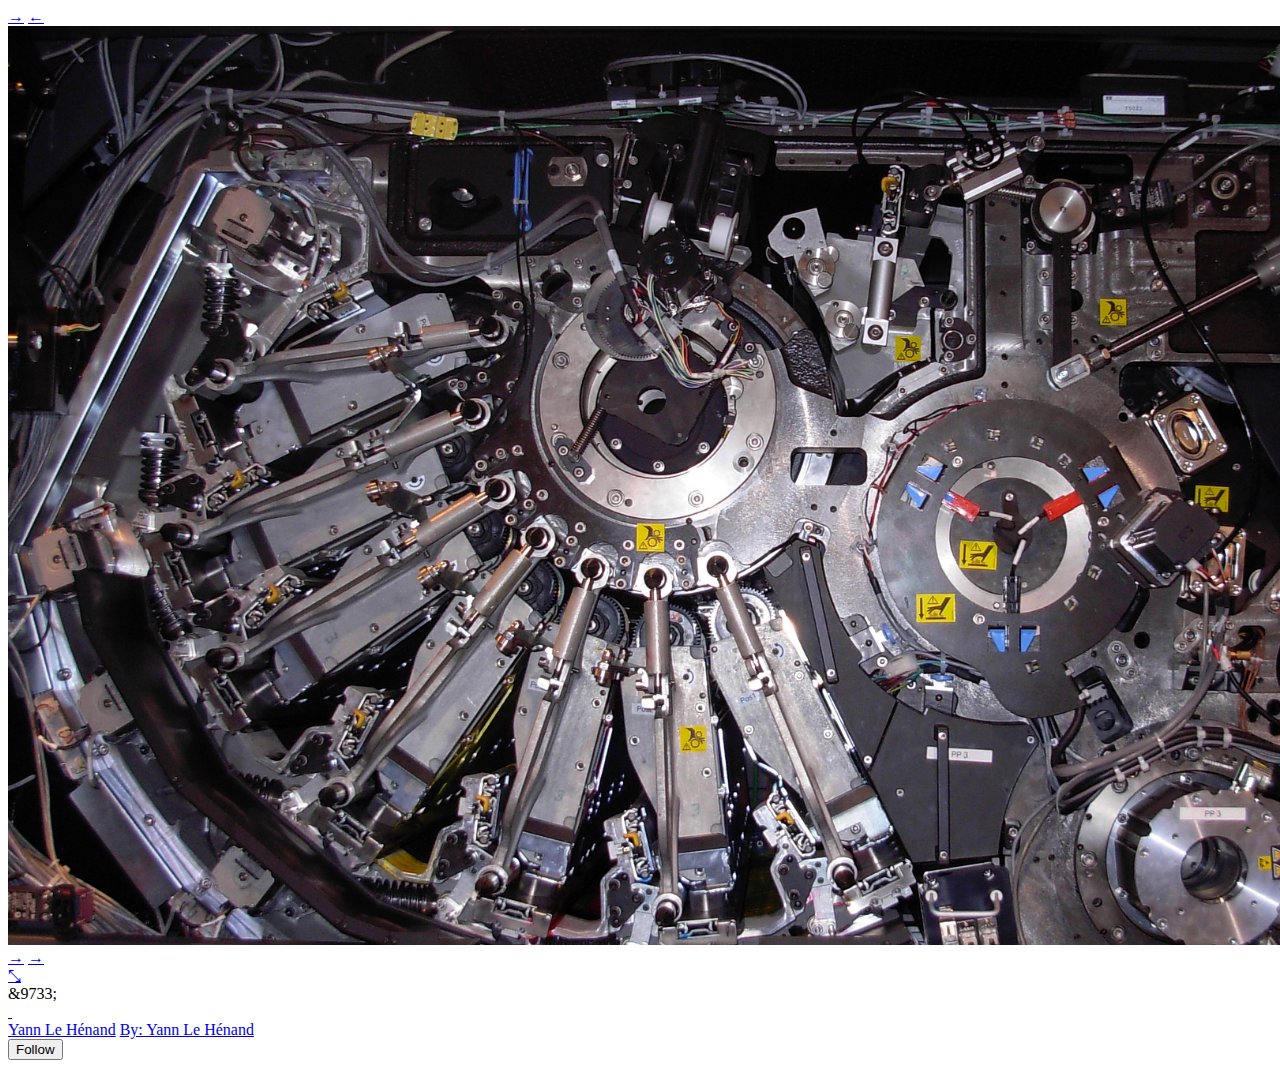
<file: Images/HP Indigo 10000 Digital Press 0955 _ Flickr - Photo Sharing!.html>
<!DOCTYPE html>
<!-- saved from url=(0072)https://www.flickr.com/photos/yannlh/7187241124/in/photostream/lightbox/ -->
<html xmlns:cc="http://creativecommons.org/ns#" lang="en-us" class="html-photo-page-lightbox-scrappy-view  scrolling-layout yui3-js-enabled                                                  fluid" id="yui_3_16_0_1_1430320064991_1780"><head id="yui_3_16_0_1_1430320064991_231"><meta http-equiv="Content-Type" content="text/html; charset=UTF-8">
	<meta property="fb:app_id" content="137206539707334">
<meta property="og:site_name" content="Flickr - Photo Sharing!">


	<meta property="al:ios:app_name" content="Flickr">
<meta property="al:ios:app_store_id" content="328407587">
	<meta property="twitter:app:name:iphone" content="Flickr">
<meta property="twitter:app:id:iphone" content="328407587">
<meta property="twitter:site" content="@flickr">

	<!--                 _
           . -  ` : `   '.' ``  .            - '` ` .
         ' ,gi$@$q  pggq   pggq .            ' pggq
        + j@@@P*\7  @@@@   @@@@         _    : @@@@ !  ._  , .  _  - .
     . .  @@@K      @@@@        ;  -` `_,_ ` . @@@@ ;/           ` _,,_ `
     ; pgg@@@@gggq  @@@@   @@@@ .' ,iS@@@@@Si  @@@@  .6@@@P' !!!! j!!!!7 ;
       @@@@@@@@@@@  @@@@   @@@@ ` j@@@P*"*+Y7  @@@@ .6@@@P   !!!!47*"*+;
     `_   @@@@      @@@@   @@@@  .@@@7  .   `  @@@@.6@@@P  ` !!!!;  .    '
       .  @@@@   '  @@@@   @@@@  :@@@!  !:     @@@@7@@@K  `; !!!!  '  ` '
          @@@@   .  @@@@   @@@@  `%@@@.     .  @@@@`7@@@b  . !!!!  :
       !  @@@@      @@@@   @@@@   \@@@$+,,+4b  @@@@ `7@@@b   !!!!
          @@@@   :  @@@@   @@@@    `7%S@@hX!P' @@@@  `7@@@b  !!!!  .
       :  """"      """"   """"  :.   `^"^`    """"   `""""" ''''
        ` -  .   .       _._    `                 _._        _  . -
                , ` ,glllllllllg,    `-: '    .~ . . . ~.  `
                 ,jlllllllllllllllp,  .!'  .+. . . . . . .+. `.
              ` jllllllllllllllllllll  `  +. . . . . . . . .+  .
            .  jllllllllllllllllllllll   . . . . . . . . . . .
              .l@@@@@@@lllllllllllllll. j. . . . . . . :::::::l `
            ; ;@@@@@@@@@@@@@@@@@@@lllll :. . :::::::::::::::::: ;
              :l@@@@@@@@@@@@@@@@@@@@@l; ::::::::::::::::::::::;
            `  Y@@@@@@@@@@@@@@@@@@@@@P   :::::::::::::::::::::  '
             -  Y@@@@@@@@@@@@@@@@@@@P  .  :::::::::::::::::::  .
                 `*@@@@@@@@@@@@@@@*` `  `  `:::::::::::::::`
                `.  `*%@@@@@@@%*`  .      `  `+:::::::::+`  '
                    .    ```   _ '          - .   ```     -
                       `  '                     `  '  `

	You're reading. We're hiring.
	https://flickr.com/jobs/
-->
<title>HP Indigo 10000 Digital Press 0955 | Flickr - Photo Sharing!</title>


	<link rel="dns-prefetch" href="https://s.yimg.com/">
	<link rel="dns-prefetch" href="https://yui-s.yahooapis.com/">

<link rel="dns-prefetch" href="https://c4.staticflickr.com/">
<link rel="dns-prefetch" href="https://c3.staticflickr.com/">
<link rel="dns-prefetch" href="https://c2.staticflickr.com/">
<link rel="dns-prefetch" href="https://c1.staticflickr.com/">
<link rel="dns-prefetch" href="https://farm9.staticflickr.com/">
<link rel="dns-prefetch" href="https://farm8.staticflickr.com/">
<link rel="dns-prefetch" href="https://farm7.staticflickr.com/">
<link rel="dns-prefetch" href="https://farm6.staticflickr.com/">
<link rel="dns-prefetch" href="https://farm5.staticflickr.com/">
<link rel="dns-prefetch" href="https://farm4.staticflickr.com/">
<link rel="dns-prefetch" href="https://farm3.staticflickr.com/">
<link rel="dns-prefetch" href="https://farm2.staticflickr.com/">
<link rel="dns-prefetch" href="https://farm1.staticflickr.com/">


<script>



window.LinkElementErrorCache = {};



function onLinkElementError(event){

	

	try {
		var src = event.srcElement || event.target;
		if (!window.LinkElementErrorCache[src.href]){
			var l = document.createElement('link');
			l.rel = "stylesheet";
			l.type = "text/css";
			l.media = "screen";

			

			l.href = src.href + "?retry=true";
			if (src.parentNode){
				src.parentNode.appendChild(l);
			}
			console.warn("Retrying CSS:", src.href);
			window.LinkElementErrorCache[src.href] = true;
		}
	}catch(e){
	}
}
</script>

	<link rel="stylesheet" href="./HP Indigo 10000 Digital Press 0955 _ Flickr - Photo Sharing!_files/combo" type="text/css" media="screen" onerror="onLinkElementError(event)">

	<link rel="stylesheet" href="./HP Indigo 10000 Digital Press 0955 _ Flickr - Photo Sharing!_files/combo(1)" type="text/css" media="screen" onerror="onLinkElementError(event)">

	<link rel="stylesheet" href="./HP Indigo 10000 Digital Press 0955 _ Flickr - Photo Sharing!_files/combo(2)" type="text/css" media="screen" onerror="onLinkElementError(event)">


<script type="text/javascript" charset="utf-8">
	(function() {
		window.pageTiming = {};

		window.registerFirstPhoto = function() {

			// This used to be timeToFirstPhoto. To comply with Presto, this is changed to timeAboveTheFold.
			if (!window.pageTiming.timeAboveTheFold) {
				window.pageTiming.timeAboveTheFold = new Date().getTime();
			}
			window.registerFirstPhoto = function () {};
		};

		var htmlTag = document.documentElement;
		htmlTag.className = htmlTag.className.replace('no-js', '');

		window.paftTiming = {};

		window.beaconError = function(msg, url, line) {

			if (~String(navigator.userAgent).indexOf('bingbot')) {
				return;
			}

			var imageUrl,
				img;

			img = new Image();

			imageUrl = "/beacon_rb_jserror.gne?id=8469c626&initialView=photo-page-scrappy-view&error=" + encodeURIComponent(msg);

			if (url) {
				imageUrl += '&url=' + encodeURIComponent(url);
			}

			if (line) {
				imageUrl += '&line=' + encodeURIComponent(line);
			}

			img.src = imageUrl;

		}

		window.onerror = beaconError;

	})();
</script>




<meta name="application-name" content="HP Indigo 10000 Digital Press 0924 | Flickr - Photo Sharing!">
<meta name="msapplication-TileColor" content="#ffffff">
<meta name="google" value="notranslate">



<script type="text/javascript">

	
	(function(){

		
		var PADDING_HORIZONTAL = 40;

		
		window.getPhotoWellHeight = function () {

			var minHeight = 500,
			    winWidth = window.innerWidth,
			    
			    winHeight = window.innerHeight - 50,
			    ratioNarrow = 1,
			    ratioRegular = 2.3,
			    ratioTransitional = 2.75,
			    idealSubphotoHeight = 120,
			    breakHeightNarrow = (winWidth / ratioNarrow) + idealSubphotoHeight,
			    breakHeightRegular = (winWidth / ratioRegular) + idealSubphotoHeight,
			    breakHeightTransitional = winWidth / ratioTransitional,
			    newPhotoWellHeight;

			
			if (winHeight > breakHeightNarrow) {

				newPhotoWellHeight = winWidth / ratioNarrow;

			
			} else if (winHeight > breakHeightRegular) {

				newPhotoWellHeight = winHeight - idealSubphotoHeight;

			
			} else if (winHeight > breakHeightTransitional) {

				newPhotoWellHeight = winHeight - idealSubphotoHeight + idealSubphotoHeight * (winHeight - breakHeightRegular) / (breakHeightTransitional - breakHeightRegular);

			
			} else {

				newPhotoWellHeight = winHeight;

			}

			
			return Math.max(minHeight, Math.round(newPhotoWellHeight));

		}

		
		function domReady () {

			
			try {

				
				if (document.getElementsByClassName("low-res-photo")[0]) {

					var photoWellView = document.getElementsByClassName("photo-well-scrappy-view")[0],
					    heightController = photoWellView.getElementsByClassName("height-controller")[0],
					    photoWellMediaView = document.getElementsByClassName("photo-well-media-scrappy-view")[0],
					    lowResImageElement = photoWellMediaView.getElementsByClassName("low-res-photo")[0],
					    photoWidth = 2048,
					    photoHeight = 1694,
					    photoAspectRatio = photoWidth / photoHeight,
					    photoWellHeight = window.getPhotoWellHeight(),
					    photoWellMediaViewPadding = {
					        top: parseInt(getComputedStyle(photoWellMediaView)['paddingTop'].match(/[0-9]+/)[0], 10),
					        right: PADDING_HORIZONTAL,
					        bottom: parseInt(getComputedStyle(photoWellMediaView)['paddingBottom'].match(/[0-9]+/)[0], 10),
					        left: PADDING_HORIZONTAL
					    },
					    canvasSize = {
					        height: photoWellHeight - photoWellMediaViewPadding.top - photoWellMediaViewPadding.bottom,
					        width: window.innerWidth - photoWellMediaViewPadding.left - photoWellMediaViewPadding.right
					    };

					
					heightController.style.height = photoWellHeight + "px";

					
					if (photoWidth <= canvasSize.width && photoHeight <= canvasSize.height) {
						lowResImageElement.style.height = photoHeight + "px";
						lowResImageElement.style.width = photoWidth + "px";
					} else {
						
						if (photoAspectRatio < 1 || Math.round(canvasSize.width / photoAspectRatio) > canvasSize.height) {
							
							lowResImageElement.style.height = canvasSize.height + "px";
							lowResImageElement.style.width = Math.round(canvasSize.height * photoAspectRatio) + "px";
						} else {
							
							lowResImageElement.style.height = Math.round(canvasSize.width / photoAspectRatio) + "px";
							lowResImageElement.style.width = canvasSize.width + "px";
						}
					}

				}

			} catch (e) {
				
				if (window.sendRequest) {
					window.sendRequest('flickr.hermes.photoDimensionCorrectionError', 'There was a JS error when trying to correct a server rendered photo.');
				}
			}

		}

		
		if (document.readyState != 'loading'){
			domReady();
		} else {
			document.addEventListener('DOMContentLoaded', domReady);
		}

	}());

</script>








































	<meta name="msapplication-TileImage" content="https://s.yimg.com/pw/images/favicon-msapplication-tileimage.png">
	<link rel="shortcut icon" type="image/ico" href="https://s.yimg.com/pw/favicon.ico">
	<link rel="apple-touch-icon-precomposed" href="https://s.yimg.com/pw/apple-touch-icon.png">


<link rel="search" type="application/opensearchdescription+xml" href="https://www.flickr.com/opensearch.xml" title="Flickr">

<style>

	

	body > .pageLoadingDialogWrapper {
		position: fixed;
		top: 0;
		left: 0;
		bottom: 0;
		right: 0;
		background-color: rgba(0,0,0,0.7);
		z-index: 9999;
	}

	body > .pageLoadingDialogWrapper > .pageLoadingDialog {
		width: 200px;
		height: 160px;
		top: 50%;
		left: 50%;
		position: fixed;
		background-color: #fff;
		border: 1px solid 212124;
		border-radius: 3px;
		padding: 10px;
		text-align: center;
	}

	body > .pageLoadingDialogWrapper > .pageLoadingDialog > h1 {
		font-size: 20px;
		margin: 0;
	}
</style>
<script src="./HP Indigo 10000 Digital Press 0955 _ Flickr - Photo Sharing!_files/combo(3)"></script><link charset="utf-8" rel="stylesheet" id="yui_3_16_0_1_1430320064991_2" href="https://s.yimg.com/zz/combo?uy/build/hermes-0.0.16.27716/photo-well-css/photo-well-css-min.css"><script charset="utf-8" id="yui_3_16_0_1_1430320064991_4" src="./HP Indigo 10000 Digital Press 0955 _ Flickr - Photo Sharing!_files/combo(4)" async=""></script><script charset="utf-8" id="yui_3_16_0_1_1430320064991_5" src="./HP Indigo 10000 Digital Press 0955 _ Flickr - Photo Sharing!_files/combo(5)" async=""></script><script charset="utf-8" id="yui_3_16_0_1_1430320064991_6" src="./HP Indigo 10000 Digital Press 0955 _ Flickr - Photo Sharing!_files/combo(6)" async=""></script><script charset="utf-8" id="yui_3_16_0_1_1430320064991_7" src="./HP Indigo 10000 Digital Press 0955 _ Flickr - Photo Sharing!_files/combo(7)" async=""></script><script charset="utf-8" id="yui_3_16_0_1_1430320064991_8" src="./HP Indigo 10000 Digital Press 0955 _ Flickr - Photo Sharing!_files/combo(8)" async=""></script><script charset="utf-8" id="yui_3_16_0_1_1430320064991_9" src="./HP Indigo 10000 Digital Press 0955 _ Flickr - Photo Sharing!_files/combo(9)" async=""></script><script charset="utf-8" id="yui_3_16_0_1_1430320064991_10" src="./HP Indigo 10000 Digital Press 0955 _ Flickr - Photo Sharing!_files/combo(10)" async=""></script><script charset="utf-8" id="yui_3_16_0_1_1430320064991_11" src="./HP Indigo 10000 Digital Press 0955 _ Flickr - Photo Sharing!_files/combo(11)" async=""></script><script charset="utf-8" id="yui_3_16_0_1_1430320064991_12" src="./HP Indigo 10000 Digital Press 0955 _ Flickr - Photo Sharing!_files/combo(12)" async=""></script><script charset="utf-8" id="yui_3_16_0_1_1430320064991_13" src="./HP Indigo 10000 Digital Press 0955 _ Flickr - Photo Sharing!_files/combo(13)" async=""></script><script charset="utf-8" id="yui_3_16_0_1_1430320064991_14" src="./HP Indigo 10000 Digital Press 0955 _ Flickr - Photo Sharing!_files/combo(14)" async=""></script><script charset="utf-8" id="yui_3_16_0_1_1430320064991_15" src="./HP Indigo 10000 Digital Press 0955 _ Flickr - Photo Sharing!_files/combo(15)" async=""></script><script charset="utf-8" id="yui_3_16_0_1_1430320064991_16" src="./HP Indigo 10000 Digital Press 0955 _ Flickr - Photo Sharing!_files/combo(16)" async=""></script><script charset="utf-8" id="yui_3_16_0_1_1430320064991_17" src="./HP Indigo 10000 Digital Press 0955 _ Flickr - Photo Sharing!_files/combo(17)" async=""></script><script charset="utf-8" id="yui_3_16_0_1_1430320064991_18" src="./HP Indigo 10000 Digital Press 0955 _ Flickr - Photo Sharing!_files/combo(18)" async=""></script><script charset="utf-8" id="yui_3_16_0_1_1430320064991_19" src="./HP Indigo 10000 Digital Press 0955 _ Flickr - Photo Sharing!_files/combo(19)" async=""></script><script charset="utf-8" id="yui_3_16_0_1_1430320064991_20" src="./HP Indigo 10000 Digital Press 0955 _ Flickr - Photo Sharing!_files/combo(20)" async=""></script><script charset="utf-8" id="yui_3_16_0_1_1430320064991_21" src="./HP Indigo 10000 Digital Press 0955 _ Flickr - Photo Sharing!_files/combo(21)" async=""></script><script charset="utf-8" id="yui_3_16_0_1_1430320064991_22" src="./HP Indigo 10000 Digital Press 0955 _ Flickr - Photo Sharing!_files/combo(22)" async=""></script><script charset="utf-8" id="yui_3_16_0_1_1430320064991_23" src="./HP Indigo 10000 Digital Press 0955 _ Flickr - Photo Sharing!_files/combo(23)" async=""></script><script charset="utf-8" id="yui_3_16_0_1_1430320064991_121" src="./HP Indigo 10000 Digital Press 0955 _ Flickr - Photo Sharing!_files/combo(24)" async=""></script><script charset="utf-8" id="yui_3_16_0_1_1430320064991_221" src="./HP Indigo 10000 Digital Press 0955 _ Flickr - Photo Sharing!_files/combo(25)" async=""></script><link charset="utf-8" rel="stylesheet" id="yui_3_16_0_1_1430320064991_455" href="https://s.yimg.com/zz/combo?uy/build/hermes-0.0.16.27716/fave-css/fave-css-min.css&uy/build/hermes-0.0.16.27716/aviary-css/aviary-css-min.css&uy/build/hermes-0.0.16.27716/more-menu-css/more-menu-css-min.css&uy/build/hermes-0.0.16.27716/photo-well-scrappy-edit-view-css/photo-well-scrappy-edit-view-css-min.css"><script charset="utf-8" id="yui_3_16_0_1_1430320064991_456" src="./HP Indigo 10000 Digital Press 0955 _ Flickr - Photo Sharing!_files/combo(26)" async=""></script><link charset="utf-8" rel="stylesheet" id="yui_3_16_0_1_1430320064991_744" href="https://s.yimg.com/zz/combo?uy/build/hermes-0.0.16.27716/sub-photo-tags-tag-section-css/sub-photo-tags-tag-section-css-min.css&uy/build/hermes-0.0.16.27716/photo-charms-tags-people-section-css/photo-charms-tags-people-section-css-min.css"><script charset="utf-8" id="yui_3_16_0_1_1430320064991_745" src="./HP Indigo 10000 Digital Press 0955 _ Flickr - Photo Sharing!_files/combo(27)" async=""></script><script charset="utf-8" id="yui_3_16_0_1_1430320064991_908" src="./HP Indigo 10000 Digital Press 0955 _ Flickr - Photo Sharing!_files/combo(28)" async=""></script><script charset="utf-8" id="yui_3_16_0_1_1430320064991_1066" src="./HP Indigo 10000 Digital Press 0955 _ Flickr - Photo Sharing!_files/combo(29)" async=""></script><script charset="utf-8" id="yui_3_16_0_1_1430320064991_1069" src="./HP Indigo 10000 Digital Press 0955 _ Flickr - Photo Sharing!_files/combo(30)" async=""></script><link charset="utf-8" rel="stylesheet" id="yui_3_16_0_1_1430320064991_84281" href="https://s.yimg.com/zz/combo?uy/build/hermes-0.0.16.27716/download-dialog-css/download-dialog-css-min.css&uy/build/hermes-0.0.16.27716/date-modify-css/date-modify-css-min.css"><script charset="utf-8" id="yui_3_16_0_1_1430320064991_84282" src="./HP Indigo 10000 Digital Press 0955 _ Flickr - Photo Sharing!_files/combo(31)" async=""></script>




































<script type="text/javascript">

	
	(function(){

		
		var PADDING_HORIZONTAL = 40;

		
		window.getPhotoWellHeight = function () {

			var minHeight = 500,
			    winWidth = window.innerWidth,
			    
			    winHeight = window.innerHeight - 50,
			    ratioNarrow = 1,
			    ratioRegular = 2.3,
			    ratioTransitional = 2.75,
			    idealSubphotoHeight = 120,
			    breakHeightNarrow = (winWidth / ratioNarrow) + idealSubphotoHeight,
			    breakHeightRegular = (winWidth / ratioRegular) + idealSubphotoHeight,
			    breakHeightTransitional = winWidth / ratioTransitional,
			    newPhotoWellHeight;

			
			if (winHeight > breakHeightNarrow) {

				newPhotoWellHeight = winWidth / ratioNarrow;

			
			} else if (winHeight > breakHeightRegular) {

				newPhotoWellHeight = winHeight - idealSubphotoHeight;

			
			} else if (winHeight > breakHeightTransitional) {

				newPhotoWellHeight = winHeight - idealSubphotoHeight + idealSubphotoHeight * (winHeight - breakHeightRegular) / (breakHeightTransitional - breakHeightRegular);

			
			} else {

				newPhotoWellHeight = winHeight;

			}

			
			return Math.max(minHeight, Math.round(newPhotoWellHeight));

		}

		
		function domReady () {

			
			try {

				
				if (document.getElementsByClassName("low-res-photo")[0]) {

					var photoWellView = document.getElementsByClassName("photo-well-scrappy-view")[0],
					    heightController = photoWellView.getElementsByClassName("height-controller")[0],
					    photoWellMediaView = document.getElementsByClassName("photo-well-media-scrappy-view")[0],
					    lowResImageElement = photoWellMediaView.getElementsByClassName("low-res-photo")[0],
					    photoWidth = 2048,
					    photoHeight = 1536,
					    photoAspectRatio = photoWidth / photoHeight,
					    photoWellHeight = window.getPhotoWellHeight(),
					    photoWellMediaViewPadding = {
					        top: parseInt(getComputedStyle(photoWellMediaView)['paddingTop'].match(/[0-9]+/)[0], 10),
					        right: PADDING_HORIZONTAL,
					        bottom: parseInt(getComputedStyle(photoWellMediaView)['paddingBottom'].match(/[0-9]+/)[0], 10),
					        left: PADDING_HORIZONTAL
					    },
					    canvasSize = {
					        height: photoWellHeight - photoWellMediaViewPadding.top - photoWellMediaViewPadding.bottom,
					        width: window.innerWidth - photoWellMediaViewPadding.left - photoWellMediaViewPadding.right
					    };

					
					heightController.style.height = photoWellHeight + "px";

					
					if (photoWidth <= canvasSize.width && photoHeight <= canvasSize.height) {
						lowResImageElement.style.height = photoHeight + "px";
						lowResImageElement.style.width = photoWidth + "px";
					} else {
						
						if (photoAspectRatio < 1 || Math.round(canvasSize.width / photoAspectRatio) > canvasSize.height) {
							
							lowResImageElement.style.height = canvasSize.height + "px";
							lowResImageElement.style.width = Math.round(canvasSize.height * photoAspectRatio) + "px";
						} else {
							
							lowResImageElement.style.height = Math.round(canvasSize.width / photoAspectRatio) + "px";
							lowResImageElement.style.width = canvasSize.width + "px";
						}
					}

				}

			} catch (e) {
				
				if (window.sendRequest) {
					window.sendRequest('flickr.hermes.photoDimensionCorrectionError', 'There was a JS error when trying to correct a server rendered photo.');
				}
			}

		}

		
		if (document.readyState != 'loading'){
			domReady();
		} else {
			document.addEventListener('DOMContentLoaded', domReady);
		}

	}());

</script>









































































<script type="text/javascript">

	
	(function(){

		
		var PADDING_HORIZONTAL = 40;

		
		window.getPhotoWellHeight = function () {

			var minHeight = 500,
			    winWidth = window.innerWidth,
			    
			    winHeight = window.innerHeight - 50,
			    ratioNarrow = 1,
			    ratioRegular = 2.3,
			    ratioTransitional = 2.75,
			    idealSubphotoHeight = 120,
			    breakHeightNarrow = (winWidth / ratioNarrow) + idealSubphotoHeight,
			    breakHeightRegular = (winWidth / ratioRegular) + idealSubphotoHeight,
			    breakHeightTransitional = winWidth / ratioTransitional,
			    newPhotoWellHeight;

			
			if (winHeight > breakHeightNarrow) {

				newPhotoWellHeight = winWidth / ratioNarrow;

			
			} else if (winHeight > breakHeightRegular) {

				newPhotoWellHeight = winHeight - idealSubphotoHeight;

			
			} else if (winHeight > breakHeightTransitional) {

				newPhotoWellHeight = winHeight - idealSubphotoHeight + idealSubphotoHeight * (winHeight - breakHeightRegular) / (breakHeightTransitional - breakHeightRegular);

			
			} else {

				newPhotoWellHeight = winHeight;

			}

			
			return Math.max(minHeight, Math.round(newPhotoWellHeight));

		}

		
		function domReady () {

			
			try {

				
				if (document.getElementsByClassName("low-res-photo")[0]) {

					var photoWellView = document.getElementsByClassName("photo-well-scrappy-view")[0],
					    heightController = photoWellView.getElementsByClassName("height-controller")[0],
					    photoWellMediaView = document.getElementsByClassName("photo-well-media-scrappy-view")[0],
					    lowResImageElement = photoWellMediaView.getElementsByClassName("low-res-photo")[0],
					    photoWidth = 2048,
					    photoHeight = 1694,
					    photoAspectRatio = photoWidth / photoHeight,
					    photoWellHeight = window.getPhotoWellHeight(),
					    photoWellMediaViewPadding = {
					        top: parseInt(getComputedStyle(photoWellMediaView)['paddingTop'].match(/[0-9]+/)[0], 10),
					        right: PADDING_HORIZONTAL,
					        bottom: parseInt(getComputedStyle(photoWellMediaView)['paddingBottom'].match(/[0-9]+/)[0], 10),
					        left: PADDING_HORIZONTAL
					    },
					    canvasSize = {
					        height: photoWellHeight - photoWellMediaViewPadding.top - photoWellMediaViewPadding.bottom,
					        width: window.innerWidth - photoWellMediaViewPadding.left - photoWellMediaViewPadding.right
					    };

					
					heightController.style.height = photoWellHeight + "px";

					
					if (photoWidth <= canvasSize.width && photoHeight <= canvasSize.height) {
						lowResImageElement.style.height = photoHeight + "px";
						lowResImageElement.style.width = photoWidth + "px";
					} else {
						
						if (photoAspectRatio < 1 || Math.round(canvasSize.width / photoAspectRatio) > canvasSize.height) {
							
							lowResImageElement.style.height = canvasSize.height + "px";
							lowResImageElement.style.width = Math.round(canvasSize.height * photoAspectRatio) + "px";
						} else {
							
							lowResImageElement.style.height = Math.round(canvasSize.width / photoAspectRatio) + "px";
							lowResImageElement.style.width = canvasSize.width + "px";
						}
					}

				}

			} catch (e) {
				
				if (window.sendRequest) {
					window.sendRequest('flickr.hermes.photoDimensionCorrectionError', 'There was a JS error when trying to correct a server rendered photo.');
				}
			}

		}

		
		if (document.readyState != 'loading'){
			domReady();
		} else {
			document.addEventListener('DOMContentLoaded', domReady);
		}

	}());

</script>




































<script type="text/javascript">

	
	(function(){

		
		var PADDING_HORIZONTAL = 40;

		
		window.getPhotoWellHeight = function () {

			var minHeight = 500,
			    winWidth = window.innerWidth,
			    
			    winHeight = window.innerHeight - 50,
			    ratioNarrow = 1,
			    ratioRegular = 2.3,
			    ratioTransitional = 2.75,
			    idealSubphotoHeight = 120,
			    breakHeightNarrow = (winWidth / ratioNarrow) + idealSubphotoHeight,
			    breakHeightRegular = (winWidth / ratioRegular) + idealSubphotoHeight,
			    breakHeightTransitional = winWidth / ratioTransitional,
			    newPhotoWellHeight;

			
			if (winHeight > breakHeightNarrow) {

				newPhotoWellHeight = winWidth / ratioNarrow;

			
			} else if (winHeight > breakHeightRegular) {

				newPhotoWellHeight = winHeight - idealSubphotoHeight;

			
			} else if (winHeight > breakHeightTransitional) {

				newPhotoWellHeight = winHeight - idealSubphotoHeight + idealSubphotoHeight * (winHeight - breakHeightRegular) / (breakHeightTransitional - breakHeightRegular);

			
			} else {

				newPhotoWellHeight = winHeight;

			}

			
			return Math.max(minHeight, Math.round(newPhotoWellHeight));

		}

		
		function domReady () {

			
			try {

				
				if (document.getElementsByClassName("low-res-photo")[0]) {

					var photoWellView = document.getElementsByClassName("photo-well-scrappy-view")[0],
					    heightController = photoWellView.getElementsByClassName("height-controller")[0],
					    photoWellMediaView = document.getElementsByClassName("photo-well-media-scrappy-view")[0],
					    lowResImageElement = photoWellMediaView.getElementsByClassName("low-res-photo")[0],
					    photoWidth = 2048,
					    photoHeight = 955,
					    photoAspectRatio = photoWidth / photoHeight,
					    photoWellHeight = window.getPhotoWellHeight(),
					    photoWellMediaViewPadding = {
					        top: parseInt(getComputedStyle(photoWellMediaView)['paddingTop'].match(/[0-9]+/)[0], 10),
					        right: PADDING_HORIZONTAL,
					        bottom: parseInt(getComputedStyle(photoWellMediaView)['paddingBottom'].match(/[0-9]+/)[0], 10),
					        left: PADDING_HORIZONTAL
					    },
					    canvasSize = {
					        height: photoWellHeight - photoWellMediaViewPadding.top - photoWellMediaViewPadding.bottom,
					        width: window.innerWidth - photoWellMediaViewPadding.left - photoWellMediaViewPadding.right
					    };

					
					heightController.style.height = photoWellHeight + "px";

					
					if (photoWidth <= canvasSize.width && photoHeight <= canvasSize.height) {
						lowResImageElement.style.height = photoHeight + "px";
						lowResImageElement.style.width = photoWidth + "px";
					} else {
						
						if (photoAspectRatio < 1 || Math.round(canvasSize.width / photoAspectRatio) > canvasSize.height) {
							
							lowResImageElement.style.height = canvasSize.height + "px";
							lowResImageElement.style.width = Math.round(canvasSize.height * photoAspectRatio) + "px";
						} else {
							
							lowResImageElement.style.height = Math.round(canvasSize.width / photoAspectRatio) + "px";
							lowResImageElement.style.width = canvasSize.width + "px";
						}
					}

				}

			} catch (e) {
				
				if (window.sendRequest) {
					window.sendRequest('flickr.hermes.photoDimensionCorrectionError', 'There was a JS error when trying to correct a server rendered photo.');
				}
			}

		}

		
		if (document.readyState != 'loading'){
			domReady();
		} else {
			document.addEventListener('DOMContentLoaded', domReady);
		}

	}());

</script>




































<script type="text/javascript">

	
	(function(){

		
		var PADDING_HORIZONTAL = 40;

		
		window.getPhotoWellHeight = function () {

			var minHeight = 500,
			    winWidth = window.innerWidth,
			    
			    winHeight = window.innerHeight - 50,
			    ratioNarrow = 1,
			    ratioRegular = 2.3,
			    ratioTransitional = 2.75,
			    idealSubphotoHeight = 120,
			    breakHeightNarrow = (winWidth / ratioNarrow) + idealSubphotoHeight,
			    breakHeightRegular = (winWidth / ratioRegular) + idealSubphotoHeight,
			    breakHeightTransitional = winWidth / ratioTransitional,
			    newPhotoWellHeight;

			
			if (winHeight > breakHeightNarrow) {

				newPhotoWellHeight = winWidth / ratioNarrow;

			
			} else if (winHeight > breakHeightRegular) {

				newPhotoWellHeight = winHeight - idealSubphotoHeight;

			
			} else if (winHeight > breakHeightTransitional) {

				newPhotoWellHeight = winHeight - idealSubphotoHeight + idealSubphotoHeight * (winHeight - breakHeightRegular) / (breakHeightTransitional - breakHeightRegular);

			
			} else {

				newPhotoWellHeight = winHeight;

			}

			
			return Math.max(minHeight, Math.round(newPhotoWellHeight));

		}

		
		function domReady () {

			
			try {

				
				if (document.getElementsByClassName("low-res-photo")[0]) {

					var photoWellView = document.getElementsByClassName("photo-well-scrappy-view")[0],
					    heightController = photoWellView.getElementsByClassName("height-controller")[0],
					    photoWellMediaView = document.getElementsByClassName("photo-well-media-scrappy-view")[0],
					    lowResImageElement = photoWellMediaView.getElementsByClassName("low-res-photo")[0],
					    photoWidth = 2048,
					    photoHeight = 1536,
					    photoAspectRatio = photoWidth / photoHeight,
					    photoWellHeight = window.getPhotoWellHeight(),
					    photoWellMediaViewPadding = {
					        top: parseInt(getComputedStyle(photoWellMediaView)['paddingTop'].match(/[0-9]+/)[0], 10),
					        right: PADDING_HORIZONTAL,
					        bottom: parseInt(getComputedStyle(photoWellMediaView)['paddingBottom'].match(/[0-9]+/)[0], 10),
					        left: PADDING_HORIZONTAL
					    },
					    canvasSize = {
					        height: photoWellHeight - photoWellMediaViewPadding.top - photoWellMediaViewPadding.bottom,
					        width: window.innerWidth - photoWellMediaViewPadding.left - photoWellMediaViewPadding.right
					    };

					
					heightController.style.height = photoWellHeight + "px";

					
					if (photoWidth <= canvasSize.width && photoHeight <= canvasSize.height) {
						lowResImageElement.style.height = photoHeight + "px";
						lowResImageElement.style.width = photoWidth + "px";
					} else {
						
						if (photoAspectRatio < 1 || Math.round(canvasSize.width / photoAspectRatio) > canvasSize.height) {
							
							lowResImageElement.style.height = canvasSize.height + "px";
							lowResImageElement.style.width = Math.round(canvasSize.height * photoAspectRatio) + "px";
						} else {
							
							lowResImageElement.style.height = Math.round(canvasSize.width / photoAspectRatio) + "px";
							lowResImageElement.style.width = canvasSize.width + "px";
						}
					}

				}

			} catch (e) {
				
				if (window.sendRequest) {
					window.sendRequest('flickr.hermes.photoDimensionCorrectionError', 'There was a JS error when trying to correct a server rendered photo.');
				}
			}

		}

		
		if (document.readyState != 'loading'){
			domReady();
		} else {
			document.addEventListener('DOMContentLoaded', domReady);
		}

	}());

</script>




































<script type="text/javascript">

	
	(function(){

		
		var PADDING_HORIZONTAL = 40;

		
		window.getPhotoWellHeight = function () {

			var minHeight = 500,
			    winWidth = window.innerWidth,
			    
			    winHeight = window.innerHeight - 50,
			    ratioNarrow = 1,
			    ratioRegular = 2.3,
			    ratioTransitional = 2.75,
			    idealSubphotoHeight = 120,
			    breakHeightNarrow = (winWidth / ratioNarrow) + idealSubphotoHeight,
			    breakHeightRegular = (winWidth / ratioRegular) + idealSubphotoHeight,
			    breakHeightTransitional = winWidth / ratioTransitional,
			    newPhotoWellHeight;

			
			if (winHeight > breakHeightNarrow) {

				newPhotoWellHeight = winWidth / ratioNarrow;

			
			} else if (winHeight > breakHeightRegular) {

				newPhotoWellHeight = winHeight - idealSubphotoHeight;

			
			} else if (winHeight > breakHeightTransitional) {

				newPhotoWellHeight = winHeight - idealSubphotoHeight + idealSubphotoHeight * (winHeight - breakHeightRegular) / (breakHeightTransitional - breakHeightRegular);

			
			} else {

				newPhotoWellHeight = winHeight;

			}

			
			return Math.max(minHeight, Math.round(newPhotoWellHeight));

		}

		
		function domReady () {

			
			try {

				
				if (document.getElementsByClassName("low-res-photo")[0]) {

					var photoWellView = document.getElementsByClassName("photo-well-scrappy-view")[0],
					    heightController = photoWellView.getElementsByClassName("height-controller")[0],
					    photoWellMediaView = document.getElementsByClassName("photo-well-media-scrappy-view")[0],
					    lowResImageElement = photoWellMediaView.getElementsByClassName("low-res-photo")[0],
					    photoWidth = 2048,
					    photoHeight = 1383,
					    photoAspectRatio = photoWidth / photoHeight,
					    photoWellHeight = window.getPhotoWellHeight(),
					    photoWellMediaViewPadding = {
					        top: parseInt(getComputedStyle(photoWellMediaView)['paddingTop'].match(/[0-9]+/)[0], 10),
					        right: PADDING_HORIZONTAL,
					        bottom: parseInt(getComputedStyle(photoWellMediaView)['paddingBottom'].match(/[0-9]+/)[0], 10),
					        left: PADDING_HORIZONTAL
					    },
					    canvasSize = {
					        height: photoWellHeight - photoWellMediaViewPadding.top - photoWellMediaViewPadding.bottom,
					        width: window.innerWidth - photoWellMediaViewPadding.left - photoWellMediaViewPadding.right
					    };

					
					heightController.style.height = photoWellHeight + "px";

					
					if (photoWidth <= canvasSize.width && photoHeight <= canvasSize.height) {
						lowResImageElement.style.height = photoHeight + "px";
						lowResImageElement.style.width = photoWidth + "px";
					} else {
						
						if (photoAspectRatio < 1 || Math.round(canvasSize.width / photoAspectRatio) > canvasSize.height) {
							
							lowResImageElement.style.height = canvasSize.height + "px";
							lowResImageElement.style.width = Math.round(canvasSize.height * photoAspectRatio) + "px";
						} else {
							
							lowResImageElement.style.height = Math.round(canvasSize.width / photoAspectRatio) + "px";
							lowResImageElement.style.width = canvasSize.width + "px";
						}
					}

				}

			} catch (e) {
				
				if (window.sendRequest) {
					window.sendRequest('flickr.hermes.photoDimensionCorrectionError', 'There was a JS error when trying to correct a server rendered photo.');
				}
			}

		}

		
		if (document.readyState != 'loading'){
			domReady();
		} else {
			document.addEventListener('DOMContentLoaded', domReady);
		}

	}());

</script>




































<script type="text/javascript">

	
	(function(){

		
		var PADDING_HORIZONTAL = 40;

		
		window.getPhotoWellHeight = function () {

			var minHeight = 500,
			    winWidth = window.innerWidth,
			    
			    winHeight = window.innerHeight - 50,
			    ratioNarrow = 1,
			    ratioRegular = 2.3,
			    ratioTransitional = 2.75,
			    idealSubphotoHeight = 120,
			    breakHeightNarrow = (winWidth / ratioNarrow) + idealSubphotoHeight,
			    breakHeightRegular = (winWidth / ratioRegular) + idealSubphotoHeight,
			    breakHeightTransitional = winWidth / ratioTransitional,
			    newPhotoWellHeight;

			
			if (winHeight > breakHeightNarrow) {

				newPhotoWellHeight = winWidth / ratioNarrow;

			
			} else if (winHeight > breakHeightRegular) {

				newPhotoWellHeight = winHeight - idealSubphotoHeight;

			
			} else if (winHeight > breakHeightTransitional) {

				newPhotoWellHeight = winHeight - idealSubphotoHeight + idealSubphotoHeight * (winHeight - breakHeightRegular) / (breakHeightTransitional - breakHeightRegular);

			
			} else {

				newPhotoWellHeight = winHeight;

			}

			
			return Math.max(minHeight, Math.round(newPhotoWellHeight));

		}

		
		function domReady () {

			
			try {

				
				if (document.getElementsByClassName("low-res-photo")[0]) {

					var photoWellView = document.getElementsByClassName("photo-well-scrappy-view")[0],
					    heightController = photoWellView.getElementsByClassName("height-controller")[0],
					    photoWellMediaView = document.getElementsByClassName("photo-well-media-scrappy-view")[0],
					    lowResImageElement = photoWellMediaView.getElementsByClassName("low-res-photo")[0],
					    photoWidth = 2048,
					    photoHeight = 1515,
					    photoAspectRatio = photoWidth / photoHeight,
					    photoWellHeight = window.getPhotoWellHeight(),
					    photoWellMediaViewPadding = {
					        top: parseInt(getComputedStyle(photoWellMediaView)['paddingTop'].match(/[0-9]+/)[0], 10),
					        right: PADDING_HORIZONTAL,
					        bottom: parseInt(getComputedStyle(photoWellMediaView)['paddingBottom'].match(/[0-9]+/)[0], 10),
					        left: PADDING_HORIZONTAL
					    },
					    canvasSize = {
					        height: photoWellHeight - photoWellMediaViewPadding.top - photoWellMediaViewPadding.bottom,
					        width: window.innerWidth - photoWellMediaViewPadding.left - photoWellMediaViewPadding.right
					    };

					
					heightController.style.height = photoWellHeight + "px";

					
					if (photoWidth <= canvasSize.width && photoHeight <= canvasSize.height) {
						lowResImageElement.style.height = photoHeight + "px";
						lowResImageElement.style.width = photoWidth + "px";
					} else {
						
						if (photoAspectRatio < 1 || Math.round(canvasSize.width / photoAspectRatio) > canvasSize.height) {
							
							lowResImageElement.style.height = canvasSize.height + "px";
							lowResImageElement.style.width = Math.round(canvasSize.height * photoAspectRatio) + "px";
						} else {
							
							lowResImageElement.style.height = Math.round(canvasSize.width / photoAspectRatio) + "px";
							lowResImageElement.style.width = canvasSize.width + "px";
						}
					}

				}

			} catch (e) {
				
				if (window.sendRequest) {
					window.sendRequest('flickr.hermes.photoDimensionCorrectionError', 'There was a JS error when trying to correct a server rendered photo.');
				}
			}

		}

		
		if (document.readyState != 'loading'){
			domReady();
		} else {
			document.addEventListener('DOMContentLoaded', domReady);
		}

	}());

</script>




































<script type="text/javascript">

	
	(function(){

		
		var PADDING_HORIZONTAL = 40;

		
		window.getPhotoWellHeight = function () {

			var minHeight = 500,
			    winWidth = window.innerWidth,
			    
			    winHeight = window.innerHeight - 50,
			    ratioNarrow = 1,
			    ratioRegular = 2.3,
			    ratioTransitional = 2.75,
			    idealSubphotoHeight = 120,
			    breakHeightNarrow = (winWidth / ratioNarrow) + idealSubphotoHeight,
			    breakHeightRegular = (winWidth / ratioRegular) + idealSubphotoHeight,
			    breakHeightTransitional = winWidth / ratioTransitional,
			    newPhotoWellHeight;

			
			if (winHeight > breakHeightNarrow) {

				newPhotoWellHeight = winWidth / ratioNarrow;

			
			} else if (winHeight > breakHeightRegular) {

				newPhotoWellHeight = winHeight - idealSubphotoHeight;

			
			} else if (winHeight > breakHeightTransitional) {

				newPhotoWellHeight = winHeight - idealSubphotoHeight + idealSubphotoHeight * (winHeight - breakHeightRegular) / (breakHeightTransitional - breakHeightRegular);

			
			} else {

				newPhotoWellHeight = winHeight;

			}

			
			return Math.max(minHeight, Math.round(newPhotoWellHeight));

		}

		
		function domReady () {

			
			try {

				
				if (document.getElementsByClassName("low-res-photo")[0]) {

					var photoWellView = document.getElementsByClassName("photo-well-scrappy-view")[0],
					    heightController = photoWellView.getElementsByClassName("height-controller")[0],
					    photoWellMediaView = document.getElementsByClassName("photo-well-media-scrappy-view")[0],
					    lowResImageElement = photoWellMediaView.getElementsByClassName("low-res-photo")[0],
					    photoWidth = 2048,
					    photoHeight = 1164,
					    photoAspectRatio = photoWidth / photoHeight,
					    photoWellHeight = window.getPhotoWellHeight(),
					    photoWellMediaViewPadding = {
					        top: parseInt(getComputedStyle(photoWellMediaView)['paddingTop'].match(/[0-9]+/)[0], 10),
					        right: PADDING_HORIZONTAL,
					        bottom: parseInt(getComputedStyle(photoWellMediaView)['paddingBottom'].match(/[0-9]+/)[0], 10),
					        left: PADDING_HORIZONTAL
					    },
					    canvasSize = {
					        height: photoWellHeight - photoWellMediaViewPadding.top - photoWellMediaViewPadding.bottom,
					        width: window.innerWidth - photoWellMediaViewPadding.left - photoWellMediaViewPadding.right
					    };

					
					heightController.style.height = photoWellHeight + "px";

					
					if (photoWidth <= canvasSize.width && photoHeight <= canvasSize.height) {
						lowResImageElement.style.height = photoHeight + "px";
						lowResImageElement.style.width = photoWidth + "px";
					} else {
						
						if (photoAspectRatio < 1 || Math.round(canvasSize.width / photoAspectRatio) > canvasSize.height) {
							
							lowResImageElement.style.height = canvasSize.height + "px";
							lowResImageElement.style.width = Math.round(canvasSize.height * photoAspectRatio) + "px";
						} else {
							
							lowResImageElement.style.height = Math.round(canvasSize.width / photoAspectRatio) + "px";
							lowResImageElement.style.width = canvasSize.width + "px";
						}
					}

				}

			} catch (e) {
				
				if (window.sendRequest) {
					window.sendRequest('flickr.hermes.photoDimensionCorrectionError', 'There was a JS error when trying to correct a server rendered photo.');
				}
			}

		}

		
		if (document.readyState != 'loading'){
			domReady();
		} else {
			document.addEventListener('DOMContentLoaded', domReady);
		}

	}());

</script>




































<script type="text/javascript">

	
	(function(){

		
		var PADDING_HORIZONTAL = 40;

		
		window.getPhotoWellHeight = function () {

			var minHeight = 500,
			    winWidth = window.innerWidth,
			    
			    winHeight = window.innerHeight - 50,
			    ratioNarrow = 1,
			    ratioRegular = 2.3,
			    ratioTransitional = 2.75,
			    idealSubphotoHeight = 120,
			    breakHeightNarrow = (winWidth / ratioNarrow) + idealSubphotoHeight,
			    breakHeightRegular = (winWidth / ratioRegular) + idealSubphotoHeight,
			    breakHeightTransitional = winWidth / ratioTransitional,
			    newPhotoWellHeight;

			
			if (winHeight > breakHeightNarrow) {

				newPhotoWellHeight = winWidth / ratioNarrow;

			
			} else if (winHeight > breakHeightRegular) {

				newPhotoWellHeight = winHeight - idealSubphotoHeight;

			
			} else if (winHeight > breakHeightTransitional) {

				newPhotoWellHeight = winHeight - idealSubphotoHeight + idealSubphotoHeight * (winHeight - breakHeightRegular) / (breakHeightTransitional - breakHeightRegular);

			
			} else {

				newPhotoWellHeight = winHeight;

			}

			
			return Math.max(minHeight, Math.round(newPhotoWellHeight));

		}

		
		function domReady () {

			
			try {

				
				if (document.getElementsByClassName("low-res-photo")[0]) {

					var photoWellView = document.getElementsByClassName("photo-well-scrappy-view")[0],
					    heightController = photoWellView.getElementsByClassName("height-controller")[0],
					    photoWellMediaView = document.getElementsByClassName("photo-well-media-scrappy-view")[0],
					    lowResImageElement = photoWellMediaView.getElementsByClassName("low-res-photo")[0],
					    photoWidth = 2048,
					    photoHeight = 1536,
					    photoAspectRatio = photoWidth / photoHeight,
					    photoWellHeight = window.getPhotoWellHeight(),
					    photoWellMediaViewPadding = {
					        top: parseInt(getComputedStyle(photoWellMediaView)['paddingTop'].match(/[0-9]+/)[0], 10),
					        right: PADDING_HORIZONTAL,
					        bottom: parseInt(getComputedStyle(photoWellMediaView)['paddingBottom'].match(/[0-9]+/)[0], 10),
					        left: PADDING_HORIZONTAL
					    },
					    canvasSize = {
					        height: photoWellHeight - photoWellMediaViewPadding.top - photoWellMediaViewPadding.bottom,
					        width: window.innerWidth - photoWellMediaViewPadding.left - photoWellMediaViewPadding.right
					    };

					
					heightController.style.height = photoWellHeight + "px";

					
					if (photoWidth <= canvasSize.width && photoHeight <= canvasSize.height) {
						lowResImageElement.style.height = photoHeight + "px";
						lowResImageElement.style.width = photoWidth + "px";
					} else {
						
						if (photoAspectRatio < 1 || Math.round(canvasSize.width / photoAspectRatio) > canvasSize.height) {
							
							lowResImageElement.style.height = canvasSize.height + "px";
							lowResImageElement.style.width = Math.round(canvasSize.height * photoAspectRatio) + "px";
						} else {
							
							lowResImageElement.style.height = Math.round(canvasSize.width / photoAspectRatio) + "px";
							lowResImageElement.style.width = canvasSize.width + "px";
						}
					}

				}

			} catch (e) {
				
				if (window.sendRequest) {
					window.sendRequest('flickr.hermes.photoDimensionCorrectionError', 'There was a JS error when trying to correct a server rendered photo.');
				}
			}

		}

		
		if (document.readyState != 'loading'){
			domReady();
		} else {
			document.addEventListener('DOMContentLoaded', domReady);
		}

	}());

</script>




































<script type="text/javascript">

	
	(function(){

		
		var PADDING_HORIZONTAL = 40;

		
		window.getPhotoWellHeight = function () {

			var minHeight = 500,
			    winWidth = window.innerWidth,
			    
			    winHeight = window.innerHeight - 50,
			    ratioNarrow = 1,
			    ratioRegular = 2.3,
			    ratioTransitional = 2.75,
			    idealSubphotoHeight = 120,
			    breakHeightNarrow = (winWidth / ratioNarrow) + idealSubphotoHeight,
			    breakHeightRegular = (winWidth / ratioRegular) + idealSubphotoHeight,
			    breakHeightTransitional = winWidth / ratioTransitional,
			    newPhotoWellHeight;

			
			if (winHeight > breakHeightNarrow) {

				newPhotoWellHeight = winWidth / ratioNarrow;

			
			} else if (winHeight > breakHeightRegular) {

				newPhotoWellHeight = winHeight - idealSubphotoHeight;

			
			} else if (winHeight > breakHeightTransitional) {

				newPhotoWellHeight = winHeight - idealSubphotoHeight + idealSubphotoHeight * (winHeight - breakHeightRegular) / (breakHeightTransitional - breakHeightRegular);

			
			} else {

				newPhotoWellHeight = winHeight;

			}

			
			return Math.max(minHeight, Math.round(newPhotoWellHeight));

		}

		
		function domReady () {

			
			try {

				
				if (document.getElementsByClassName("low-res-photo")[0]) {

					var photoWellView = document.getElementsByClassName("photo-well-scrappy-view")[0],
					    heightController = photoWellView.getElementsByClassName("height-controller")[0],
					    photoWellMediaView = document.getElementsByClassName("photo-well-media-scrappy-view")[0],
					    lowResImageElement = photoWellMediaView.getElementsByClassName("low-res-photo")[0],
					    photoWidth = 2048,
					    photoHeight = 1242,
					    photoAspectRatio = photoWidth / photoHeight,
					    photoWellHeight = window.getPhotoWellHeight(),
					    photoWellMediaViewPadding = {
					        top: parseInt(getComputedStyle(photoWellMediaView)['paddingTop'].match(/[0-9]+/)[0], 10),
					        right: PADDING_HORIZONTAL,
					        bottom: parseInt(getComputedStyle(photoWellMediaView)['paddingBottom'].match(/[0-9]+/)[0], 10),
					        left: PADDING_HORIZONTAL
					    },
					    canvasSize = {
					        height: photoWellHeight - photoWellMediaViewPadding.top - photoWellMediaViewPadding.bottom,
					        width: window.innerWidth - photoWellMediaViewPadding.left - photoWellMediaViewPadding.right
					    };

					
					heightController.style.height = photoWellHeight + "px";

					
					if (photoWidth <= canvasSize.width && photoHeight <= canvasSize.height) {
						lowResImageElement.style.height = photoHeight + "px";
						lowResImageElement.style.width = photoWidth + "px";
					} else {
						
						if (photoAspectRatio < 1 || Math.round(canvasSize.width / photoAspectRatio) > canvasSize.height) {
							
							lowResImageElement.style.height = canvasSize.height + "px";
							lowResImageElement.style.width = Math.round(canvasSize.height * photoAspectRatio) + "px";
						} else {
							
							lowResImageElement.style.height = Math.round(canvasSize.width / photoAspectRatio) + "px";
							lowResImageElement.style.width = canvasSize.width + "px";
						}
					}

				}

			} catch (e) {
				
				if (window.sendRequest) {
					window.sendRequest('flickr.hermes.photoDimensionCorrectionError', 'There was a JS error when trying to correct a server rendered photo.');
				}
			}

		}

		
		if (document.readyState != 'loading'){
			domReady();
		} else {
			document.addEventListener('DOMContentLoaded', domReady);
		}

	}());

</script>




































<script type="text/javascript">

	
	(function(){

		
		var PADDING_HORIZONTAL = 40;

		
		window.getPhotoWellHeight = function () {

			var minHeight = 500,
			    winWidth = window.innerWidth,
			    
			    winHeight = window.innerHeight - 50,
			    ratioNarrow = 1,
			    ratioRegular = 2.3,
			    ratioTransitional = 2.75,
			    idealSubphotoHeight = 120,
			    breakHeightNarrow = (winWidth / ratioNarrow) + idealSubphotoHeight,
			    breakHeightRegular = (winWidth / ratioRegular) + idealSubphotoHeight,
			    breakHeightTransitional = winWidth / ratioTransitional,
			    newPhotoWellHeight;

			
			if (winHeight > breakHeightNarrow) {

				newPhotoWellHeight = winWidth / ratioNarrow;

			
			} else if (winHeight > breakHeightRegular) {

				newPhotoWellHeight = winHeight - idealSubphotoHeight;

			
			} else if (winHeight > breakHeightTransitional) {

				newPhotoWellHeight = winHeight - idealSubphotoHeight + idealSubphotoHeight * (winHeight - breakHeightRegular) / (breakHeightTransitional - breakHeightRegular);

			
			} else {

				newPhotoWellHeight = winHeight;

			}

			
			return Math.max(minHeight, Math.round(newPhotoWellHeight));

		}

		
		function domReady () {

			
			try {

				
				if (document.getElementsByClassName("low-res-photo")[0]) {

					var photoWellView = document.getElementsByClassName("photo-well-scrappy-view")[0],
					    heightController = photoWellView.getElementsByClassName("height-controller")[0],
					    photoWellMediaView = document.getElementsByClassName("photo-well-media-scrappy-view")[0],
					    lowResImageElement = photoWellMediaView.getElementsByClassName("low-res-photo")[0],
					    photoWidth = 2048,
					    photoHeight = 1638,
					    photoAspectRatio = photoWidth / photoHeight,
					    photoWellHeight = window.getPhotoWellHeight(),
					    photoWellMediaViewPadding = {
					        top: parseInt(getComputedStyle(photoWellMediaView)['paddingTop'].match(/[0-9]+/)[0], 10),
					        right: PADDING_HORIZONTAL,
					        bottom: parseInt(getComputedStyle(photoWellMediaView)['paddingBottom'].match(/[0-9]+/)[0], 10),
					        left: PADDING_HORIZONTAL
					    },
					    canvasSize = {
					        height: photoWellHeight - photoWellMediaViewPadding.top - photoWellMediaViewPadding.bottom,
					        width: window.innerWidth - photoWellMediaViewPadding.left - photoWellMediaViewPadding.right
					    };

					
					heightController.style.height = photoWellHeight + "px";

					
					if (photoWidth <= canvasSize.width && photoHeight <= canvasSize.height) {
						lowResImageElement.style.height = photoHeight + "px";
						lowResImageElement.style.width = photoWidth + "px";
					} else {
						
						if (photoAspectRatio < 1 || Math.round(canvasSize.width / photoAspectRatio) > canvasSize.height) {
							
							lowResImageElement.style.height = canvasSize.height + "px";
							lowResImageElement.style.width = Math.round(canvasSize.height * photoAspectRatio) + "px";
						} else {
							
							lowResImageElement.style.height = Math.round(canvasSize.width / photoAspectRatio) + "px";
							lowResImageElement.style.width = canvasSize.width + "px";
						}
					}

				}

			} catch (e) {
				
				if (window.sendRequest) {
					window.sendRequest('flickr.hermes.photoDimensionCorrectionError', 'There was a JS error when trying to correct a server rendered photo.');
				}
			}

		}

		
		if (document.readyState != 'loading'){
			domReady();
		} else {
			document.addEventListener('DOMContentLoaded', domReady);
		}

	}());

</script>




































<script type="text/javascript">

	
	(function(){

		
		var PADDING_HORIZONTAL = 40;

		
		window.getPhotoWellHeight = function () {

			var minHeight = 500,
			    winWidth = window.innerWidth,
			    
			    winHeight = window.innerHeight - 50,
			    ratioNarrow = 1,
			    ratioRegular = 2.3,
			    ratioTransitional = 2.75,
			    idealSubphotoHeight = 120,
			    breakHeightNarrow = (winWidth / ratioNarrow) + idealSubphotoHeight,
			    breakHeightRegular = (winWidth / ratioRegular) + idealSubphotoHeight,
			    breakHeightTransitional = winWidth / ratioTransitional,
			    newPhotoWellHeight;

			
			if (winHeight > breakHeightNarrow) {

				newPhotoWellHeight = winWidth / ratioNarrow;

			
			} else if (winHeight > breakHeightRegular) {

				newPhotoWellHeight = winHeight - idealSubphotoHeight;

			
			} else if (winHeight > breakHeightTransitional) {

				newPhotoWellHeight = winHeight - idealSubphotoHeight + idealSubphotoHeight * (winHeight - breakHeightRegular) / (breakHeightTransitional - breakHeightRegular);

			
			} else {

				newPhotoWellHeight = winHeight;

			}

			
			return Math.max(minHeight, Math.round(newPhotoWellHeight));

		}

		
		function domReady () {

			
			try {

				
				if (document.getElementsByClassName("low-res-photo")[0]) {

					var photoWellView = document.getElementsByClassName("photo-well-scrappy-view")[0],
					    heightController = photoWellView.getElementsByClassName("height-controller")[0],
					    photoWellMediaView = document.getElementsByClassName("photo-well-media-scrappy-view")[0],
					    lowResImageElement = photoWellMediaView.getElementsByClassName("low-res-photo")[0],
					    photoWidth = 2048,
					    photoHeight = 1536,
					    photoAspectRatio = photoWidth / photoHeight,
					    photoWellHeight = window.getPhotoWellHeight(),
					    photoWellMediaViewPadding = {
					        top: parseInt(getComputedStyle(photoWellMediaView)['paddingTop'].match(/[0-9]+/)[0], 10),
					        right: PADDING_HORIZONTAL,
					        bottom: parseInt(getComputedStyle(photoWellMediaView)['paddingBottom'].match(/[0-9]+/)[0], 10),
					        left: PADDING_HORIZONTAL
					    },
					    canvasSize = {
					        height: photoWellHeight - photoWellMediaViewPadding.top - photoWellMediaViewPadding.bottom,
					        width: window.innerWidth - photoWellMediaViewPadding.left - photoWellMediaViewPadding.right
					    };

					
					heightController.style.height = photoWellHeight + "px";

					
					if (photoWidth <= canvasSize.width && photoHeight <= canvasSize.height) {
						lowResImageElement.style.height = photoHeight + "px";
						lowResImageElement.style.width = photoWidth + "px";
					} else {
						
						if (photoAspectRatio < 1 || Math.round(canvasSize.width / photoAspectRatio) > canvasSize.height) {
							
							lowResImageElement.style.height = canvasSize.height + "px";
							lowResImageElement.style.width = Math.round(canvasSize.height * photoAspectRatio) + "px";
						} else {
							
							lowResImageElement.style.height = Math.round(canvasSize.width / photoAspectRatio) + "px";
							lowResImageElement.style.width = canvasSize.width + "px";
						}
					}

				}

			} catch (e) {
				
				if (window.sendRequest) {
					window.sendRequest('flickr.hermes.photoDimensionCorrectionError', 'There was a JS error when trying to correct a server rendered photo.');
				}
			}

		}

		
		if (document.readyState != 'loading'){
			domReady();
		} else {
			document.addEventListener('DOMContentLoaded', domReady);
		}

	}());

</script>




































<script type="text/javascript">

	
	(function(){

		
		var PADDING_HORIZONTAL = 40;

		
		window.getPhotoWellHeight = function () {

			var minHeight = 500,
			    winWidth = window.innerWidth,
			    
			    winHeight = window.innerHeight - 50,
			    ratioNarrow = 1,
			    ratioRegular = 2.3,
			    ratioTransitional = 2.75,
			    idealSubphotoHeight = 120,
			    breakHeightNarrow = (winWidth / ratioNarrow) + idealSubphotoHeight,
			    breakHeightRegular = (winWidth / ratioRegular) + idealSubphotoHeight,
			    breakHeightTransitional = winWidth / ratioTransitional,
			    newPhotoWellHeight;

			
			if (winHeight > breakHeightNarrow) {

				newPhotoWellHeight = winWidth / ratioNarrow;

			
			} else if (winHeight > breakHeightRegular) {

				newPhotoWellHeight = winHeight - idealSubphotoHeight;

			
			} else if (winHeight > breakHeightTransitional) {

				newPhotoWellHeight = winHeight - idealSubphotoHeight + idealSubphotoHeight * (winHeight - breakHeightRegular) / (breakHeightTransitional - breakHeightRegular);

			
			} else {

				newPhotoWellHeight = winHeight;

			}

			
			return Math.max(minHeight, Math.round(newPhotoWellHeight));

		}

		
		function domReady () {

			
			try {

				
				if (document.getElementsByClassName("low-res-photo")[0]) {

					var photoWellView = document.getElementsByClassName("photo-well-scrappy-view")[0],
					    heightController = photoWellView.getElementsByClassName("height-controller")[0],
					    photoWellMediaView = document.getElementsByClassName("photo-well-media-scrappy-view")[0],
					    lowResImageElement = photoWellMediaView.getElementsByClassName("low-res-photo")[0],
					    photoWidth = 1722,
					    photoHeight = 2048,
					    photoAspectRatio = photoWidth / photoHeight,
					    photoWellHeight = window.getPhotoWellHeight(),
					    photoWellMediaViewPadding = {
					        top: parseInt(getComputedStyle(photoWellMediaView)['paddingTop'].match(/[0-9]+/)[0], 10),
					        right: PADDING_HORIZONTAL,
					        bottom: parseInt(getComputedStyle(photoWellMediaView)['paddingBottom'].match(/[0-9]+/)[0], 10),
					        left: PADDING_HORIZONTAL
					    },
					    canvasSize = {
					        height: photoWellHeight - photoWellMediaViewPadding.top - photoWellMediaViewPadding.bottom,
					        width: window.innerWidth - photoWellMediaViewPadding.left - photoWellMediaViewPadding.right
					    };

					
					heightController.style.height = photoWellHeight + "px";

					
					if (photoWidth <= canvasSize.width && photoHeight <= canvasSize.height) {
						lowResImageElement.style.height = photoHeight + "px";
						lowResImageElement.style.width = photoWidth + "px";
					} else {
						
						if (photoAspectRatio < 1 || Math.round(canvasSize.width / photoAspectRatio) > canvasSize.height) {
							
							lowResImageElement.style.height = canvasSize.height + "px";
							lowResImageElement.style.width = Math.round(canvasSize.height * photoAspectRatio) + "px";
						} else {
							
							lowResImageElement.style.height = Math.round(canvasSize.width / photoAspectRatio) + "px";
							lowResImageElement.style.width = canvasSize.width + "px";
						}
					}

				}

			} catch (e) {
				
				if (window.sendRequest) {
					window.sendRequest('flickr.hermes.photoDimensionCorrectionError', 'There was a JS error when trying to correct a server rendered photo.');
				}
			}

		}

		
		if (document.readyState != 'loading'){
			domReady();
		} else {
			document.addEventListener('DOMContentLoaded', domReady);
		}

	}());

</script>




































<script type="text/javascript">

	
	(function(){

		
		var PADDING_HORIZONTAL = 40;

		
		window.getPhotoWellHeight = function () {

			var minHeight = 500,
			    winWidth = window.innerWidth,
			    
			    winHeight = window.innerHeight - 50,
			    ratioNarrow = 1,
			    ratioRegular = 2.3,
			    ratioTransitional = 2.75,
			    idealSubphotoHeight = 120,
			    breakHeightNarrow = (winWidth / ratioNarrow) + idealSubphotoHeight,
			    breakHeightRegular = (winWidth / ratioRegular) + idealSubphotoHeight,
			    breakHeightTransitional = winWidth / ratioTransitional,
			    newPhotoWellHeight;

			
			if (winHeight > breakHeightNarrow) {

				newPhotoWellHeight = winWidth / ratioNarrow;

			
			} else if (winHeight > breakHeightRegular) {

				newPhotoWellHeight = winHeight - idealSubphotoHeight;

			
			} else if (winHeight > breakHeightTransitional) {

				newPhotoWellHeight = winHeight - idealSubphotoHeight + idealSubphotoHeight * (winHeight - breakHeightRegular) / (breakHeightTransitional - breakHeightRegular);

			
			} else {

				newPhotoWellHeight = winHeight;

			}

			
			return Math.max(minHeight, Math.round(newPhotoWellHeight));

		}

		
		function domReady () {

			
			try {

				
				if (document.getElementsByClassName("low-res-photo")[0]) {

					var photoWellView = document.getElementsByClassName("photo-well-scrappy-view")[0],
					    heightController = photoWellView.getElementsByClassName("height-controller")[0],
					    photoWellMediaView = document.getElementsByClassName("photo-well-media-scrappy-view")[0],
					    lowResImageElement = photoWellMediaView.getElementsByClassName("low-res-photo")[0],
					    photoWidth = 2048,
					    photoHeight = 1364,
					    photoAspectRatio = photoWidth / photoHeight,
					    photoWellHeight = window.getPhotoWellHeight(),
					    photoWellMediaViewPadding = {
					        top: parseInt(getComputedStyle(photoWellMediaView)['paddingTop'].match(/[0-9]+/)[0], 10),
					        right: PADDING_HORIZONTAL,
					        bottom: parseInt(getComputedStyle(photoWellMediaView)['paddingBottom'].match(/[0-9]+/)[0], 10),
					        left: PADDING_HORIZONTAL
					    },
					    canvasSize = {
					        height: photoWellHeight - photoWellMediaViewPadding.top - photoWellMediaViewPadding.bottom,
					        width: window.innerWidth - photoWellMediaViewPadding.left - photoWellMediaViewPadding.right
					    };

					
					heightController.style.height = photoWellHeight + "px";

					
					if (photoWidth <= canvasSize.width && photoHeight <= canvasSize.height) {
						lowResImageElement.style.height = photoHeight + "px";
						lowResImageElement.style.width = photoWidth + "px";
					} else {
						
						if (photoAspectRatio < 1 || Math.round(canvasSize.width / photoAspectRatio) > canvasSize.height) {
							
							lowResImageElement.style.height = canvasSize.height + "px";
							lowResImageElement.style.width = Math.round(canvasSize.height * photoAspectRatio) + "px";
						} else {
							
							lowResImageElement.style.height = Math.round(canvasSize.width / photoAspectRatio) + "px";
							lowResImageElement.style.width = canvasSize.width + "px";
						}
					}

				}

			} catch (e) {
				
				if (window.sendRequest) {
					window.sendRequest('flickr.hermes.photoDimensionCorrectionError', 'There was a JS error when trying to correct a server rendered photo.');
				}
			}

		}

		
		if (document.readyState != 'loading'){
			domReady();
		} else {
			document.addEventListener('DOMContentLoaded', domReady);
		}

	}());

</script>




































<script type="text/javascript">

	
	(function(){

		
		var PADDING_HORIZONTAL = 40;

		
		window.getPhotoWellHeight = function () {

			var minHeight = 500,
			    winWidth = window.innerWidth,
			    
			    winHeight = window.innerHeight - 50,
			    ratioNarrow = 1,
			    ratioRegular = 2.3,
			    ratioTransitional = 2.75,
			    idealSubphotoHeight = 120,
			    breakHeightNarrow = (winWidth / ratioNarrow) + idealSubphotoHeight,
			    breakHeightRegular = (winWidth / ratioRegular) + idealSubphotoHeight,
			    breakHeightTransitional = winWidth / ratioTransitional,
			    newPhotoWellHeight;

			
			if (winHeight > breakHeightNarrow) {

				newPhotoWellHeight = winWidth / ratioNarrow;

			
			} else if (winHeight > breakHeightRegular) {

				newPhotoWellHeight = winHeight - idealSubphotoHeight;

			
			} else if (winHeight > breakHeightTransitional) {

				newPhotoWellHeight = winHeight - idealSubphotoHeight + idealSubphotoHeight * (winHeight - breakHeightRegular) / (breakHeightTransitional - breakHeightRegular);

			
			} else {

				newPhotoWellHeight = winHeight;

			}

			
			return Math.max(minHeight, Math.round(newPhotoWellHeight));

		}

		
		function domReady () {

			
			try {

				
				if (document.getElementsByClassName("low-res-photo")[0]) {

					var photoWellView = document.getElementsByClassName("photo-well-scrappy-view")[0],
					    heightController = photoWellView.getElementsByClassName("height-controller")[0],
					    photoWellMediaView = document.getElementsByClassName("photo-well-media-scrappy-view")[0],
					    lowResImageElement = photoWellMediaView.getElementsByClassName("low-res-photo")[0],
					    photoWidth = 2048,
					    photoHeight = 933,
					    photoAspectRatio = photoWidth / photoHeight,
					    photoWellHeight = window.getPhotoWellHeight(),
					    photoWellMediaViewPadding = {
					        top: parseInt(getComputedStyle(photoWellMediaView)['paddingTop'].match(/[0-9]+/)[0], 10),
					        right: PADDING_HORIZONTAL,
					        bottom: parseInt(getComputedStyle(photoWellMediaView)['paddingBottom'].match(/[0-9]+/)[0], 10),
					        left: PADDING_HORIZONTAL
					    },
					    canvasSize = {
					        height: photoWellHeight - photoWellMediaViewPadding.top - photoWellMediaViewPadding.bottom,
					        width: window.innerWidth - photoWellMediaViewPadding.left - photoWellMediaViewPadding.right
					    };

					
					heightController.style.height = photoWellHeight + "px";

					
					if (photoWidth <= canvasSize.width && photoHeight <= canvasSize.height) {
						lowResImageElement.style.height = photoHeight + "px";
						lowResImageElement.style.width = photoWidth + "px";
					} else {
						
						if (photoAspectRatio < 1 || Math.round(canvasSize.width / photoAspectRatio) > canvasSize.height) {
							
							lowResImageElement.style.height = canvasSize.height + "px";
							lowResImageElement.style.width = Math.round(canvasSize.height * photoAspectRatio) + "px";
						} else {
							
							lowResImageElement.style.height = Math.round(canvasSize.width / photoAspectRatio) + "px";
							lowResImageElement.style.width = canvasSize.width + "px";
						}
					}

				}

			} catch (e) {
				
				if (window.sendRequest) {
					window.sendRequest('flickr.hermes.photoDimensionCorrectionError', 'There was a JS error when trying to correct a server rendered photo.');
				}
			}

		}

		
		if (document.readyState != 'loading'){
			domReady();
		} else {
			document.addEventListener('DOMContentLoaded', domReady);
		}

	}());

</script>









































































<script type="text/javascript">

	
	(function(){

		
		var PADDING_HORIZONTAL = 40;

		
		window.getPhotoWellHeight = function () {

			var minHeight = 500,
			    winWidth = window.innerWidth,
			    
			    winHeight = window.innerHeight - 50,
			    ratioNarrow = 1,
			    ratioRegular = 2.3,
			    ratioTransitional = 2.75,
			    idealSubphotoHeight = 120,
			    breakHeightNarrow = (winWidth / ratioNarrow) + idealSubphotoHeight,
			    breakHeightRegular = (winWidth / ratioRegular) + idealSubphotoHeight,
			    breakHeightTransitional = winWidth / ratioTransitional,
			    newPhotoWellHeight;

			
			if (winHeight > breakHeightNarrow) {

				newPhotoWellHeight = winWidth / ratioNarrow;

			
			} else if (winHeight > breakHeightRegular) {

				newPhotoWellHeight = winHeight - idealSubphotoHeight;

			
			} else if (winHeight > breakHeightTransitional) {

				newPhotoWellHeight = winHeight - idealSubphotoHeight + idealSubphotoHeight * (winHeight - breakHeightRegular) / (breakHeightTransitional - breakHeightRegular);

			
			} else {

				newPhotoWellHeight = winHeight;

			}

			
			return Math.max(minHeight, Math.round(newPhotoWellHeight));

		}

		
		function domReady () {

			
			try {

				
				if (document.getElementsByClassName("low-res-photo")[0]) {

					var photoWellView = document.getElementsByClassName("photo-well-scrappy-view")[0],
					    heightController = photoWellView.getElementsByClassName("height-controller")[0],
					    photoWellMediaView = document.getElementsByClassName("photo-well-media-scrappy-view")[0],
					    lowResImageElement = photoWellMediaView.getElementsByClassName("low-res-photo")[0],
					    photoWidth = 2048,
					    photoHeight = 1364,
					    photoAspectRatio = photoWidth / photoHeight,
					    photoWellHeight = window.getPhotoWellHeight(),
					    photoWellMediaViewPadding = {
					        top: parseInt(getComputedStyle(photoWellMediaView)['paddingTop'].match(/[0-9]+/)[0], 10),
					        right: PADDING_HORIZONTAL,
					        bottom: parseInt(getComputedStyle(photoWellMediaView)['paddingBottom'].match(/[0-9]+/)[0], 10),
					        left: PADDING_HORIZONTAL
					    },
					    canvasSize = {
					        height: photoWellHeight - photoWellMediaViewPadding.top - photoWellMediaViewPadding.bottom,
					        width: window.innerWidth - photoWellMediaViewPadding.left - photoWellMediaViewPadding.right
					    };

					
					heightController.style.height = photoWellHeight + "px";

					
					if (photoWidth <= canvasSize.width && photoHeight <= canvasSize.height) {
						lowResImageElement.style.height = photoHeight + "px";
						lowResImageElement.style.width = photoWidth + "px";
					} else {
						
						if (photoAspectRatio < 1 || Math.round(canvasSize.width / photoAspectRatio) > canvasSize.height) {
							
							lowResImageElement.style.height = canvasSize.height + "px";
							lowResImageElement.style.width = Math.round(canvasSize.height * photoAspectRatio) + "px";
						} else {
							
							lowResImageElement.style.height = Math.round(canvasSize.width / photoAspectRatio) + "px";
							lowResImageElement.style.width = canvasSize.width + "px";
						}
					}

				}

			} catch (e) {
				
				if (window.sendRequest) {
					window.sendRequest('flickr.hermes.photoDimensionCorrectionError', 'There was a JS error when trying to correct a server rendered photo.');
				}
			}

		}

		
		if (document.readyState != 'loading'){
			domReady();
		} else {
			document.addEventListener('DOMContentLoaded', domReady);
		}

	}());

</script>









































































<script type="text/javascript">

	
	(function(){

		
		var PADDING_HORIZONTAL = 40;

		
		window.getPhotoWellHeight = function () {

			var minHeight = 500,
			    winWidth = window.innerWidth,
			    
			    winHeight = window.innerHeight - 50,
			    ratioNarrow = 1,
			    ratioRegular = 2.3,
			    ratioTransitional = 2.75,
			    idealSubphotoHeight = 120,
			    breakHeightNarrow = (winWidth / ratioNarrow) + idealSubphotoHeight,
			    breakHeightRegular = (winWidth / ratioRegular) + idealSubphotoHeight,
			    breakHeightTransitional = winWidth / ratioTransitional,
			    newPhotoWellHeight;

			
			if (winHeight > breakHeightNarrow) {

				newPhotoWellHeight = winWidth / ratioNarrow;

			
			} else if (winHeight > breakHeightRegular) {

				newPhotoWellHeight = winHeight - idealSubphotoHeight;

			
			} else if (winHeight > breakHeightTransitional) {

				newPhotoWellHeight = winHeight - idealSubphotoHeight + idealSubphotoHeight * (winHeight - breakHeightRegular) / (breakHeightTransitional - breakHeightRegular);

			
			} else {

				newPhotoWellHeight = winHeight;

			}

			
			return Math.max(minHeight, Math.round(newPhotoWellHeight));

		}

		
		function domReady () {

			
			try {

				
				if (document.getElementsByClassName("low-res-photo")[0]) {

					var photoWellView = document.getElementsByClassName("photo-well-scrappy-view")[0],
					    heightController = photoWellView.getElementsByClassName("height-controller")[0],
					    photoWellMediaView = document.getElementsByClassName("photo-well-media-scrappy-view")[0],
					    lowResImageElement = photoWellMediaView.getElementsByClassName("low-res-photo")[0],
					    photoWidth = 1722,
					    photoHeight = 2048,
					    photoAspectRatio = photoWidth / photoHeight,
					    photoWellHeight = window.getPhotoWellHeight(),
					    photoWellMediaViewPadding = {
					        top: parseInt(getComputedStyle(photoWellMediaView)['paddingTop'].match(/[0-9]+/)[0], 10),
					        right: PADDING_HORIZONTAL,
					        bottom: parseInt(getComputedStyle(photoWellMediaView)['paddingBottom'].match(/[0-9]+/)[0], 10),
					        left: PADDING_HORIZONTAL
					    },
					    canvasSize = {
					        height: photoWellHeight - photoWellMediaViewPadding.top - photoWellMediaViewPadding.bottom,
					        width: window.innerWidth - photoWellMediaViewPadding.left - photoWellMediaViewPadding.right
					    };

					
					heightController.style.height = photoWellHeight + "px";

					
					if (photoWidth <= canvasSize.width && photoHeight <= canvasSize.height) {
						lowResImageElement.style.height = photoHeight + "px";
						lowResImageElement.style.width = photoWidth + "px";
					} else {
						
						if (photoAspectRatio < 1 || Math.round(canvasSize.width / photoAspectRatio) > canvasSize.height) {
							
							lowResImageElement.style.height = canvasSize.height + "px";
							lowResImageElement.style.width = Math.round(canvasSize.height * photoAspectRatio) + "px";
						} else {
							
							lowResImageElement.style.height = Math.round(canvasSize.width / photoAspectRatio) + "px";
							lowResImageElement.style.width = canvasSize.width + "px";
						}
					}

				}

			} catch (e) {
				
				if (window.sendRequest) {
					window.sendRequest('flickr.hermes.photoDimensionCorrectionError', 'There was a JS error when trying to correct a server rendered photo.');
				}
			}

		}

		
		if (document.readyState != 'loading'){
			domReady();
		} else {
			document.addEventListener('DOMContentLoaded', domReady);
		}

	}());

</script>









































































<script type="text/javascript">

	
	(function(){

		
		var PADDING_HORIZONTAL = 40;

		
		window.getPhotoWellHeight = function () {

			var minHeight = 500,
			    winWidth = window.innerWidth,
			    
			    winHeight = window.innerHeight - 50,
			    ratioNarrow = 1,
			    ratioRegular = 2.3,
			    ratioTransitional = 2.75,
			    idealSubphotoHeight = 120,
			    breakHeightNarrow = (winWidth / ratioNarrow) + idealSubphotoHeight,
			    breakHeightRegular = (winWidth / ratioRegular) + idealSubphotoHeight,
			    breakHeightTransitional = winWidth / ratioTransitional,
			    newPhotoWellHeight;

			
			if (winHeight > breakHeightNarrow) {

				newPhotoWellHeight = winWidth / ratioNarrow;

			
			} else if (winHeight > breakHeightRegular) {

				newPhotoWellHeight = winHeight - idealSubphotoHeight;

			
			} else if (winHeight > breakHeightTransitional) {

				newPhotoWellHeight = winHeight - idealSubphotoHeight + idealSubphotoHeight * (winHeight - breakHeightRegular) / (breakHeightTransitional - breakHeightRegular);

			
			} else {

				newPhotoWellHeight = winHeight;

			}

			
			return Math.max(minHeight, Math.round(newPhotoWellHeight));

		}

		
		function domReady () {

			
			try {

				
				if (document.getElementsByClassName("low-res-photo")[0]) {

					var photoWellView = document.getElementsByClassName("photo-well-scrappy-view")[0],
					    heightController = photoWellView.getElementsByClassName("height-controller")[0],
					    photoWellMediaView = document.getElementsByClassName("photo-well-media-scrappy-view")[0],
					    lowResImageElement = photoWellMediaView.getElementsByClassName("low-res-photo")[0],
					    photoWidth = 2048,
					    photoHeight = 1536,
					    photoAspectRatio = photoWidth / photoHeight,
					    photoWellHeight = window.getPhotoWellHeight(),
					    photoWellMediaViewPadding = {
					        top: parseInt(getComputedStyle(photoWellMediaView)['paddingTop'].match(/[0-9]+/)[0], 10),
					        right: PADDING_HORIZONTAL,
					        bottom: parseInt(getComputedStyle(photoWellMediaView)['paddingBottom'].match(/[0-9]+/)[0], 10),
					        left: PADDING_HORIZONTAL
					    },
					    canvasSize = {
					        height: photoWellHeight - photoWellMediaViewPadding.top - photoWellMediaViewPadding.bottom,
					        width: window.innerWidth - photoWellMediaViewPadding.left - photoWellMediaViewPadding.right
					    };

					
					heightController.style.height = photoWellHeight + "px";

					
					if (photoWidth <= canvasSize.width && photoHeight <= canvasSize.height) {
						lowResImageElement.style.height = photoHeight + "px";
						lowResImageElement.style.width = photoWidth + "px";
					} else {
						
						if (photoAspectRatio < 1 || Math.round(canvasSize.width / photoAspectRatio) > canvasSize.height) {
							
							lowResImageElement.style.height = canvasSize.height + "px";
							lowResImageElement.style.width = Math.round(canvasSize.height * photoAspectRatio) + "px";
						} else {
							
							lowResImageElement.style.height = Math.round(canvasSize.width / photoAspectRatio) + "px";
							lowResImageElement.style.width = canvasSize.width + "px";
						}
					}

				}

			} catch (e) {
				
				if (window.sendRequest) {
					window.sendRequest('flickr.hermes.photoDimensionCorrectionError', 'There was a JS error when trying to correct a server rendered photo.');
				}
			}

		}

		
		if (document.readyState != 'loading'){
			domReady();
		} else {
			document.addEventListener('DOMContentLoaded', domReady);
		}

	}());

</script>









































































<script type="text/javascript">

	
	(function(){

		
		var PADDING_HORIZONTAL = 40;

		
		window.getPhotoWellHeight = function () {

			var minHeight = 500,
			    winWidth = window.innerWidth,
			    
			    winHeight = window.innerHeight - 50,
			    ratioNarrow = 1,
			    ratioRegular = 2.3,
			    ratioTransitional = 2.75,
			    idealSubphotoHeight = 120,
			    breakHeightNarrow = (winWidth / ratioNarrow) + idealSubphotoHeight,
			    breakHeightRegular = (winWidth / ratioRegular) + idealSubphotoHeight,
			    breakHeightTransitional = winWidth / ratioTransitional,
			    newPhotoWellHeight;

			
			if (winHeight > breakHeightNarrow) {

				newPhotoWellHeight = winWidth / ratioNarrow;

			
			} else if (winHeight > breakHeightRegular) {

				newPhotoWellHeight = winHeight - idealSubphotoHeight;

			
			} else if (winHeight > breakHeightTransitional) {

				newPhotoWellHeight = winHeight - idealSubphotoHeight + idealSubphotoHeight * (winHeight - breakHeightRegular) / (breakHeightTransitional - breakHeightRegular);

			
			} else {

				newPhotoWellHeight = winHeight;

			}

			
			return Math.max(minHeight, Math.round(newPhotoWellHeight));

		}

		
		function domReady () {

			
			try {

				
				if (document.getElementsByClassName("low-res-photo")[0]) {

					var photoWellView = document.getElementsByClassName("photo-well-scrappy-view")[0],
					    heightController = photoWellView.getElementsByClassName("height-controller")[0],
					    photoWellMediaView = document.getElementsByClassName("photo-well-media-scrappy-view")[0],
					    lowResImageElement = photoWellMediaView.getElementsByClassName("low-res-photo")[0],
					    photoWidth = 2048,
					    photoHeight = 1638,
					    photoAspectRatio = photoWidth / photoHeight,
					    photoWellHeight = window.getPhotoWellHeight(),
					    photoWellMediaViewPadding = {
					        top: parseInt(getComputedStyle(photoWellMediaView)['paddingTop'].match(/[0-9]+/)[0], 10),
					        right: PADDING_HORIZONTAL,
					        bottom: parseInt(getComputedStyle(photoWellMediaView)['paddingBottom'].match(/[0-9]+/)[0], 10),
					        left: PADDING_HORIZONTAL
					    },
					    canvasSize = {
					        height: photoWellHeight - photoWellMediaViewPadding.top - photoWellMediaViewPadding.bottom,
					        width: window.innerWidth - photoWellMediaViewPadding.left - photoWellMediaViewPadding.right
					    };

					
					heightController.style.height = photoWellHeight + "px";

					
					if (photoWidth <= canvasSize.width && photoHeight <= canvasSize.height) {
						lowResImageElement.style.height = photoHeight + "px";
						lowResImageElement.style.width = photoWidth + "px";
					} else {
						
						if (photoAspectRatio < 1 || Math.round(canvasSize.width / photoAspectRatio) > canvasSize.height) {
							
							lowResImageElement.style.height = canvasSize.height + "px";
							lowResImageElement.style.width = Math.round(canvasSize.height * photoAspectRatio) + "px";
						} else {
							
							lowResImageElement.style.height = Math.round(canvasSize.width / photoAspectRatio) + "px";
							lowResImageElement.style.width = canvasSize.width + "px";
						}
					}

				}

			} catch (e) {
				
				if (window.sendRequest) {
					window.sendRequest('flickr.hermes.photoDimensionCorrectionError', 'There was a JS error when trying to correct a server rendered photo.');
				}
			}

		}

		
		if (document.readyState != 'loading'){
			domReady();
		} else {
			document.addEventListener('DOMContentLoaded', domReady);
		}

	}());

</script>









































































<script type="text/javascript">

	
	(function(){

		
		var PADDING_HORIZONTAL = 40;

		
		window.getPhotoWellHeight = function () {

			var minHeight = 500,
			    winWidth = window.innerWidth,
			    
			    winHeight = window.innerHeight - 50,
			    ratioNarrow = 1,
			    ratioRegular = 2.3,
			    ratioTransitional = 2.75,
			    idealSubphotoHeight = 120,
			    breakHeightNarrow = (winWidth / ratioNarrow) + idealSubphotoHeight,
			    breakHeightRegular = (winWidth / ratioRegular) + idealSubphotoHeight,
			    breakHeightTransitional = winWidth / ratioTransitional,
			    newPhotoWellHeight;

			
			if (winHeight > breakHeightNarrow) {

				newPhotoWellHeight = winWidth / ratioNarrow;

			
			} else if (winHeight > breakHeightRegular) {

				newPhotoWellHeight = winHeight - idealSubphotoHeight;

			
			} else if (winHeight > breakHeightTransitional) {

				newPhotoWellHeight = winHeight - idealSubphotoHeight + idealSubphotoHeight * (winHeight - breakHeightRegular) / (breakHeightTransitional - breakHeightRegular);

			
			} else {

				newPhotoWellHeight = winHeight;

			}

			
			return Math.max(minHeight, Math.round(newPhotoWellHeight));

		}

		
		function domReady () {

			
			try {

				
				if (document.getElementsByClassName("low-res-photo")[0]) {

					var photoWellView = document.getElementsByClassName("photo-well-scrappy-view")[0],
					    heightController = photoWellView.getElementsByClassName("height-controller")[0],
					    photoWellMediaView = document.getElementsByClassName("photo-well-media-scrappy-view")[0],
					    lowResImageElement = photoWellMediaView.getElementsByClassName("low-res-photo")[0],
					    photoWidth = 2048,
					    photoHeight = 1242,
					    photoAspectRatio = photoWidth / photoHeight,
					    photoWellHeight = window.getPhotoWellHeight(),
					    photoWellMediaViewPadding = {
					        top: parseInt(getComputedStyle(photoWellMediaView)['paddingTop'].match(/[0-9]+/)[0], 10),
					        right: PADDING_HORIZONTAL,
					        bottom: parseInt(getComputedStyle(photoWellMediaView)['paddingBottom'].match(/[0-9]+/)[0], 10),
					        left: PADDING_HORIZONTAL
					    },
					    canvasSize = {
					        height: photoWellHeight - photoWellMediaViewPadding.top - photoWellMediaViewPadding.bottom,
					        width: window.innerWidth - photoWellMediaViewPadding.left - photoWellMediaViewPadding.right
					    };

					
					heightController.style.height = photoWellHeight + "px";

					
					if (photoWidth <= canvasSize.width && photoHeight <= canvasSize.height) {
						lowResImageElement.style.height = photoHeight + "px";
						lowResImageElement.style.width = photoWidth + "px";
					} else {
						
						if (photoAspectRatio < 1 || Math.round(canvasSize.width / photoAspectRatio) > canvasSize.height) {
							
							lowResImageElement.style.height = canvasSize.height + "px";
							lowResImageElement.style.width = Math.round(canvasSize.height * photoAspectRatio) + "px";
						} else {
							
							lowResImageElement.style.height = Math.round(canvasSize.width / photoAspectRatio) + "px";
							lowResImageElement.style.width = canvasSize.width + "px";
						}
					}

				}

			} catch (e) {
				
				if (window.sendRequest) {
					window.sendRequest('flickr.hermes.photoDimensionCorrectionError', 'There was a JS error when trying to correct a server rendered photo.');
				}
			}

		}

		
		if (document.readyState != 'loading'){
			domReady();
		} else {
			document.addEventListener('DOMContentLoaded', domReady);
		}

	}());

</script>









































































<script type="text/javascript">

	
	(function(){

		
		var PADDING_HORIZONTAL = 40;

		
		window.getPhotoWellHeight = function () {

			var minHeight = 500,
			    winWidth = window.innerWidth,
			    
			    winHeight = window.innerHeight - 50,
			    ratioNarrow = 1,
			    ratioRegular = 2.3,
			    ratioTransitional = 2.75,
			    idealSubphotoHeight = 120,
			    breakHeightNarrow = (winWidth / ratioNarrow) + idealSubphotoHeight,
			    breakHeightRegular = (winWidth / ratioRegular) + idealSubphotoHeight,
			    breakHeightTransitional = winWidth / ratioTransitional,
			    newPhotoWellHeight;

			
			if (winHeight > breakHeightNarrow) {

				newPhotoWellHeight = winWidth / ratioNarrow;

			
			} else if (winHeight > breakHeightRegular) {

				newPhotoWellHeight = winHeight - idealSubphotoHeight;

			
			} else if (winHeight > breakHeightTransitional) {

				newPhotoWellHeight = winHeight - idealSubphotoHeight + idealSubphotoHeight * (winHeight - breakHeightRegular) / (breakHeightTransitional - breakHeightRegular);

			
			} else {

				newPhotoWellHeight = winHeight;

			}

			
			return Math.max(minHeight, Math.round(newPhotoWellHeight));

		}

		
		function domReady () {

			
			try {

				
				if (document.getElementsByClassName("low-res-photo")[0]) {

					var photoWellView = document.getElementsByClassName("photo-well-scrappy-view")[0],
					    heightController = photoWellView.getElementsByClassName("height-controller")[0],
					    photoWellMediaView = document.getElementsByClassName("photo-well-media-scrappy-view")[0],
					    lowResImageElement = photoWellMediaView.getElementsByClassName("low-res-photo")[0],
					    photoWidth = 2048,
					    photoHeight = 1536,
					    photoAspectRatio = photoWidth / photoHeight,
					    photoWellHeight = window.getPhotoWellHeight(),
					    photoWellMediaViewPadding = {
					        top: parseInt(getComputedStyle(photoWellMediaView)['paddingTop'].match(/[0-9]+/)[0], 10),
					        right: PADDING_HORIZONTAL,
					        bottom: parseInt(getComputedStyle(photoWellMediaView)['paddingBottom'].match(/[0-9]+/)[0], 10),
					        left: PADDING_HORIZONTAL
					    },
					    canvasSize = {
					        height: photoWellHeight - photoWellMediaViewPadding.top - photoWellMediaViewPadding.bottom,
					        width: window.innerWidth - photoWellMediaViewPadding.left - photoWellMediaViewPadding.right
					    };

					
					heightController.style.height = photoWellHeight + "px";

					
					if (photoWidth <= canvasSize.width && photoHeight <= canvasSize.height) {
						lowResImageElement.style.height = photoHeight + "px";
						lowResImageElement.style.width = photoWidth + "px";
					} else {
						
						if (photoAspectRatio < 1 || Math.round(canvasSize.width / photoAspectRatio) > canvasSize.height) {
							
							lowResImageElement.style.height = canvasSize.height + "px";
							lowResImageElement.style.width = Math.round(canvasSize.height * photoAspectRatio) + "px";
						} else {
							
							lowResImageElement.style.height = Math.round(canvasSize.width / photoAspectRatio) + "px";
							lowResImageElement.style.width = canvasSize.width + "px";
						}
					}

				}

			} catch (e) {
				
				if (window.sendRequest) {
					window.sendRequest('flickr.hermes.photoDimensionCorrectionError', 'There was a JS error when trying to correct a server rendered photo.');
				}
			}

		}

		
		if (document.readyState != 'loading'){
			domReady();
		} else {
			document.addEventListener('DOMContentLoaded', domReady);
		}

	}());

</script>









































































<script type="text/javascript">

	
	(function(){

		
		var PADDING_HORIZONTAL = 40;

		
		window.getPhotoWellHeight = function () {

			var minHeight = 500,
			    winWidth = window.innerWidth,
			    
			    winHeight = window.innerHeight - 50,
			    ratioNarrow = 1,
			    ratioRegular = 2.3,
			    ratioTransitional = 2.75,
			    idealSubphotoHeight = 120,
			    breakHeightNarrow = (winWidth / ratioNarrow) + idealSubphotoHeight,
			    breakHeightRegular = (winWidth / ratioRegular) + idealSubphotoHeight,
			    breakHeightTransitional = winWidth / ratioTransitional,
			    newPhotoWellHeight;

			
			if (winHeight > breakHeightNarrow) {

				newPhotoWellHeight = winWidth / ratioNarrow;

			
			} else if (winHeight > breakHeightRegular) {

				newPhotoWellHeight = winHeight - idealSubphotoHeight;

			
			} else if (winHeight > breakHeightTransitional) {

				newPhotoWellHeight = winHeight - idealSubphotoHeight + idealSubphotoHeight * (winHeight - breakHeightRegular) / (breakHeightTransitional - breakHeightRegular);

			
			} else {

				newPhotoWellHeight = winHeight;

			}

			
			return Math.max(minHeight, Math.round(newPhotoWellHeight));

		}

		
		function domReady () {

			
			try {

				
				if (document.getElementsByClassName("low-res-photo")[0]) {

					var photoWellView = document.getElementsByClassName("photo-well-scrappy-view")[0],
					    heightController = photoWellView.getElementsByClassName("height-controller")[0],
					    photoWellMediaView = document.getElementsByClassName("photo-well-media-scrappy-view")[0],
					    lowResImageElement = photoWellMediaView.getElementsByClassName("low-res-photo")[0],
					    photoWidth = 2048,
					    photoHeight = 1164,
					    photoAspectRatio = photoWidth / photoHeight,
					    photoWellHeight = window.getPhotoWellHeight(),
					    photoWellMediaViewPadding = {
					        top: parseInt(getComputedStyle(photoWellMediaView)['paddingTop'].match(/[0-9]+/)[0], 10),
					        right: PADDING_HORIZONTAL,
					        bottom: parseInt(getComputedStyle(photoWellMediaView)['paddingBottom'].match(/[0-9]+/)[0], 10),
					        left: PADDING_HORIZONTAL
					    },
					    canvasSize = {
					        height: photoWellHeight - photoWellMediaViewPadding.top - photoWellMediaViewPadding.bottom,
					        width: window.innerWidth - photoWellMediaViewPadding.left - photoWellMediaViewPadding.right
					    };

					
					heightController.style.height = photoWellHeight + "px";

					
					if (photoWidth <= canvasSize.width && photoHeight <= canvasSize.height) {
						lowResImageElement.style.height = photoHeight + "px";
						lowResImageElement.style.width = photoWidth + "px";
					} else {
						
						if (photoAspectRatio < 1 || Math.round(canvasSize.width / photoAspectRatio) > canvasSize.height) {
							
							lowResImageElement.style.height = canvasSize.height + "px";
							lowResImageElement.style.width = Math.round(canvasSize.height * photoAspectRatio) + "px";
						} else {
							
							lowResImageElement.style.height = Math.round(canvasSize.width / photoAspectRatio) + "px";
							lowResImageElement.style.width = canvasSize.width + "px";
						}
					}

				}

			} catch (e) {
				
				if (window.sendRequest) {
					window.sendRequest('flickr.hermes.photoDimensionCorrectionError', 'There was a JS error when trying to correct a server rendered photo.');
				}
			}

		}

		
		if (document.readyState != 'loading'){
			domReady();
		} else {
			document.addEventListener('DOMContentLoaded', domReady);
		}

	}());

</script>









































































<script type="text/javascript">

	
	(function(){

		
		var PADDING_HORIZONTAL = 40;

		
		window.getPhotoWellHeight = function () {

			var minHeight = 500,
			    winWidth = window.innerWidth,
			    
			    winHeight = window.innerHeight - 50,
			    ratioNarrow = 1,
			    ratioRegular = 2.3,
			    ratioTransitional = 2.75,
			    idealSubphotoHeight = 120,
			    breakHeightNarrow = (winWidth / ratioNarrow) + idealSubphotoHeight,
			    breakHeightRegular = (winWidth / ratioRegular) + idealSubphotoHeight,
			    breakHeightTransitional = winWidth / ratioTransitional,
			    newPhotoWellHeight;

			
			if (winHeight > breakHeightNarrow) {

				newPhotoWellHeight = winWidth / ratioNarrow;

			
			} else if (winHeight > breakHeightRegular) {

				newPhotoWellHeight = winHeight - idealSubphotoHeight;

			
			} else if (winHeight > breakHeightTransitional) {

				newPhotoWellHeight = winHeight - idealSubphotoHeight + idealSubphotoHeight * (winHeight - breakHeightRegular) / (breakHeightTransitional - breakHeightRegular);

			
			} else {

				newPhotoWellHeight = winHeight;

			}

			
			return Math.max(minHeight, Math.round(newPhotoWellHeight));

		}

		
		function domReady () {

			
			try {

				
				if (document.getElementsByClassName("low-res-photo")[0]) {

					var photoWellView = document.getElementsByClassName("photo-well-scrappy-view")[0],
					    heightController = photoWellView.getElementsByClassName("height-controller")[0],
					    photoWellMediaView = document.getElementsByClassName("photo-well-media-scrappy-view")[0],
					    lowResImageElement = photoWellMediaView.getElementsByClassName("low-res-photo")[0],
					    photoWidth = 2048,
					    photoHeight = 1515,
					    photoAspectRatio = photoWidth / photoHeight,
					    photoWellHeight = window.getPhotoWellHeight(),
					    photoWellMediaViewPadding = {
					        top: parseInt(getComputedStyle(photoWellMediaView)['paddingTop'].match(/[0-9]+/)[0], 10),
					        right: PADDING_HORIZONTAL,
					        bottom: parseInt(getComputedStyle(photoWellMediaView)['paddingBottom'].match(/[0-9]+/)[0], 10),
					        left: PADDING_HORIZONTAL
					    },
					    canvasSize = {
					        height: photoWellHeight - photoWellMediaViewPadding.top - photoWellMediaViewPadding.bottom,
					        width: window.innerWidth - photoWellMediaViewPadding.left - photoWellMediaViewPadding.right
					    };

					
					heightController.style.height = photoWellHeight + "px";

					
					if (photoWidth <= canvasSize.width && photoHeight <= canvasSize.height) {
						lowResImageElement.style.height = photoHeight + "px";
						lowResImageElement.style.width = photoWidth + "px";
					} else {
						
						if (photoAspectRatio < 1 || Math.round(canvasSize.width / photoAspectRatio) > canvasSize.height) {
							
							lowResImageElement.style.height = canvasSize.height + "px";
							lowResImageElement.style.width = Math.round(canvasSize.height * photoAspectRatio) + "px";
						} else {
							
							lowResImageElement.style.height = Math.round(canvasSize.width / photoAspectRatio) + "px";
							lowResImageElement.style.width = canvasSize.width + "px";
						}
					}

				}

			} catch (e) {
				
				if (window.sendRequest) {
					window.sendRequest('flickr.hermes.photoDimensionCorrectionError', 'There was a JS error when trying to correct a server rendered photo.');
				}
			}

		}

		
		if (document.readyState != 'loading'){
			domReady();
		} else {
			document.addEventListener('DOMContentLoaded', domReady);
		}

	}());

</script>









































































<script type="text/javascript">

	
	(function(){

		
		var PADDING_HORIZONTAL = 40;

		
		window.getPhotoWellHeight = function () {

			var minHeight = 500,
			    winWidth = window.innerWidth,
			    
			    winHeight = window.innerHeight - 50,
			    ratioNarrow = 1,
			    ratioRegular = 2.3,
			    ratioTransitional = 2.75,
			    idealSubphotoHeight = 120,
			    breakHeightNarrow = (winWidth / ratioNarrow) + idealSubphotoHeight,
			    breakHeightRegular = (winWidth / ratioRegular) + idealSubphotoHeight,
			    breakHeightTransitional = winWidth / ratioTransitional,
			    newPhotoWellHeight;

			
			if (winHeight > breakHeightNarrow) {

				newPhotoWellHeight = winWidth / ratioNarrow;

			
			} else if (winHeight > breakHeightRegular) {

				newPhotoWellHeight = winHeight - idealSubphotoHeight;

			
			} else if (winHeight > breakHeightTransitional) {

				newPhotoWellHeight = winHeight - idealSubphotoHeight + idealSubphotoHeight * (winHeight - breakHeightRegular) / (breakHeightTransitional - breakHeightRegular);

			
			} else {

				newPhotoWellHeight = winHeight;

			}

			
			return Math.max(minHeight, Math.round(newPhotoWellHeight));

		}

		
		function domReady () {

			
			try {

				
				if (document.getElementsByClassName("low-res-photo")[0]) {

					var photoWellView = document.getElementsByClassName("photo-well-scrappy-view")[0],
					    heightController = photoWellView.getElementsByClassName("height-controller")[0],
					    photoWellMediaView = document.getElementsByClassName("photo-well-media-scrappy-view")[0],
					    lowResImageElement = photoWellMediaView.getElementsByClassName("low-res-photo")[0],
					    photoWidth = 2048,
					    photoHeight = 1383,
					    photoAspectRatio = photoWidth / photoHeight,
					    photoWellHeight = window.getPhotoWellHeight(),
					    photoWellMediaViewPadding = {
					        top: parseInt(getComputedStyle(photoWellMediaView)['paddingTop'].match(/[0-9]+/)[0], 10),
					        right: PADDING_HORIZONTAL,
					        bottom: parseInt(getComputedStyle(photoWellMediaView)['paddingBottom'].match(/[0-9]+/)[0], 10),
					        left: PADDING_HORIZONTAL
					    },
					    canvasSize = {
					        height: photoWellHeight - photoWellMediaViewPadding.top - photoWellMediaViewPadding.bottom,
					        width: window.innerWidth - photoWellMediaViewPadding.left - photoWellMediaViewPadding.right
					    };

					
					heightController.style.height = photoWellHeight + "px";

					
					if (photoWidth <= canvasSize.width && photoHeight <= canvasSize.height) {
						lowResImageElement.style.height = photoHeight + "px";
						lowResImageElement.style.width = photoWidth + "px";
					} else {
						
						if (photoAspectRatio < 1 || Math.round(canvasSize.width / photoAspectRatio) > canvasSize.height) {
							
							lowResImageElement.style.height = canvasSize.height + "px";
							lowResImageElement.style.width = Math.round(canvasSize.height * photoAspectRatio) + "px";
						} else {
							
							lowResImageElement.style.height = Math.round(canvasSize.width / photoAspectRatio) + "px";
							lowResImageElement.style.width = canvasSize.width + "px";
						}
					}

				}

			} catch (e) {
				
				if (window.sendRequest) {
					window.sendRequest('flickr.hermes.photoDimensionCorrectionError', 'There was a JS error when trying to correct a server rendered photo.');
				}
			}

		}

		
		if (document.readyState != 'loading'){
			domReady();
		} else {
			document.addEventListener('DOMContentLoaded', domReady);
		}

	}());

</script>









































































<script type="text/javascript">

	
	(function(){

		
		var PADDING_HORIZONTAL = 40;

		
		window.getPhotoWellHeight = function () {

			var minHeight = 500,
			    winWidth = window.innerWidth,
			    
			    winHeight = window.innerHeight - 50,
			    ratioNarrow = 1,
			    ratioRegular = 2.3,
			    ratioTransitional = 2.75,
			    idealSubphotoHeight = 120,
			    breakHeightNarrow = (winWidth / ratioNarrow) + idealSubphotoHeight,
			    breakHeightRegular = (winWidth / ratioRegular) + idealSubphotoHeight,
			    breakHeightTransitional = winWidth / ratioTransitional,
			    newPhotoWellHeight;

			
			if (winHeight > breakHeightNarrow) {

				newPhotoWellHeight = winWidth / ratioNarrow;

			
			} else if (winHeight > breakHeightRegular) {

				newPhotoWellHeight = winHeight - idealSubphotoHeight;

			
			} else if (winHeight > breakHeightTransitional) {

				newPhotoWellHeight = winHeight - idealSubphotoHeight + idealSubphotoHeight * (winHeight - breakHeightRegular) / (breakHeightTransitional - breakHeightRegular);

			
			} else {

				newPhotoWellHeight = winHeight;

			}

			
			return Math.max(minHeight, Math.round(newPhotoWellHeight));

		}

		
		function domReady () {

			
			try {

				
				if (document.getElementsByClassName("low-res-photo")[0]) {

					var photoWellView = document.getElementsByClassName("photo-well-scrappy-view")[0],
					    heightController = photoWellView.getElementsByClassName("height-controller")[0],
					    photoWellMediaView = document.getElementsByClassName("photo-well-media-scrappy-view")[0],
					    lowResImageElement = photoWellMediaView.getElementsByClassName("low-res-photo")[0],
					    photoWidth = 2048,
					    photoHeight = 1536,
					    photoAspectRatio = photoWidth / photoHeight,
					    photoWellHeight = window.getPhotoWellHeight(),
					    photoWellMediaViewPadding = {
					        top: parseInt(getComputedStyle(photoWellMediaView)['paddingTop'].match(/[0-9]+/)[0], 10),
					        right: PADDING_HORIZONTAL,
					        bottom: parseInt(getComputedStyle(photoWellMediaView)['paddingBottom'].match(/[0-9]+/)[0], 10),
					        left: PADDING_HORIZONTAL
					    },
					    canvasSize = {
					        height: photoWellHeight - photoWellMediaViewPadding.top - photoWellMediaViewPadding.bottom,
					        width: window.innerWidth - photoWellMediaViewPadding.left - photoWellMediaViewPadding.right
					    };

					
					heightController.style.height = photoWellHeight + "px";

					
					if (photoWidth <= canvasSize.width && photoHeight <= canvasSize.height) {
						lowResImageElement.style.height = photoHeight + "px";
						lowResImageElement.style.width = photoWidth + "px";
					} else {
						
						if (photoAspectRatio < 1 || Math.round(canvasSize.width / photoAspectRatio) > canvasSize.height) {
							
							lowResImageElement.style.height = canvasSize.height + "px";
							lowResImageElement.style.width = Math.round(canvasSize.height * photoAspectRatio) + "px";
						} else {
							
							lowResImageElement.style.height = Math.round(canvasSize.width / photoAspectRatio) + "px";
							lowResImageElement.style.width = canvasSize.width + "px";
						}
					}

				}

			} catch (e) {
				
				if (window.sendRequest) {
					window.sendRequest('flickr.hermes.photoDimensionCorrectionError', 'There was a JS error when trying to correct a server rendered photo.');
				}
			}

		}

		
		if (document.readyState != 'loading'){
			domReady();
		} else {
			document.addEventListener('DOMContentLoaded', domReady);
		}

	}());

</script>









































































<script type="text/javascript">

	
	(function(){

		
		var PADDING_HORIZONTAL = 40;

		
		window.getPhotoWellHeight = function () {

			var minHeight = 500,
			    winWidth = window.innerWidth,
			    
			    winHeight = window.innerHeight - 50,
			    ratioNarrow = 1,
			    ratioRegular = 2.3,
			    ratioTransitional = 2.75,
			    idealSubphotoHeight = 120,
			    breakHeightNarrow = (winWidth / ratioNarrow) + idealSubphotoHeight,
			    breakHeightRegular = (winWidth / ratioRegular) + idealSubphotoHeight,
			    breakHeightTransitional = winWidth / ratioTransitional,
			    newPhotoWellHeight;

			
			if (winHeight > breakHeightNarrow) {

				newPhotoWellHeight = winWidth / ratioNarrow;

			
			} else if (winHeight > breakHeightRegular) {

				newPhotoWellHeight = winHeight - idealSubphotoHeight;

			
			} else if (winHeight > breakHeightTransitional) {

				newPhotoWellHeight = winHeight - idealSubphotoHeight + idealSubphotoHeight * (winHeight - breakHeightRegular) / (breakHeightTransitional - breakHeightRegular);

			
			} else {

				newPhotoWellHeight = winHeight;

			}

			
			return Math.max(minHeight, Math.round(newPhotoWellHeight));

		}

		
		function domReady () {

			
			try {

				
				if (document.getElementsByClassName("low-res-photo")[0]) {

					var photoWellView = document.getElementsByClassName("photo-well-scrappy-view")[0],
					    heightController = photoWellView.getElementsByClassName("height-controller")[0],
					    photoWellMediaView = document.getElementsByClassName("photo-well-media-scrappy-view")[0],
					    lowResImageElement = photoWellMediaView.getElementsByClassName("low-res-photo")[0],
					    photoWidth = 2048,
					    photoHeight = 955,
					    photoAspectRatio = photoWidth / photoHeight,
					    photoWellHeight = window.getPhotoWellHeight(),
					    photoWellMediaViewPadding = {
					        top: parseInt(getComputedStyle(photoWellMediaView)['paddingTop'].match(/[0-9]+/)[0], 10),
					        right: PADDING_HORIZONTAL,
					        bottom: parseInt(getComputedStyle(photoWellMediaView)['paddingBottom'].match(/[0-9]+/)[0], 10),
					        left: PADDING_HORIZONTAL
					    },
					    canvasSize = {
					        height: photoWellHeight - photoWellMediaViewPadding.top - photoWellMediaViewPadding.bottom,
					        width: window.innerWidth - photoWellMediaViewPadding.left - photoWellMediaViewPadding.right
					    };

					
					heightController.style.height = photoWellHeight + "px";

					
					if (photoWidth <= canvasSize.width && photoHeight <= canvasSize.height) {
						lowResImageElement.style.height = photoHeight + "px";
						lowResImageElement.style.width = photoWidth + "px";
					} else {
						
						if (photoAspectRatio < 1 || Math.round(canvasSize.width / photoAspectRatio) > canvasSize.height) {
							
							lowResImageElement.style.height = canvasSize.height + "px";
							lowResImageElement.style.width = Math.round(canvasSize.height * photoAspectRatio) + "px";
						} else {
							
							lowResImageElement.style.height = Math.round(canvasSize.width / photoAspectRatio) + "px";
							lowResImageElement.style.width = canvasSize.width + "px";
						}
					}

				}

			} catch (e) {
				
				if (window.sendRequest) {
					window.sendRequest('flickr.hermes.photoDimensionCorrectionError', 'There was a JS error when trying to correct a server rendered photo.');
				}
			}

		}

		
		if (document.readyState != 'loading'){
			domReady();
		} else {
			document.addEventListener('DOMContentLoaded', domReady);
		}

	}());

</script>









































































<script type="text/javascript">

	
	(function(){

		
		var PADDING_HORIZONTAL = 40;

		
		window.getPhotoWellHeight = function () {

			var minHeight = 500,
			    winWidth = window.innerWidth,
			    
			    winHeight = window.innerHeight - 50,
			    ratioNarrow = 1,
			    ratioRegular = 2.3,
			    ratioTransitional = 2.75,
			    idealSubphotoHeight = 120,
			    breakHeightNarrow = (winWidth / ratioNarrow) + idealSubphotoHeight,
			    breakHeightRegular = (winWidth / ratioRegular) + idealSubphotoHeight,
			    breakHeightTransitional = winWidth / ratioTransitional,
			    newPhotoWellHeight;

			
			if (winHeight > breakHeightNarrow) {

				newPhotoWellHeight = winWidth / ratioNarrow;

			
			} else if (winHeight > breakHeightRegular) {

				newPhotoWellHeight = winHeight - idealSubphotoHeight;

			
			} else if (winHeight > breakHeightTransitional) {

				newPhotoWellHeight = winHeight - idealSubphotoHeight + idealSubphotoHeight * (winHeight - breakHeightRegular) / (breakHeightTransitional - breakHeightRegular);

			
			} else {

				newPhotoWellHeight = winHeight;

			}

			
			return Math.max(minHeight, Math.round(newPhotoWellHeight));

		}

		
		function domReady () {

			
			try {

				
				if (document.getElementsByClassName("low-res-photo")[0]) {

					var photoWellView = document.getElementsByClassName("photo-well-scrappy-view")[0],
					    heightController = photoWellView.getElementsByClassName("height-controller")[0],
					    photoWellMediaView = document.getElementsByClassName("photo-well-media-scrappy-view")[0],
					    lowResImageElement = photoWellMediaView.getElementsByClassName("low-res-photo")[0],
					    photoWidth = 2048,
					    photoHeight = 1694,
					    photoAspectRatio = photoWidth / photoHeight,
					    photoWellHeight = window.getPhotoWellHeight(),
					    photoWellMediaViewPadding = {
					        top: parseInt(getComputedStyle(photoWellMediaView)['paddingTop'].match(/[0-9]+/)[0], 10),
					        right: PADDING_HORIZONTAL,
					        bottom: parseInt(getComputedStyle(photoWellMediaView)['paddingBottom'].match(/[0-9]+/)[0], 10),
					        left: PADDING_HORIZONTAL
					    },
					    canvasSize = {
					        height: photoWellHeight - photoWellMediaViewPadding.top - photoWellMediaViewPadding.bottom,
					        width: window.innerWidth - photoWellMediaViewPadding.left - photoWellMediaViewPadding.right
					    };

					
					heightController.style.height = photoWellHeight + "px";

					
					if (photoWidth <= canvasSize.width && photoHeight <= canvasSize.height) {
						lowResImageElement.style.height = photoHeight + "px";
						lowResImageElement.style.width = photoWidth + "px";
					} else {
						
						if (photoAspectRatio < 1 || Math.round(canvasSize.width / photoAspectRatio) > canvasSize.height) {
							
							lowResImageElement.style.height = canvasSize.height + "px";
							lowResImageElement.style.width = Math.round(canvasSize.height * photoAspectRatio) + "px";
						} else {
							
							lowResImageElement.style.height = Math.round(canvasSize.width / photoAspectRatio) + "px";
							lowResImageElement.style.width = canvasSize.width + "px";
						}
					}

				}

			} catch (e) {
				
				if (window.sendRequest) {
					window.sendRequest('flickr.hermes.photoDimensionCorrectionError', 'There was a JS error when trying to correct a server rendered photo.');
				}
			}

		}

		
		if (document.readyState != 'loading'){
			domReady();
		} else {
			document.addEventListener('DOMContentLoaded', domReady);
		}

	}());

</script>









































































<script type="text/javascript">

	
	(function(){

		
		var PADDING_HORIZONTAL = 40;

		
		window.getPhotoWellHeight = function () {

			var minHeight = 500,
			    winWidth = window.innerWidth,
			    
			    winHeight = window.innerHeight - 50,
			    ratioNarrow = 1,
			    ratioRegular = 2.3,
			    ratioTransitional = 2.75,
			    idealSubphotoHeight = 120,
			    breakHeightNarrow = (winWidth / ratioNarrow) + idealSubphotoHeight,
			    breakHeightRegular = (winWidth / ratioRegular) + idealSubphotoHeight,
			    breakHeightTransitional = winWidth / ratioTransitional,
			    newPhotoWellHeight;

			
			if (winHeight > breakHeightNarrow) {

				newPhotoWellHeight = winWidth / ratioNarrow;

			
			} else if (winHeight > breakHeightRegular) {

				newPhotoWellHeight = winHeight - idealSubphotoHeight;

			
			} else if (winHeight > breakHeightTransitional) {

				newPhotoWellHeight = winHeight - idealSubphotoHeight + idealSubphotoHeight * (winHeight - breakHeightRegular) / (breakHeightTransitional - breakHeightRegular);

			
			} else {

				newPhotoWellHeight = winHeight;

			}

			
			return Math.max(minHeight, Math.round(newPhotoWellHeight));

		}

		
		function domReady () {

			
			try {

				
				if (document.getElementsByClassName("low-res-photo")[0]) {

					var photoWellView = document.getElementsByClassName("photo-well-scrappy-view")[0],
					    heightController = photoWellView.getElementsByClassName("height-controller")[0],
					    photoWellMediaView = document.getElementsByClassName("photo-well-media-scrappy-view")[0],
					    lowResImageElement = photoWellMediaView.getElementsByClassName("low-res-photo")[0],
					    photoWidth = 2048,
					    photoHeight = 1536,
					    photoAspectRatio = photoWidth / photoHeight,
					    photoWellHeight = window.getPhotoWellHeight(),
					    photoWellMediaViewPadding = {
					        top: parseInt(getComputedStyle(photoWellMediaView)['paddingTop'].match(/[0-9]+/)[0], 10),
					        right: PADDING_HORIZONTAL,
					        bottom: parseInt(getComputedStyle(photoWellMediaView)['paddingBottom'].match(/[0-9]+/)[0], 10),
					        left: PADDING_HORIZONTAL
					    },
					    canvasSize = {
					        height: photoWellHeight - photoWellMediaViewPadding.top - photoWellMediaViewPadding.bottom,
					        width: window.innerWidth - photoWellMediaViewPadding.left - photoWellMediaViewPadding.right
					    };

					
					heightController.style.height = photoWellHeight + "px";

					
					if (photoWidth <= canvasSize.width && photoHeight <= canvasSize.height) {
						lowResImageElement.style.height = photoHeight + "px";
						lowResImageElement.style.width = photoWidth + "px";
					} else {
						
						if (photoAspectRatio < 1 || Math.round(canvasSize.width / photoAspectRatio) > canvasSize.height) {
							
							lowResImageElement.style.height = canvasSize.height + "px";
							lowResImageElement.style.width = Math.round(canvasSize.height * photoAspectRatio) + "px";
						} else {
							
							lowResImageElement.style.height = Math.round(canvasSize.width / photoAspectRatio) + "px";
							lowResImageElement.style.width = canvasSize.width + "px";
						}
					}

				}

			} catch (e) {
				
				if (window.sendRequest) {
					window.sendRequest('flickr.hermes.photoDimensionCorrectionError', 'There was a JS error when trying to correct a server rendered photo.');
				}
			}

		}

		
		if (document.readyState != 'loading'){
			domReady();
		} else {
			document.addEventListener('DOMContentLoaded', domReady);
		}

	}());

</script>




































<script type="text/javascript">

	
	(function(){

		
		var PADDING_HORIZONTAL = 40;

		
		window.getPhotoWellHeight = function () {

			var minHeight = 500,
			    winWidth = window.innerWidth,
			    
			    winHeight = window.innerHeight - 50,
			    ratioNarrow = 1,
			    ratioRegular = 2.3,
			    ratioTransitional = 2.75,
			    idealSubphotoHeight = 120,
			    breakHeightNarrow = (winWidth / ratioNarrow) + idealSubphotoHeight,
			    breakHeightRegular = (winWidth / ratioRegular) + idealSubphotoHeight,
			    breakHeightTransitional = winWidth / ratioTransitional,
			    newPhotoWellHeight;

			
			if (winHeight > breakHeightNarrow) {

				newPhotoWellHeight = winWidth / ratioNarrow;

			
			} else if (winHeight > breakHeightRegular) {

				newPhotoWellHeight = winHeight - idealSubphotoHeight;

			
			} else if (winHeight > breakHeightTransitional) {

				newPhotoWellHeight = winHeight - idealSubphotoHeight + idealSubphotoHeight * (winHeight - breakHeightRegular) / (breakHeightTransitional - breakHeightRegular);

			
			} else {

				newPhotoWellHeight = winHeight;

			}

			
			return Math.max(minHeight, Math.round(newPhotoWellHeight));

		}

		
		function domReady () {

			
			try {

				
				if (document.getElementsByClassName("low-res-photo")[0]) {

					var photoWellView = document.getElementsByClassName("photo-well-scrappy-view")[0],
					    heightController = photoWellView.getElementsByClassName("height-controller")[0],
					    photoWellMediaView = document.getElementsByClassName("photo-well-media-scrappy-view")[0],
					    lowResImageElement = photoWellMediaView.getElementsByClassName("low-res-photo")[0],
					    photoWidth = 2048,
					    photoHeight = 1615,
					    photoAspectRatio = photoWidth / photoHeight,
					    photoWellHeight = window.getPhotoWellHeight(),
					    photoWellMediaViewPadding = {
					        top: parseInt(getComputedStyle(photoWellMediaView)['paddingTop'].match(/[0-9]+/)[0], 10),
					        right: PADDING_HORIZONTAL,
					        bottom: parseInt(getComputedStyle(photoWellMediaView)['paddingBottom'].match(/[0-9]+/)[0], 10),
					        left: PADDING_HORIZONTAL
					    },
					    canvasSize = {
					        height: photoWellHeight - photoWellMediaViewPadding.top - photoWellMediaViewPadding.bottom,
					        width: window.innerWidth - photoWellMediaViewPadding.left - photoWellMediaViewPadding.right
					    };

					
					heightController.style.height = photoWellHeight + "px";

					
					if (photoWidth <= canvasSize.width && photoHeight <= canvasSize.height) {
						lowResImageElement.style.height = photoHeight + "px";
						lowResImageElement.style.width = photoWidth + "px";
					} else {
						
						if (photoAspectRatio < 1 || Math.round(canvasSize.width / photoAspectRatio) > canvasSize.height) {
							
							lowResImageElement.style.height = canvasSize.height + "px";
							lowResImageElement.style.width = Math.round(canvasSize.height * photoAspectRatio) + "px";
						} else {
							
							lowResImageElement.style.height = Math.round(canvasSize.width / photoAspectRatio) + "px";
							lowResImageElement.style.width = canvasSize.width + "px";
						}
					}

				}

			} catch (e) {
				
				if (window.sendRequest) {
					window.sendRequest('flickr.hermes.photoDimensionCorrectionError', 'There was a JS error when trying to correct a server rendered photo.');
				}
			}

		}

		
		if (document.readyState != 'loading'){
			domReady();
		} else {
			document.addEventListener('DOMContentLoaded', domReady);
		}

	}());

</script>




































<script type="text/javascript">

	
	(function(){

		
		var PADDING_HORIZONTAL = 40;

		
		window.getPhotoWellHeight = function () {

			var minHeight = 500,
			    winWidth = window.innerWidth,
			    
			    winHeight = window.innerHeight - 50,
			    ratioNarrow = 1,
			    ratioRegular = 2.3,
			    ratioTransitional = 2.75,
			    idealSubphotoHeight = 120,
			    breakHeightNarrow = (winWidth / ratioNarrow) + idealSubphotoHeight,
			    breakHeightRegular = (winWidth / ratioRegular) + idealSubphotoHeight,
			    breakHeightTransitional = winWidth / ratioTransitional,
			    newPhotoWellHeight;

			
			if (winHeight > breakHeightNarrow) {

				newPhotoWellHeight = winWidth / ratioNarrow;

			
			} else if (winHeight > breakHeightRegular) {

				newPhotoWellHeight = winHeight - idealSubphotoHeight;

			
			} else if (winHeight > breakHeightTransitional) {

				newPhotoWellHeight = winHeight - idealSubphotoHeight + idealSubphotoHeight * (winHeight - breakHeightRegular) / (breakHeightTransitional - breakHeightRegular);

			
			} else {

				newPhotoWellHeight = winHeight;

			}

			
			return Math.max(minHeight, Math.round(newPhotoWellHeight));

		}

		
		function domReady () {

			
			try {

				
				if (document.getElementsByClassName("low-res-photo")[0]) {

					var photoWellView = document.getElementsByClassName("photo-well-scrappy-view")[0],
					    heightController = photoWellView.getElementsByClassName("height-controller")[0],
					    photoWellMediaView = document.getElementsByClassName("photo-well-media-scrappy-view")[0],
					    lowResImageElement = photoWellMediaView.getElementsByClassName("low-res-photo")[0],
					    photoWidth = 2048,
					    photoHeight = 1425,
					    photoAspectRatio = photoWidth / photoHeight,
					    photoWellHeight = window.getPhotoWellHeight(),
					    photoWellMediaViewPadding = {
					        top: parseInt(getComputedStyle(photoWellMediaView)['paddingTop'].match(/[0-9]+/)[0], 10),
					        right: PADDING_HORIZONTAL,
					        bottom: parseInt(getComputedStyle(photoWellMediaView)['paddingBottom'].match(/[0-9]+/)[0], 10),
					        left: PADDING_HORIZONTAL
					    },
					    canvasSize = {
					        height: photoWellHeight - photoWellMediaViewPadding.top - photoWellMediaViewPadding.bottom,
					        width: window.innerWidth - photoWellMediaViewPadding.left - photoWellMediaViewPadding.right
					    };

					
					heightController.style.height = photoWellHeight + "px";

					
					if (photoWidth <= canvasSize.width && photoHeight <= canvasSize.height) {
						lowResImageElement.style.height = photoHeight + "px";
						lowResImageElement.style.width = photoWidth + "px";
					} else {
						
						if (photoAspectRatio < 1 || Math.round(canvasSize.width / photoAspectRatio) > canvasSize.height) {
							
							lowResImageElement.style.height = canvasSize.height + "px";
							lowResImageElement.style.width = Math.round(canvasSize.height * photoAspectRatio) + "px";
						} else {
							
							lowResImageElement.style.height = Math.round(canvasSize.width / photoAspectRatio) + "px";
							lowResImageElement.style.width = canvasSize.width + "px";
						}
					}

				}

			} catch (e) {
				
				if (window.sendRequest) {
					window.sendRequest('flickr.hermes.photoDimensionCorrectionError', 'There was a JS error when trying to correct a server rendered photo.');
				}
			}

		}

		
		if (document.readyState != 'loading'){
			domReady();
		} else {
			document.addEventListener('DOMContentLoaded', domReady);
		}

	}());

</script>









































































<script type="text/javascript">

	
	(function(){

		
		var PADDING_HORIZONTAL = 40;

		
		window.getPhotoWellHeight = function () {

			var minHeight = 500,
			    winWidth = window.innerWidth,
			    
			    winHeight = window.innerHeight - 50,
			    ratioNarrow = 1,
			    ratioRegular = 2.3,
			    ratioTransitional = 2.75,
			    idealSubphotoHeight = 120,
			    breakHeightNarrow = (winWidth / ratioNarrow) + idealSubphotoHeight,
			    breakHeightRegular = (winWidth / ratioRegular) + idealSubphotoHeight,
			    breakHeightTransitional = winWidth / ratioTransitional,
			    newPhotoWellHeight;

			
			if (winHeight > breakHeightNarrow) {

				newPhotoWellHeight = winWidth / ratioNarrow;

			
			} else if (winHeight > breakHeightRegular) {

				newPhotoWellHeight = winHeight - idealSubphotoHeight;

			
			} else if (winHeight > breakHeightTransitional) {

				newPhotoWellHeight = winHeight - idealSubphotoHeight + idealSubphotoHeight * (winHeight - breakHeightRegular) / (breakHeightTransitional - breakHeightRegular);

			
			} else {

				newPhotoWellHeight = winHeight;

			}

			
			return Math.max(minHeight, Math.round(newPhotoWellHeight));

		}

		
		function domReady () {

			
			try {

				
				if (document.getElementsByClassName("low-res-photo")[0]) {

					var photoWellView = document.getElementsByClassName("photo-well-scrappy-view")[0],
					    heightController = photoWellView.getElementsByClassName("height-controller")[0],
					    photoWellMediaView = document.getElementsByClassName("photo-well-media-scrappy-view")[0],
					    lowResImageElement = photoWellMediaView.getElementsByClassName("low-res-photo")[0],
					    photoWidth = 2048,
					    photoHeight = 1615,
					    photoAspectRatio = photoWidth / photoHeight,
					    photoWellHeight = window.getPhotoWellHeight(),
					    photoWellMediaViewPadding = {
					        top: parseInt(getComputedStyle(photoWellMediaView)['paddingTop'].match(/[0-9]+/)[0], 10),
					        right: PADDING_HORIZONTAL,
					        bottom: parseInt(getComputedStyle(photoWellMediaView)['paddingBottom'].match(/[0-9]+/)[0], 10),
					        left: PADDING_HORIZONTAL
					    },
					    canvasSize = {
					        height: photoWellHeight - photoWellMediaViewPadding.top - photoWellMediaViewPadding.bottom,
					        width: window.innerWidth - photoWellMediaViewPadding.left - photoWellMediaViewPadding.right
					    };

					
					heightController.style.height = photoWellHeight + "px";

					
					if (photoWidth <= canvasSize.width && photoHeight <= canvasSize.height) {
						lowResImageElement.style.height = photoHeight + "px";
						lowResImageElement.style.width = photoWidth + "px";
					} else {
						
						if (photoAspectRatio < 1 || Math.round(canvasSize.width / photoAspectRatio) > canvasSize.height) {
							
							lowResImageElement.style.height = canvasSize.height + "px";
							lowResImageElement.style.width = Math.round(canvasSize.height * photoAspectRatio) + "px";
						} else {
							
							lowResImageElement.style.height = Math.round(canvasSize.width / photoAspectRatio) + "px";
							lowResImageElement.style.width = canvasSize.width + "px";
						}
					}

				}

			} catch (e) {
				
				if (window.sendRequest) {
					window.sendRequest('flickr.hermes.photoDimensionCorrectionError', 'There was a JS error when trying to correct a server rendered photo.');
				}
			}

		}

		
		if (document.readyState != 'loading'){
			domReady();
		} else {
			document.addEventListener('DOMContentLoaded', domReady);
		}

	}());

</script>









































































<script type="text/javascript">

	
	(function(){

		
		var PADDING_HORIZONTAL = 40;

		
		window.getPhotoWellHeight = function () {

			var minHeight = 500,
			    winWidth = window.innerWidth,
			    
			    winHeight = window.innerHeight - 50,
			    ratioNarrow = 1,
			    ratioRegular = 2.3,
			    ratioTransitional = 2.75,
			    idealSubphotoHeight = 120,
			    breakHeightNarrow = (winWidth / ratioNarrow) + idealSubphotoHeight,
			    breakHeightRegular = (winWidth / ratioRegular) + idealSubphotoHeight,
			    breakHeightTransitional = winWidth / ratioTransitional,
			    newPhotoWellHeight;

			
			if (winHeight > breakHeightNarrow) {

				newPhotoWellHeight = winWidth / ratioNarrow;

			
			} else if (winHeight > breakHeightRegular) {

				newPhotoWellHeight = winHeight - idealSubphotoHeight;

			
			} else if (winHeight > breakHeightTransitional) {

				newPhotoWellHeight = winHeight - idealSubphotoHeight + idealSubphotoHeight * (winHeight - breakHeightRegular) / (breakHeightTransitional - breakHeightRegular);

			
			} else {

				newPhotoWellHeight = winHeight;

			}

			
			return Math.max(minHeight, Math.round(newPhotoWellHeight));

		}

		
		function domReady () {

			
			try {

				
				if (document.getElementsByClassName("low-res-photo")[0]) {

					var photoWellView = document.getElementsByClassName("photo-well-scrappy-view")[0],
					    heightController = photoWellView.getElementsByClassName("height-controller")[0],
					    photoWellMediaView = document.getElementsByClassName("photo-well-media-scrappy-view")[0],
					    lowResImageElement = photoWellMediaView.getElementsByClassName("low-res-photo")[0],
					    photoWidth = 2048,
					    photoHeight = 1425,
					    photoAspectRatio = photoWidth / photoHeight,
					    photoWellHeight = window.getPhotoWellHeight(),
					    photoWellMediaViewPadding = {
					        top: parseInt(getComputedStyle(photoWellMediaView)['paddingTop'].match(/[0-9]+/)[0], 10),
					        right: PADDING_HORIZONTAL,
					        bottom: parseInt(getComputedStyle(photoWellMediaView)['paddingBottom'].match(/[0-9]+/)[0], 10),
					        left: PADDING_HORIZONTAL
					    },
					    canvasSize = {
					        height: photoWellHeight - photoWellMediaViewPadding.top - photoWellMediaViewPadding.bottom,
					        width: window.innerWidth - photoWellMediaViewPadding.left - photoWellMediaViewPadding.right
					    };

					
					heightController.style.height = photoWellHeight + "px";

					
					if (photoWidth <= canvasSize.width && photoHeight <= canvasSize.height) {
						lowResImageElement.style.height = photoHeight + "px";
						lowResImageElement.style.width = photoWidth + "px";
					} else {
						
						if (photoAspectRatio < 1 || Math.round(canvasSize.width / photoAspectRatio) > canvasSize.height) {
							
							lowResImageElement.style.height = canvasSize.height + "px";
							lowResImageElement.style.width = Math.round(canvasSize.height * photoAspectRatio) + "px";
						} else {
							
							lowResImageElement.style.height = Math.round(canvasSize.width / photoAspectRatio) + "px";
							lowResImageElement.style.width = canvasSize.width + "px";
						}
					}

				}

			} catch (e) {
				
				if (window.sendRequest) {
					window.sendRequest('flickr.hermes.photoDimensionCorrectionError', 'There was a JS error when trying to correct a server rendered photo.');
				}
			}

		}

		
		if (document.readyState != 'loading'){
			domReady();
		} else {
			document.addEventListener('DOMContentLoaded', domReady);
		}

	}());

</script>




































<script type="text/javascript">

	
	(function(){

		
		var PADDING_HORIZONTAL = 40;

		
		window.getPhotoWellHeight = function () {

			var minHeight = 500,
			    winWidth = window.innerWidth,
			    
			    winHeight = window.innerHeight - 50,
			    ratioNarrow = 1,
			    ratioRegular = 2.3,
			    ratioTransitional = 2.75,
			    idealSubphotoHeight = 120,
			    breakHeightNarrow = (winWidth / ratioNarrow) + idealSubphotoHeight,
			    breakHeightRegular = (winWidth / ratioRegular) + idealSubphotoHeight,
			    breakHeightTransitional = winWidth / ratioTransitional,
			    newPhotoWellHeight;

			
			if (winHeight > breakHeightNarrow) {

				newPhotoWellHeight = winWidth / ratioNarrow;

			
			} else if (winHeight > breakHeightRegular) {

				newPhotoWellHeight = winHeight - idealSubphotoHeight;

			
			} else if (winHeight > breakHeightTransitional) {

				newPhotoWellHeight = winHeight - idealSubphotoHeight + idealSubphotoHeight * (winHeight - breakHeightRegular) / (breakHeightTransitional - breakHeightRegular);

			
			} else {

				newPhotoWellHeight = winHeight;

			}

			
			return Math.max(minHeight, Math.round(newPhotoWellHeight));

		}

		
		function domReady () {

			
			try {

				
				if (document.getElementsByClassName("low-res-photo")[0]) {

					var photoWellView = document.getElementsByClassName("photo-well-scrappy-view")[0],
					    heightController = photoWellView.getElementsByClassName("height-controller")[0],
					    photoWellMediaView = document.getElementsByClassName("photo-well-media-scrappy-view")[0],
					    lowResImageElement = photoWellMediaView.getElementsByClassName("low-res-photo")[0],
					    photoWidth = 1024,
					    photoHeight = 685,
					    photoAspectRatio = photoWidth / photoHeight,
					    photoWellHeight = window.getPhotoWellHeight(),
					    photoWellMediaViewPadding = {
					        top: parseInt(getComputedStyle(photoWellMediaView)['paddingTop'].match(/[0-9]+/)[0], 10),
					        right: PADDING_HORIZONTAL,
					        bottom: parseInt(getComputedStyle(photoWellMediaView)['paddingBottom'].match(/[0-9]+/)[0], 10),
					        left: PADDING_HORIZONTAL
					    },
					    canvasSize = {
					        height: photoWellHeight - photoWellMediaViewPadding.top - photoWellMediaViewPadding.bottom,
					        width: window.innerWidth - photoWellMediaViewPadding.left - photoWellMediaViewPadding.right
					    };

					
					heightController.style.height = photoWellHeight + "px";

					
					if (photoWidth <= canvasSize.width && photoHeight <= canvasSize.height) {
						lowResImageElement.style.height = photoHeight + "px";
						lowResImageElement.style.width = photoWidth + "px";
					} else {
						
						if (photoAspectRatio < 1 || Math.round(canvasSize.width / photoAspectRatio) > canvasSize.height) {
							
							lowResImageElement.style.height = canvasSize.height + "px";
							lowResImageElement.style.width = Math.round(canvasSize.height * photoAspectRatio) + "px";
						} else {
							
							lowResImageElement.style.height = Math.round(canvasSize.width / photoAspectRatio) + "px";
							lowResImageElement.style.width = canvasSize.width + "px";
						}
					}

				}

			} catch (e) {
				
				if (window.sendRequest) {
					window.sendRequest('flickr.hermes.photoDimensionCorrectionError', 'There was a JS error when trying to correct a server rendered photo.');
				}
			}

		}

		
		if (document.readyState != 'loading'){
			domReady();
		} else {
			document.addEventListener('DOMContentLoaded', domReady);
		}

	}());

</script>


































<script type="text/javascript">

	
	(function(){

		
		var PADDING_HORIZONTAL = 40;

		
		window.getPhotoWellHeight = function () {

			var minHeight = 500,
			    winWidth = window.innerWidth,
			    
			    winHeight = window.innerHeight - 50,
			    ratioNarrow = 1,
			    ratioRegular = 2.3,
			    ratioTransitional = 2.75,
			    idealSubphotoHeight = 120,
			    breakHeightNarrow = (winWidth / ratioNarrow) + idealSubphotoHeight,
			    breakHeightRegular = (winWidth / ratioRegular) + idealSubphotoHeight,
			    breakHeightTransitional = winWidth / ratioTransitional,
			    newPhotoWellHeight;

			
			if (winHeight > breakHeightNarrow) {

				newPhotoWellHeight = winWidth / ratioNarrow;

			
			} else if (winHeight > breakHeightRegular) {

				newPhotoWellHeight = winHeight - idealSubphotoHeight;

			
			} else if (winHeight > breakHeightTransitional) {

				newPhotoWellHeight = winHeight - idealSubphotoHeight + idealSubphotoHeight * (winHeight - breakHeightRegular) / (breakHeightTransitional - breakHeightRegular);

			
			} else {

				newPhotoWellHeight = winHeight;

			}

			
			return Math.max(minHeight, Math.round(newPhotoWellHeight));

		}

		
		function domReady () {

			
			try {

				
				if (document.getElementsByClassName("low-res-photo")[0]) {

					var photoWellView = document.getElementsByClassName("photo-well-scrappy-view")[0],
					    heightController = photoWellView.getElementsByClassName("height-controller")[0],
					    photoWellMediaView = document.getElementsByClassName("photo-well-media-scrappy-view")[0],
					    lowResImageElement = photoWellMediaView.getElementsByClassName("low-res-photo")[0],
					    photoWidth = 724,
					    photoHeight = 1024,
					    photoAspectRatio = photoWidth / photoHeight,
					    photoWellHeight = window.getPhotoWellHeight(),
					    photoWellMediaViewPadding = {
					        top: parseInt(getComputedStyle(photoWellMediaView)['paddingTop'].match(/[0-9]+/)[0], 10),
					        right: PADDING_HORIZONTAL,
					        bottom: parseInt(getComputedStyle(photoWellMediaView)['paddingBottom'].match(/[0-9]+/)[0], 10),
					        left: PADDING_HORIZONTAL
					    },
					    canvasSize = {
					        height: photoWellHeight - photoWellMediaViewPadding.top - photoWellMediaViewPadding.bottom,
					        width: window.innerWidth - photoWellMediaViewPadding.left - photoWellMediaViewPadding.right
					    };

					
					heightController.style.height = photoWellHeight + "px";

					
					if (photoWidth <= canvasSize.width && photoHeight <= canvasSize.height) {
						lowResImageElement.style.height = photoHeight + "px";
						lowResImageElement.style.width = photoWidth + "px";
					} else {
						
						if (photoAspectRatio < 1 || Math.round(canvasSize.width / photoAspectRatio) > canvasSize.height) {
							
							lowResImageElement.style.height = canvasSize.height + "px";
							lowResImageElement.style.width = Math.round(canvasSize.height * photoAspectRatio) + "px";
						} else {
							
							lowResImageElement.style.height = Math.round(canvasSize.width / photoAspectRatio) + "px";
							lowResImageElement.style.width = canvasSize.width + "px";
						}
					}

				}

			} catch (e) {
				
				if (window.sendRequest) {
					window.sendRequest('flickr.hermes.photoDimensionCorrectionError', 'There was a JS error when trying to correct a server rendered photo.');
				}
			}

		}

		
		if (document.readyState != 'loading'){
			domReady();
		} else {
			document.addEventListener('DOMContentLoaded', domReady);
		}

	}());

</script>


































<script type="text/javascript">

	
	(function(){

		
		var PADDING_HORIZONTAL = 40;

		
		window.getPhotoWellHeight = function () {

			var minHeight = 500,
			    winWidth = window.innerWidth,
			    
			    winHeight = window.innerHeight - 50,
			    ratioNarrow = 1,
			    ratioRegular = 2.3,
			    ratioTransitional = 2.75,
			    idealSubphotoHeight = 120,
			    breakHeightNarrow = (winWidth / ratioNarrow) + idealSubphotoHeight,
			    breakHeightRegular = (winWidth / ratioRegular) + idealSubphotoHeight,
			    breakHeightTransitional = winWidth / ratioTransitional,
			    newPhotoWellHeight;

			
			if (winHeight > breakHeightNarrow) {

				newPhotoWellHeight = winWidth / ratioNarrow;

			
			} else if (winHeight > breakHeightRegular) {

				newPhotoWellHeight = winHeight - idealSubphotoHeight;

			
			} else if (winHeight > breakHeightTransitional) {

				newPhotoWellHeight = winHeight - idealSubphotoHeight + idealSubphotoHeight * (winHeight - breakHeightRegular) / (breakHeightTransitional - breakHeightRegular);

			
			} else {

				newPhotoWellHeight = winHeight;

			}

			
			return Math.max(minHeight, Math.round(newPhotoWellHeight));

		}

		
		function domReady () {

			
			try {

				
				if (document.getElementsByClassName("low-res-photo")[0]) {

					var photoWellView = document.getElementsByClassName("photo-well-scrappy-view")[0],
					    heightController = photoWellView.getElementsByClassName("height-controller")[0],
					    photoWellMediaView = document.getElementsByClassName("photo-well-media-scrappy-view")[0],
					    lowResImageElement = photoWellMediaView.getElementsByClassName("low-res-photo")[0],
					    photoWidth = 1024,
					    photoHeight = 707,
					    photoAspectRatio = photoWidth / photoHeight,
					    photoWellHeight = window.getPhotoWellHeight(),
					    photoWellMediaViewPadding = {
					        top: parseInt(getComputedStyle(photoWellMediaView)['paddingTop'].match(/[0-9]+/)[0], 10),
					        right: PADDING_HORIZONTAL,
					        bottom: parseInt(getComputedStyle(photoWellMediaView)['paddingBottom'].match(/[0-9]+/)[0], 10),
					        left: PADDING_HORIZONTAL
					    },
					    canvasSize = {
					        height: photoWellHeight - photoWellMediaViewPadding.top - photoWellMediaViewPadding.bottom,
					        width: window.innerWidth - photoWellMediaViewPadding.left - photoWellMediaViewPadding.right
					    };

					
					heightController.style.height = photoWellHeight + "px";

					
					if (photoWidth <= canvasSize.width && photoHeight <= canvasSize.height) {
						lowResImageElement.style.height = photoHeight + "px";
						lowResImageElement.style.width = photoWidth + "px";
					} else {
						
						if (photoAspectRatio < 1 || Math.round(canvasSize.width / photoAspectRatio) > canvasSize.height) {
							
							lowResImageElement.style.height = canvasSize.height + "px";
							lowResImageElement.style.width = Math.round(canvasSize.height * photoAspectRatio) + "px";
						} else {
							
							lowResImageElement.style.height = Math.round(canvasSize.width / photoAspectRatio) + "px";
							lowResImageElement.style.width = canvasSize.width + "px";
						}
					}

				}

			} catch (e) {
				
				if (window.sendRequest) {
					window.sendRequest('flickr.hermes.photoDimensionCorrectionError', 'There was a JS error when trying to correct a server rendered photo.');
				}
			}

		}

		
		if (document.readyState != 'loading'){
			domReady();
		} else {
			document.addEventListener('DOMContentLoaded', domReady);
		}

	}());

</script>


































<script type="text/javascript">

	
	(function(){

		
		var PADDING_HORIZONTAL = 40;

		
		window.getPhotoWellHeight = function () {

			var minHeight = 500,
			    winWidth = window.innerWidth,
			    
			    winHeight = window.innerHeight - 50,
			    ratioNarrow = 1,
			    ratioRegular = 2.3,
			    ratioTransitional = 2.75,
			    idealSubphotoHeight = 120,
			    breakHeightNarrow = (winWidth / ratioNarrow) + idealSubphotoHeight,
			    breakHeightRegular = (winWidth / ratioRegular) + idealSubphotoHeight,
			    breakHeightTransitional = winWidth / ratioTransitional,
			    newPhotoWellHeight;

			
			if (winHeight > breakHeightNarrow) {

				newPhotoWellHeight = winWidth / ratioNarrow;

			
			} else if (winHeight > breakHeightRegular) {

				newPhotoWellHeight = winHeight - idealSubphotoHeight;

			
			} else if (winHeight > breakHeightTransitional) {

				newPhotoWellHeight = winHeight - idealSubphotoHeight + idealSubphotoHeight * (winHeight - breakHeightRegular) / (breakHeightTransitional - breakHeightRegular);

			
			} else {

				newPhotoWellHeight = winHeight;

			}

			
			return Math.max(minHeight, Math.round(newPhotoWellHeight));

		}

		
		function domReady () {

			
			try {

				
				if (document.getElementsByClassName("low-res-photo")[0]) {

					var photoWellView = document.getElementsByClassName("photo-well-scrappy-view")[0],
					    heightController = photoWellView.getElementsByClassName("height-controller")[0],
					    photoWellMediaView = document.getElementsByClassName("photo-well-media-scrappy-view")[0],
					    lowResImageElement = photoWellMediaView.getElementsByClassName("low-res-photo")[0],
					    photoWidth = 1024,
					    photoHeight = 685,
					    photoAspectRatio = photoWidth / photoHeight,
					    photoWellHeight = window.getPhotoWellHeight(),
					    photoWellMediaViewPadding = {
					        top: parseInt(getComputedStyle(photoWellMediaView)['paddingTop'].match(/[0-9]+/)[0], 10),
					        right: PADDING_HORIZONTAL,
					        bottom: parseInt(getComputedStyle(photoWellMediaView)['paddingBottom'].match(/[0-9]+/)[0], 10),
					        left: PADDING_HORIZONTAL
					    },
					    canvasSize = {
					        height: photoWellHeight - photoWellMediaViewPadding.top - photoWellMediaViewPadding.bottom,
					        width: window.innerWidth - photoWellMediaViewPadding.left - photoWellMediaViewPadding.right
					    };

					
					heightController.style.height = photoWellHeight + "px";

					
					if (photoWidth <= canvasSize.width && photoHeight <= canvasSize.height) {
						lowResImageElement.style.height = photoHeight + "px";
						lowResImageElement.style.width = photoWidth + "px";
					} else {
						
						if (photoAspectRatio < 1 || Math.round(canvasSize.width / photoAspectRatio) > canvasSize.height) {
							
							lowResImageElement.style.height = canvasSize.height + "px";
							lowResImageElement.style.width = Math.round(canvasSize.height * photoAspectRatio) + "px";
						} else {
							
							lowResImageElement.style.height = Math.round(canvasSize.width / photoAspectRatio) + "px";
							lowResImageElement.style.width = canvasSize.width + "px";
						}
					}

				}

			} catch (e) {
				
				if (window.sendRequest) {
					window.sendRequest('flickr.hermes.photoDimensionCorrectionError', 'There was a JS error when trying to correct a server rendered photo.');
				}
			}

		}

		
		if (document.readyState != 'loading'){
			domReady();
		} else {
			document.addEventListener('DOMContentLoaded', domReady);
		}

	}());

</script>


































<script type="text/javascript">

	
	(function(){

		
		var PADDING_HORIZONTAL = 40;

		
		window.getPhotoWellHeight = function () {

			var minHeight = 500,
			    winWidth = window.innerWidth,
			    
			    winHeight = window.innerHeight - 50,
			    ratioNarrow = 1,
			    ratioRegular = 2.3,
			    ratioTransitional = 2.75,
			    idealSubphotoHeight = 120,
			    breakHeightNarrow = (winWidth / ratioNarrow) + idealSubphotoHeight,
			    breakHeightRegular = (winWidth / ratioRegular) + idealSubphotoHeight,
			    breakHeightTransitional = winWidth / ratioTransitional,
			    newPhotoWellHeight;

			
			if (winHeight > breakHeightNarrow) {

				newPhotoWellHeight = winWidth / ratioNarrow;

			
			} else if (winHeight > breakHeightRegular) {

				newPhotoWellHeight = winHeight - idealSubphotoHeight;

			
			} else if (winHeight > breakHeightTransitional) {

				newPhotoWellHeight = winHeight - idealSubphotoHeight + idealSubphotoHeight * (winHeight - breakHeightRegular) / (breakHeightTransitional - breakHeightRegular);

			
			} else {

				newPhotoWellHeight = winHeight;

			}

			
			return Math.max(minHeight, Math.round(newPhotoWellHeight));

		}

		
		function domReady () {

			
			try {

				
				if (document.getElementsByClassName("low-res-photo")[0]) {

					var photoWellView = document.getElementsByClassName("photo-well-scrappy-view")[0],
					    heightController = photoWellView.getElementsByClassName("height-controller")[0],
					    photoWellMediaView = document.getElementsByClassName("photo-well-media-scrappy-view")[0],
					    lowResImageElement = photoWellMediaView.getElementsByClassName("low-res-photo")[0],
					    photoWidth = 685,
					    photoHeight = 1024,
					    photoAspectRatio = photoWidth / photoHeight,
					    photoWellHeight = window.getPhotoWellHeight(),
					    photoWellMediaViewPadding = {
					        top: parseInt(getComputedStyle(photoWellMediaView)['paddingTop'].match(/[0-9]+/)[0], 10),
					        right: PADDING_HORIZONTAL,
					        bottom: parseInt(getComputedStyle(photoWellMediaView)['paddingBottom'].match(/[0-9]+/)[0], 10),
					        left: PADDING_HORIZONTAL
					    },
					    canvasSize = {
					        height: photoWellHeight - photoWellMediaViewPadding.top - photoWellMediaViewPadding.bottom,
					        width: window.innerWidth - photoWellMediaViewPadding.left - photoWellMediaViewPadding.right
					    };

					
					heightController.style.height = photoWellHeight + "px";

					
					if (photoWidth <= canvasSize.width && photoHeight <= canvasSize.height) {
						lowResImageElement.style.height = photoHeight + "px";
						lowResImageElement.style.width = photoWidth + "px";
					} else {
						
						if (photoAspectRatio < 1 || Math.round(canvasSize.width / photoAspectRatio) > canvasSize.height) {
							
							lowResImageElement.style.height = canvasSize.height + "px";
							lowResImageElement.style.width = Math.round(canvasSize.height * photoAspectRatio) + "px";
						} else {
							
							lowResImageElement.style.height = Math.round(canvasSize.width / photoAspectRatio) + "px";
							lowResImageElement.style.width = canvasSize.width + "px";
						}
					}

				}

			} catch (e) {
				
				if (window.sendRequest) {
					window.sendRequest('flickr.hermes.photoDimensionCorrectionError', 'There was a JS error when trying to correct a server rendered photo.');
				}
			}

		}

		
		if (document.readyState != 'loading'){
			domReady();
		} else {
			document.addEventListener('DOMContentLoaded', domReady);
		}

	}());

</script>





































































<script type="text/javascript">

	
	(function(){

		
		var PADDING_HORIZONTAL = 40;

		
		window.getPhotoWellHeight = function () {

			var minHeight = 500,
			    winWidth = window.innerWidth,
			    
			    winHeight = window.innerHeight - 50,
			    ratioNarrow = 1,
			    ratioRegular = 2.3,
			    ratioTransitional = 2.75,
			    idealSubphotoHeight = 120,
			    breakHeightNarrow = (winWidth / ratioNarrow) + idealSubphotoHeight,
			    breakHeightRegular = (winWidth / ratioRegular) + idealSubphotoHeight,
			    breakHeightTransitional = winWidth / ratioTransitional,
			    newPhotoWellHeight;

			
			if (winHeight > breakHeightNarrow) {

				newPhotoWellHeight = winWidth / ratioNarrow;

			
			} else if (winHeight > breakHeightRegular) {

				newPhotoWellHeight = winHeight - idealSubphotoHeight;

			
			} else if (winHeight > breakHeightTransitional) {

				newPhotoWellHeight = winHeight - idealSubphotoHeight + idealSubphotoHeight * (winHeight - breakHeightRegular) / (breakHeightTransitional - breakHeightRegular);

			
			} else {

				newPhotoWellHeight = winHeight;

			}

			
			return Math.max(minHeight, Math.round(newPhotoWellHeight));

		}

		
		function domReady () {

			
			try {

				
				if (document.getElementsByClassName("low-res-photo")[0]) {

					var photoWellView = document.getElementsByClassName("photo-well-scrappy-view")[0],
					    heightController = photoWellView.getElementsByClassName("height-controller")[0],
					    photoWellMediaView = document.getElementsByClassName("photo-well-media-scrappy-view")[0],
					    lowResImageElement = photoWellMediaView.getElementsByClassName("low-res-photo")[0],
					    photoWidth = 1024,
					    photoHeight = 685,
					    photoAspectRatio = photoWidth / photoHeight,
					    photoWellHeight = window.getPhotoWellHeight(),
					    photoWellMediaViewPadding = {
					        top: parseInt(getComputedStyle(photoWellMediaView)['paddingTop'].match(/[0-9]+/)[0], 10),
					        right: PADDING_HORIZONTAL,
					        bottom: parseInt(getComputedStyle(photoWellMediaView)['paddingBottom'].match(/[0-9]+/)[0], 10),
					        left: PADDING_HORIZONTAL
					    },
					    canvasSize = {
					        height: photoWellHeight - photoWellMediaViewPadding.top - photoWellMediaViewPadding.bottom,
					        width: window.innerWidth - photoWellMediaViewPadding.left - photoWellMediaViewPadding.right
					    };

					
					heightController.style.height = photoWellHeight + "px";

					
					if (photoWidth <= canvasSize.width && photoHeight <= canvasSize.height) {
						lowResImageElement.style.height = photoHeight + "px";
						lowResImageElement.style.width = photoWidth + "px";
					} else {
						
						if (photoAspectRatio < 1 || Math.round(canvasSize.width / photoAspectRatio) > canvasSize.height) {
							
							lowResImageElement.style.height = canvasSize.height + "px";
							lowResImageElement.style.width = Math.round(canvasSize.height * photoAspectRatio) + "px";
						} else {
							
							lowResImageElement.style.height = Math.round(canvasSize.width / photoAspectRatio) + "px";
							lowResImageElement.style.width = canvasSize.width + "px";
						}
					}

				}

			} catch (e) {
				
				if (window.sendRequest) {
					window.sendRequest('flickr.hermes.photoDimensionCorrectionError', 'There was a JS error when trying to correct a server rendered photo.');
				}
			}

		}

		
		if (document.readyState != 'loading'){
			domReady();
		} else {
			document.addEventListener('DOMContentLoaded', domReady);
		}

	}());

</script>





































































<script type="text/javascript">

	
	(function(){

		
		var PADDING_HORIZONTAL = 40;

		
		window.getPhotoWellHeight = function () {

			var minHeight = 500,
			    winWidth = window.innerWidth,
			    
			    winHeight = window.innerHeight - 50,
			    ratioNarrow = 1,
			    ratioRegular = 2.3,
			    ratioTransitional = 2.75,
			    idealSubphotoHeight = 120,
			    breakHeightNarrow = (winWidth / ratioNarrow) + idealSubphotoHeight,
			    breakHeightRegular = (winWidth / ratioRegular) + idealSubphotoHeight,
			    breakHeightTransitional = winWidth / ratioTransitional,
			    newPhotoWellHeight;

			
			if (winHeight > breakHeightNarrow) {

				newPhotoWellHeight = winWidth / ratioNarrow;

			
			} else if (winHeight > breakHeightRegular) {

				newPhotoWellHeight = winHeight - idealSubphotoHeight;

			
			} else if (winHeight > breakHeightTransitional) {

				newPhotoWellHeight = winHeight - idealSubphotoHeight + idealSubphotoHeight * (winHeight - breakHeightRegular) / (breakHeightTransitional - breakHeightRegular);

			
			} else {

				newPhotoWellHeight = winHeight;

			}

			
			return Math.max(minHeight, Math.round(newPhotoWellHeight));

		}

		
		function domReady () {

			
			try {

				
				if (document.getElementsByClassName("low-res-photo")[0]) {

					var photoWellView = document.getElementsByClassName("photo-well-scrappy-view")[0],
					    heightController = photoWellView.getElementsByClassName("height-controller")[0],
					    photoWellMediaView = document.getElementsByClassName("photo-well-media-scrappy-view")[0],
					    lowResImageElement = photoWellMediaView.getElementsByClassName("low-res-photo")[0],
					    photoWidth = 1024,
					    photoHeight = 707,
					    photoAspectRatio = photoWidth / photoHeight,
					    photoWellHeight = window.getPhotoWellHeight(),
					    photoWellMediaViewPadding = {
					        top: parseInt(getComputedStyle(photoWellMediaView)['paddingTop'].match(/[0-9]+/)[0], 10),
					        right: PADDING_HORIZONTAL,
					        bottom: parseInt(getComputedStyle(photoWellMediaView)['paddingBottom'].match(/[0-9]+/)[0], 10),
					        left: PADDING_HORIZONTAL
					    },
					    canvasSize = {
					        height: photoWellHeight - photoWellMediaViewPadding.top - photoWellMediaViewPadding.bottom,
					        width: window.innerWidth - photoWellMediaViewPadding.left - photoWellMediaViewPadding.right
					    };

					
					heightController.style.height = photoWellHeight + "px";

					
					if (photoWidth <= canvasSize.width && photoHeight <= canvasSize.height) {
						lowResImageElement.style.height = photoHeight + "px";
						lowResImageElement.style.width = photoWidth + "px";
					} else {
						
						if (photoAspectRatio < 1 || Math.round(canvasSize.width / photoAspectRatio) > canvasSize.height) {
							
							lowResImageElement.style.height = canvasSize.height + "px";
							lowResImageElement.style.width = Math.round(canvasSize.height * photoAspectRatio) + "px";
						} else {
							
							lowResImageElement.style.height = Math.round(canvasSize.width / photoAspectRatio) + "px";
							lowResImageElement.style.width = canvasSize.width + "px";
						}
					}

				}

			} catch (e) {
				
				if (window.sendRequest) {
					window.sendRequest('flickr.hermes.photoDimensionCorrectionError', 'There was a JS error when trying to correct a server rendered photo.');
				}
			}

		}

		
		if (document.readyState != 'loading'){
			domReady();
		} else {
			document.addEventListener('DOMContentLoaded', domReady);
		}

	}());

</script>





































































<script type="text/javascript">

	
	(function(){

		
		var PADDING_HORIZONTAL = 40;

		
		window.getPhotoWellHeight = function () {

			var minHeight = 500,
			    winWidth = window.innerWidth,
			    
			    winHeight = window.innerHeight - 50,
			    ratioNarrow = 1,
			    ratioRegular = 2.3,
			    ratioTransitional = 2.75,
			    idealSubphotoHeight = 120,
			    breakHeightNarrow = (winWidth / ratioNarrow) + idealSubphotoHeight,
			    breakHeightRegular = (winWidth / ratioRegular) + idealSubphotoHeight,
			    breakHeightTransitional = winWidth / ratioTransitional,
			    newPhotoWellHeight;

			
			if (winHeight > breakHeightNarrow) {

				newPhotoWellHeight = winWidth / ratioNarrow;

			
			} else if (winHeight > breakHeightRegular) {

				newPhotoWellHeight = winHeight - idealSubphotoHeight;

			
			} else if (winHeight > breakHeightTransitional) {

				newPhotoWellHeight = winHeight - idealSubphotoHeight + idealSubphotoHeight * (winHeight - breakHeightRegular) / (breakHeightTransitional - breakHeightRegular);

			
			} else {

				newPhotoWellHeight = winHeight;

			}

			
			return Math.max(minHeight, Math.round(newPhotoWellHeight));

		}

		
		function domReady () {

			
			try {

				
				if (document.getElementsByClassName("low-res-photo")[0]) {

					var photoWellView = document.getElementsByClassName("photo-well-scrappy-view")[0],
					    heightController = photoWellView.getElementsByClassName("height-controller")[0],
					    photoWellMediaView = document.getElementsByClassName("photo-well-media-scrappy-view")[0],
					    lowResImageElement = photoWellMediaView.getElementsByClassName("low-res-photo")[0],
					    photoWidth = 724,
					    photoHeight = 1024,
					    photoAspectRatio = photoWidth / photoHeight,
					    photoWellHeight = window.getPhotoWellHeight(),
					    photoWellMediaViewPadding = {
					        top: parseInt(getComputedStyle(photoWellMediaView)['paddingTop'].match(/[0-9]+/)[0], 10),
					        right: PADDING_HORIZONTAL,
					        bottom: parseInt(getComputedStyle(photoWellMediaView)['paddingBottom'].match(/[0-9]+/)[0], 10),
					        left: PADDING_HORIZONTAL
					    },
					    canvasSize = {
					        height: photoWellHeight - photoWellMediaViewPadding.top - photoWellMediaViewPadding.bottom,
					        width: window.innerWidth - photoWellMediaViewPadding.left - photoWellMediaViewPadding.right
					    };

					
					heightController.style.height = photoWellHeight + "px";

					
					if (photoWidth <= canvasSize.width && photoHeight <= canvasSize.height) {
						lowResImageElement.style.height = photoHeight + "px";
						lowResImageElement.style.width = photoWidth + "px";
					} else {
						
						if (photoAspectRatio < 1 || Math.round(canvasSize.width / photoAspectRatio) > canvasSize.height) {
							
							lowResImageElement.style.height = canvasSize.height + "px";
							lowResImageElement.style.width = Math.round(canvasSize.height * photoAspectRatio) + "px";
						} else {
							
							lowResImageElement.style.height = Math.round(canvasSize.width / photoAspectRatio) + "px";
							lowResImageElement.style.width = canvasSize.width + "px";
						}
					}

				}

			} catch (e) {
				
				if (window.sendRequest) {
					window.sendRequest('flickr.hermes.photoDimensionCorrectionError', 'There was a JS error when trying to correct a server rendered photo.');
				}
			}

		}

		
		if (document.readyState != 'loading'){
			domReady();
		} else {
			document.addEventListener('DOMContentLoaded', domReady);
		}

	}());

</script>





































































<script type="text/javascript">

	
	(function(){

		
		var PADDING_HORIZONTAL = 40;

		
		window.getPhotoWellHeight = function () {

			var minHeight = 500,
			    winWidth = window.innerWidth,
			    
			    winHeight = window.innerHeight - 50,
			    ratioNarrow = 1,
			    ratioRegular = 2.3,
			    ratioTransitional = 2.75,
			    idealSubphotoHeight = 120,
			    breakHeightNarrow = (winWidth / ratioNarrow) + idealSubphotoHeight,
			    breakHeightRegular = (winWidth / ratioRegular) + idealSubphotoHeight,
			    breakHeightTransitional = winWidth / ratioTransitional,
			    newPhotoWellHeight;

			
			if (winHeight > breakHeightNarrow) {

				newPhotoWellHeight = winWidth / ratioNarrow;

			
			} else if (winHeight > breakHeightRegular) {

				newPhotoWellHeight = winHeight - idealSubphotoHeight;

			
			} else if (winHeight > breakHeightTransitional) {

				newPhotoWellHeight = winHeight - idealSubphotoHeight + idealSubphotoHeight * (winHeight - breakHeightRegular) / (breakHeightTransitional - breakHeightRegular);

			
			} else {

				newPhotoWellHeight = winHeight;

			}

			
			return Math.max(minHeight, Math.round(newPhotoWellHeight));

		}

		
		function domReady () {

			
			try {

				
				if (document.getElementsByClassName("low-res-photo")[0]) {

					var photoWellView = document.getElementsByClassName("photo-well-scrappy-view")[0],
					    heightController = photoWellView.getElementsByClassName("height-controller")[0],
					    photoWellMediaView = document.getElementsByClassName("photo-well-media-scrappy-view")[0],
					    lowResImageElement = photoWellMediaView.getElementsByClassName("low-res-photo")[0],
					    photoWidth = 1024,
					    photoHeight = 685,
					    photoAspectRatio = photoWidth / photoHeight,
					    photoWellHeight = window.getPhotoWellHeight(),
					    photoWellMediaViewPadding = {
					        top: parseInt(getComputedStyle(photoWellMediaView)['paddingTop'].match(/[0-9]+/)[0], 10),
					        right: PADDING_HORIZONTAL,
					        bottom: parseInt(getComputedStyle(photoWellMediaView)['paddingBottom'].match(/[0-9]+/)[0], 10),
					        left: PADDING_HORIZONTAL
					    },
					    canvasSize = {
					        height: photoWellHeight - photoWellMediaViewPadding.top - photoWellMediaViewPadding.bottom,
					        width: window.innerWidth - photoWellMediaViewPadding.left - photoWellMediaViewPadding.right
					    };

					
					heightController.style.height = photoWellHeight + "px";

					
					if (photoWidth <= canvasSize.width && photoHeight <= canvasSize.height) {
						lowResImageElement.style.height = photoHeight + "px";
						lowResImageElement.style.width = photoWidth + "px";
					} else {
						
						if (photoAspectRatio < 1 || Math.round(canvasSize.width / photoAspectRatio) > canvasSize.height) {
							
							lowResImageElement.style.height = canvasSize.height + "px";
							lowResImageElement.style.width = Math.round(canvasSize.height * photoAspectRatio) + "px";
						} else {
							
							lowResImageElement.style.height = Math.round(canvasSize.width / photoAspectRatio) + "px";
							lowResImageElement.style.width = canvasSize.width + "px";
						}
					}

				}

			} catch (e) {
				
				if (window.sendRequest) {
					window.sendRequest('flickr.hermes.photoDimensionCorrectionError', 'There was a JS error when trying to correct a server rendered photo.');
				}
			}

		}

		
		if (document.readyState != 'loading'){
			domReady();
		} else {
			document.addEventListener('DOMContentLoaded', domReady);
		}

	}());

</script>







































































<script type="text/javascript">

	
	(function(){

		
		var PADDING_HORIZONTAL = 40;

		
		window.getPhotoWellHeight = function () {

			var minHeight = 500,
			    winWidth = window.innerWidth,
			    
			    winHeight = window.innerHeight - 50,
			    ratioNarrow = 1,
			    ratioRegular = 2.3,
			    ratioTransitional = 2.75,
			    idealSubphotoHeight = 120,
			    breakHeightNarrow = (winWidth / ratioNarrow) + idealSubphotoHeight,
			    breakHeightRegular = (winWidth / ratioRegular) + idealSubphotoHeight,
			    breakHeightTransitional = winWidth / ratioTransitional,
			    newPhotoWellHeight;

			
			if (winHeight > breakHeightNarrow) {

				newPhotoWellHeight = winWidth / ratioNarrow;

			
			} else if (winHeight > breakHeightRegular) {

				newPhotoWellHeight = winHeight - idealSubphotoHeight;

			
			} else if (winHeight > breakHeightTransitional) {

				newPhotoWellHeight = winHeight - idealSubphotoHeight + idealSubphotoHeight * (winHeight - breakHeightRegular) / (breakHeightTransitional - breakHeightRegular);

			
			} else {

				newPhotoWellHeight = winHeight;

			}

			
			return Math.max(minHeight, Math.round(newPhotoWellHeight));

		}

		
		function domReady () {

			
			try {

				
				if (document.getElementsByClassName("low-res-photo")[0]) {

					var photoWellView = document.getElementsByClassName("photo-well-scrappy-view")[0],
					    heightController = photoWellView.getElementsByClassName("height-controller")[0],
					    photoWellMediaView = document.getElementsByClassName("photo-well-media-scrappy-view")[0],
					    lowResImageElement = photoWellMediaView.getElementsByClassName("low-res-photo")[0],
					    photoWidth = 2048,
					    photoHeight = 1425,
					    photoAspectRatio = photoWidth / photoHeight,
					    photoWellHeight = window.getPhotoWellHeight(),
					    photoWellMediaViewPadding = {
					        top: parseInt(getComputedStyle(photoWellMediaView)['paddingTop'].match(/[0-9]+/)[0], 10),
					        right: PADDING_HORIZONTAL,
					        bottom: parseInt(getComputedStyle(photoWellMediaView)['paddingBottom'].match(/[0-9]+/)[0], 10),
					        left: PADDING_HORIZONTAL
					    },
					    canvasSize = {
					        height: photoWellHeight - photoWellMediaViewPadding.top - photoWellMediaViewPadding.bottom,
					        width: window.innerWidth - photoWellMediaViewPadding.left - photoWellMediaViewPadding.right
					    };

					
					heightController.style.height = photoWellHeight + "px";

					
					if (photoWidth <= canvasSize.width && photoHeight <= canvasSize.height) {
						lowResImageElement.style.height = photoHeight + "px";
						lowResImageElement.style.width = photoWidth + "px";
					} else {
						
						if (photoAspectRatio < 1 || Math.round(canvasSize.width / photoAspectRatio) > canvasSize.height) {
							
							lowResImageElement.style.height = canvasSize.height + "px";
							lowResImageElement.style.width = Math.round(canvasSize.height * photoAspectRatio) + "px";
						} else {
							
							lowResImageElement.style.height = Math.round(canvasSize.width / photoAspectRatio) + "px";
							lowResImageElement.style.width = canvasSize.width + "px";
						}
					}

				}

			} catch (e) {
				
				if (window.sendRequest) {
					window.sendRequest('flickr.hermes.photoDimensionCorrectionError', 'There was a JS error when trying to correct a server rendered photo.');
				}
			}

		}

		
		if (document.readyState != 'loading'){
			domReady();
		} else {
			document.addEventListener('DOMContentLoaded', domReady);
		}

	}());

</script>









































































<script type="text/javascript">

	
	(function(){

		
		var PADDING_HORIZONTAL = 40;

		
		window.getPhotoWellHeight = function () {

			var minHeight = 500,
			    winWidth = window.innerWidth,
			    
			    winHeight = window.innerHeight - 50,
			    ratioNarrow = 1,
			    ratioRegular = 2.3,
			    ratioTransitional = 2.75,
			    idealSubphotoHeight = 120,
			    breakHeightNarrow = (winWidth / ratioNarrow) + idealSubphotoHeight,
			    breakHeightRegular = (winWidth / ratioRegular) + idealSubphotoHeight,
			    breakHeightTransitional = winWidth / ratioTransitional,
			    newPhotoWellHeight;

			
			if (winHeight > breakHeightNarrow) {

				newPhotoWellHeight = winWidth / ratioNarrow;

			
			} else if (winHeight > breakHeightRegular) {

				newPhotoWellHeight = winHeight - idealSubphotoHeight;

			
			} else if (winHeight > breakHeightTransitional) {

				newPhotoWellHeight = winHeight - idealSubphotoHeight + idealSubphotoHeight * (winHeight - breakHeightRegular) / (breakHeightTransitional - breakHeightRegular);

			
			} else {

				newPhotoWellHeight = winHeight;

			}

			
			return Math.max(minHeight, Math.round(newPhotoWellHeight));

		}

		
		function domReady () {

			
			try {

				
				if (document.getElementsByClassName("low-res-photo")[0]) {

					var photoWellView = document.getElementsByClassName("photo-well-scrappy-view")[0],
					    heightController = photoWellView.getElementsByClassName("height-controller")[0],
					    photoWellMediaView = document.getElementsByClassName("photo-well-media-scrappy-view")[0],
					    lowResImageElement = photoWellMediaView.getElementsByClassName("low-res-photo")[0],
					    photoWidth = 2048,
					    photoHeight = 1615,
					    photoAspectRatio = photoWidth / photoHeight,
					    photoWellHeight = window.getPhotoWellHeight(),
					    photoWellMediaViewPadding = {
					        top: parseInt(getComputedStyle(photoWellMediaView)['paddingTop'].match(/[0-9]+/)[0], 10),
					        right: PADDING_HORIZONTAL,
					        bottom: parseInt(getComputedStyle(photoWellMediaView)['paddingBottom'].match(/[0-9]+/)[0], 10),
					        left: PADDING_HORIZONTAL
					    },
					    canvasSize = {
					        height: photoWellHeight - photoWellMediaViewPadding.top - photoWellMediaViewPadding.bottom,
					        width: window.innerWidth - photoWellMediaViewPadding.left - photoWellMediaViewPadding.right
					    };

					
					heightController.style.height = photoWellHeight + "px";

					
					if (photoWidth <= canvasSize.width && photoHeight <= canvasSize.height) {
						lowResImageElement.style.height = photoHeight + "px";
						lowResImageElement.style.width = photoWidth + "px";
					} else {
						
						if (photoAspectRatio < 1 || Math.round(canvasSize.width / photoAspectRatio) > canvasSize.height) {
							
							lowResImageElement.style.height = canvasSize.height + "px";
							lowResImageElement.style.width = Math.round(canvasSize.height * photoAspectRatio) + "px";
						} else {
							
							lowResImageElement.style.height = Math.round(canvasSize.width / photoAspectRatio) + "px";
							lowResImageElement.style.width = canvasSize.width + "px";
						}
					}

				}

			} catch (e) {
				
				if (window.sendRequest) {
					window.sendRequest('flickr.hermes.photoDimensionCorrectionError', 'There was a JS error when trying to correct a server rendered photo.');
				}
			}

		}

		
		if (document.readyState != 'loading'){
			domReady();
		} else {
			document.addEventListener('DOMContentLoaded', domReady);
		}

	}());

</script>









































































<script type="text/javascript">

	
	(function(){

		
		var PADDING_HORIZONTAL = 40;

		
		window.getPhotoWellHeight = function () {

			var minHeight = 500,
			    winWidth = window.innerWidth,
			    
			    winHeight = window.innerHeight - 50,
			    ratioNarrow = 1,
			    ratioRegular = 2.3,
			    ratioTransitional = 2.75,
			    idealSubphotoHeight = 120,
			    breakHeightNarrow = (winWidth / ratioNarrow) + idealSubphotoHeight,
			    breakHeightRegular = (winWidth / ratioRegular) + idealSubphotoHeight,
			    breakHeightTransitional = winWidth / ratioTransitional,
			    newPhotoWellHeight;

			
			if (winHeight > breakHeightNarrow) {

				newPhotoWellHeight = winWidth / ratioNarrow;

			
			} else if (winHeight > breakHeightRegular) {

				newPhotoWellHeight = winHeight - idealSubphotoHeight;

			
			} else if (winHeight > breakHeightTransitional) {

				newPhotoWellHeight = winHeight - idealSubphotoHeight + idealSubphotoHeight * (winHeight - breakHeightRegular) / (breakHeightTransitional - breakHeightRegular);

			
			} else {

				newPhotoWellHeight = winHeight;

			}

			
			return Math.max(minHeight, Math.round(newPhotoWellHeight));

		}

		
		function domReady () {

			
			try {

				
				if (document.getElementsByClassName("low-res-photo")[0]) {

					var photoWellView = document.getElementsByClassName("photo-well-scrappy-view")[0],
					    heightController = photoWellView.getElementsByClassName("height-controller")[0],
					    photoWellMediaView = document.getElementsByClassName("photo-well-media-scrappy-view")[0],
					    lowResImageElement = photoWellMediaView.getElementsByClassName("low-res-photo")[0],
					    photoWidth = 2048,
					    photoHeight = 1536,
					    photoAspectRatio = photoWidth / photoHeight,
					    photoWellHeight = window.getPhotoWellHeight(),
					    photoWellMediaViewPadding = {
					        top: parseInt(getComputedStyle(photoWellMediaView)['paddingTop'].match(/[0-9]+/)[0], 10),
					        right: PADDING_HORIZONTAL,
					        bottom: parseInt(getComputedStyle(photoWellMediaView)['paddingBottom'].match(/[0-9]+/)[0], 10),
					        left: PADDING_HORIZONTAL
					    },
					    canvasSize = {
					        height: photoWellHeight - photoWellMediaViewPadding.top - photoWellMediaViewPadding.bottom,
					        width: window.innerWidth - photoWellMediaViewPadding.left - photoWellMediaViewPadding.right
					    };

					
					heightController.style.height = photoWellHeight + "px";

					
					if (photoWidth <= canvasSize.width && photoHeight <= canvasSize.height) {
						lowResImageElement.style.height = photoHeight + "px";
						lowResImageElement.style.width = photoWidth + "px";
					} else {
						
						if (photoAspectRatio < 1 || Math.round(canvasSize.width / photoAspectRatio) > canvasSize.height) {
							
							lowResImageElement.style.height = canvasSize.height + "px";
							lowResImageElement.style.width = Math.round(canvasSize.height * photoAspectRatio) + "px";
						} else {
							
							lowResImageElement.style.height = Math.round(canvasSize.width / photoAspectRatio) + "px";
							lowResImageElement.style.width = canvasSize.width + "px";
						}
					}

				}

			} catch (e) {
				
				if (window.sendRequest) {
					window.sendRequest('flickr.hermes.photoDimensionCorrectionError', 'There was a JS error when trying to correct a server rendered photo.');
				}
			}

		}

		
		if (document.readyState != 'loading'){
			domReady();
		} else {
			document.addEventListener('DOMContentLoaded', domReady);
		}

	}());

</script>









































































<script type="text/javascript">

	
	(function(){

		
		var PADDING_HORIZONTAL = 40;

		
		window.getPhotoWellHeight = function () {

			var minHeight = 500,
			    winWidth = window.innerWidth,
			    
			    winHeight = window.innerHeight - 50,
			    ratioNarrow = 1,
			    ratioRegular = 2.3,
			    ratioTransitional = 2.75,
			    idealSubphotoHeight = 120,
			    breakHeightNarrow = (winWidth / ratioNarrow) + idealSubphotoHeight,
			    breakHeightRegular = (winWidth / ratioRegular) + idealSubphotoHeight,
			    breakHeightTransitional = winWidth / ratioTransitional,
			    newPhotoWellHeight;

			
			if (winHeight > breakHeightNarrow) {

				newPhotoWellHeight = winWidth / ratioNarrow;

			
			} else if (winHeight > breakHeightRegular) {

				newPhotoWellHeight = winHeight - idealSubphotoHeight;

			
			} else if (winHeight > breakHeightTransitional) {

				newPhotoWellHeight = winHeight - idealSubphotoHeight + idealSubphotoHeight * (winHeight - breakHeightRegular) / (breakHeightTransitional - breakHeightRegular);

			
			} else {

				newPhotoWellHeight = winHeight;

			}

			
			return Math.max(minHeight, Math.round(newPhotoWellHeight));

		}

		
		function domReady () {

			
			try {

				
				if (document.getElementsByClassName("low-res-photo")[0]) {

					var photoWellView = document.getElementsByClassName("photo-well-scrappy-view")[0],
					    heightController = photoWellView.getElementsByClassName("height-controller")[0],
					    photoWellMediaView = document.getElementsByClassName("photo-well-media-scrappy-view")[0],
					    lowResImageElement = photoWellMediaView.getElementsByClassName("low-res-photo")[0],
					    photoWidth = 2048,
					    photoHeight = 1694,
					    photoAspectRatio = photoWidth / photoHeight,
					    photoWellHeight = window.getPhotoWellHeight(),
					    photoWellMediaViewPadding = {
					        top: parseInt(getComputedStyle(photoWellMediaView)['paddingTop'].match(/[0-9]+/)[0], 10),
					        right: PADDING_HORIZONTAL,
					        bottom: parseInt(getComputedStyle(photoWellMediaView)['paddingBottom'].match(/[0-9]+/)[0], 10),
					        left: PADDING_HORIZONTAL
					    },
					    canvasSize = {
					        height: photoWellHeight - photoWellMediaViewPadding.top - photoWellMediaViewPadding.bottom,
					        width: window.innerWidth - photoWellMediaViewPadding.left - photoWellMediaViewPadding.right
					    };

					
					heightController.style.height = photoWellHeight + "px";

					
					if (photoWidth <= canvasSize.width && photoHeight <= canvasSize.height) {
						lowResImageElement.style.height = photoHeight + "px";
						lowResImageElement.style.width = photoWidth + "px";
					} else {
						
						if (photoAspectRatio < 1 || Math.round(canvasSize.width / photoAspectRatio) > canvasSize.height) {
							
							lowResImageElement.style.height = canvasSize.height + "px";
							lowResImageElement.style.width = Math.round(canvasSize.height * photoAspectRatio) + "px";
						} else {
							
							lowResImageElement.style.height = Math.round(canvasSize.width / photoAspectRatio) + "px";
							lowResImageElement.style.width = canvasSize.width + "px";
						}
					}

				}

			} catch (e) {
				
				if (window.sendRequest) {
					window.sendRequest('flickr.hermes.photoDimensionCorrectionError', 'There was a JS error when trying to correct a server rendered photo.');
				}
			}

		}

		
		if (document.readyState != 'loading'){
			domReady();
		} else {
			document.addEventListener('DOMContentLoaded', domReady);
		}

	}());

</script>









































































<script type="text/javascript">

	
	(function(){

		
		var PADDING_HORIZONTAL = 40;

		
		window.getPhotoWellHeight = function () {

			var minHeight = 500,
			    winWidth = window.innerWidth,
			    
			    winHeight = window.innerHeight - 50,
			    ratioNarrow = 1,
			    ratioRegular = 2.3,
			    ratioTransitional = 2.75,
			    idealSubphotoHeight = 120,
			    breakHeightNarrow = (winWidth / ratioNarrow) + idealSubphotoHeight,
			    breakHeightRegular = (winWidth / ratioRegular) + idealSubphotoHeight,
			    breakHeightTransitional = winWidth / ratioTransitional,
			    newPhotoWellHeight;

			
			if (winHeight > breakHeightNarrow) {

				newPhotoWellHeight = winWidth / ratioNarrow;

			
			} else if (winHeight > breakHeightRegular) {

				newPhotoWellHeight = winHeight - idealSubphotoHeight;

			
			} else if (winHeight > breakHeightTransitional) {

				newPhotoWellHeight = winHeight - idealSubphotoHeight + idealSubphotoHeight * (winHeight - breakHeightRegular) / (breakHeightTransitional - breakHeightRegular);

			
			} else {

				newPhotoWellHeight = winHeight;

			}

			
			return Math.max(minHeight, Math.round(newPhotoWellHeight));

		}

		
		function domReady () {

			
			try {

				
				if (document.getElementsByClassName("low-res-photo")[0]) {

					var photoWellView = document.getElementsByClassName("photo-well-scrappy-view")[0],
					    heightController = photoWellView.getElementsByClassName("height-controller")[0],
					    photoWellMediaView = document.getElementsByClassName("photo-well-media-scrappy-view")[0],
					    lowResImageElement = photoWellMediaView.getElementsByClassName("low-res-photo")[0],
					    photoWidth = 2048,
					    photoHeight = 955,
					    photoAspectRatio = photoWidth / photoHeight,
					    photoWellHeight = window.getPhotoWellHeight(),
					    photoWellMediaViewPadding = {
					        top: parseInt(getComputedStyle(photoWellMediaView)['paddingTop'].match(/[0-9]+/)[0], 10),
					        right: PADDING_HORIZONTAL,
					        bottom: parseInt(getComputedStyle(photoWellMediaView)['paddingBottom'].match(/[0-9]+/)[0], 10),
					        left: PADDING_HORIZONTAL
					    },
					    canvasSize = {
					        height: photoWellHeight - photoWellMediaViewPadding.top - photoWellMediaViewPadding.bottom,
					        width: window.innerWidth - photoWellMediaViewPadding.left - photoWellMediaViewPadding.right
					    };

					
					heightController.style.height = photoWellHeight + "px";

					
					if (photoWidth <= canvasSize.width && photoHeight <= canvasSize.height) {
						lowResImageElement.style.height = photoHeight + "px";
						lowResImageElement.style.width = photoWidth + "px";
					} else {
						
						if (photoAspectRatio < 1 || Math.round(canvasSize.width / photoAspectRatio) > canvasSize.height) {
							
							lowResImageElement.style.height = canvasSize.height + "px";
							lowResImageElement.style.width = Math.round(canvasSize.height * photoAspectRatio) + "px";
						} else {
							
							lowResImageElement.style.height = Math.round(canvasSize.width / photoAspectRatio) + "px";
							lowResImageElement.style.width = canvasSize.width + "px";
						}
					}

				}

			} catch (e) {
				
				if (window.sendRequest) {
					window.sendRequest('flickr.hermes.photoDimensionCorrectionError', 'There was a JS error when trying to correct a server rendered photo.');
				}
			}

		}

		
		if (document.readyState != 'loading'){
			domReady();
		} else {
			document.addEventListener('DOMContentLoaded', domReady);
		}

	}());

</script>









































































<script type="text/javascript">

	
	(function(){

		
		var PADDING_HORIZONTAL = 40;

		
		window.getPhotoWellHeight = function () {

			var minHeight = 500,
			    winWidth = window.innerWidth,
			    
			    winHeight = window.innerHeight - 50,
			    ratioNarrow = 1,
			    ratioRegular = 2.3,
			    ratioTransitional = 2.75,
			    idealSubphotoHeight = 120,
			    breakHeightNarrow = (winWidth / ratioNarrow) + idealSubphotoHeight,
			    breakHeightRegular = (winWidth / ratioRegular) + idealSubphotoHeight,
			    breakHeightTransitional = winWidth / ratioTransitional,
			    newPhotoWellHeight;

			
			if (winHeight > breakHeightNarrow) {

				newPhotoWellHeight = winWidth / ratioNarrow;

			
			} else if (winHeight > breakHeightRegular) {

				newPhotoWellHeight = winHeight - idealSubphotoHeight;

			
			} else if (winHeight > breakHeightTransitional) {

				newPhotoWellHeight = winHeight - idealSubphotoHeight + idealSubphotoHeight * (winHeight - breakHeightRegular) / (breakHeightTransitional - breakHeightRegular);

			
			} else {

				newPhotoWellHeight = winHeight;

			}

			
			return Math.max(minHeight, Math.round(newPhotoWellHeight));

		}

		
		function domReady () {

			
			try {

				
				if (document.getElementsByClassName("low-res-photo")[0]) {

					var photoWellView = document.getElementsByClassName("photo-well-scrappy-view")[0],
					    heightController = photoWellView.getElementsByClassName("height-controller")[0],
					    photoWellMediaView = document.getElementsByClassName("photo-well-media-scrappy-view")[0],
					    lowResImageElement = photoWellMediaView.getElementsByClassName("low-res-photo")[0],
					    photoWidth = 2048,
					    photoHeight = 1536,
					    photoAspectRatio = photoWidth / photoHeight,
					    photoWellHeight = window.getPhotoWellHeight(),
					    photoWellMediaViewPadding = {
					        top: parseInt(getComputedStyle(photoWellMediaView)['paddingTop'].match(/[0-9]+/)[0], 10),
					        right: PADDING_HORIZONTAL,
					        bottom: parseInt(getComputedStyle(photoWellMediaView)['paddingBottom'].match(/[0-9]+/)[0], 10),
					        left: PADDING_HORIZONTAL
					    },
					    canvasSize = {
					        height: photoWellHeight - photoWellMediaViewPadding.top - photoWellMediaViewPadding.bottom,
					        width: window.innerWidth - photoWellMediaViewPadding.left - photoWellMediaViewPadding.right
					    };

					
					heightController.style.height = photoWellHeight + "px";

					
					if (photoWidth <= canvasSize.width && photoHeight <= canvasSize.height) {
						lowResImageElement.style.height = photoHeight + "px";
						lowResImageElement.style.width = photoWidth + "px";
					} else {
						
						if (photoAspectRatio < 1 || Math.round(canvasSize.width / photoAspectRatio) > canvasSize.height) {
							
							lowResImageElement.style.height = canvasSize.height + "px";
							lowResImageElement.style.width = Math.round(canvasSize.height * photoAspectRatio) + "px";
						} else {
							
							lowResImageElement.style.height = Math.round(canvasSize.width / photoAspectRatio) + "px";
							lowResImageElement.style.width = canvasSize.width + "px";
						}
					}

				}

			} catch (e) {
				
				if (window.sendRequest) {
					window.sendRequest('flickr.hermes.photoDimensionCorrectionError', 'There was a JS error when trying to correct a server rendered photo.');
				}
			}

		}

		
		if (document.readyState != 'loading'){
			domReady();
		} else {
			document.addEventListener('DOMContentLoaded', domReady);
		}

	}());

</script>









































































<script type="text/javascript">

	
	(function(){

		
		var PADDING_HORIZONTAL = 40;

		
		window.getPhotoWellHeight = function () {

			var minHeight = 500,
			    winWidth = window.innerWidth,
			    
			    winHeight = window.innerHeight - 50,
			    ratioNarrow = 1,
			    ratioRegular = 2.3,
			    ratioTransitional = 2.75,
			    idealSubphotoHeight = 120,
			    breakHeightNarrow = (winWidth / ratioNarrow) + idealSubphotoHeight,
			    breakHeightRegular = (winWidth / ratioRegular) + idealSubphotoHeight,
			    breakHeightTransitional = winWidth / ratioTransitional,
			    newPhotoWellHeight;

			
			if (winHeight > breakHeightNarrow) {

				newPhotoWellHeight = winWidth / ratioNarrow;

			
			} else if (winHeight > breakHeightRegular) {

				newPhotoWellHeight = winHeight - idealSubphotoHeight;

			
			} else if (winHeight > breakHeightTransitional) {

				newPhotoWellHeight = winHeight - idealSubphotoHeight + idealSubphotoHeight * (winHeight - breakHeightRegular) / (breakHeightTransitional - breakHeightRegular);

			
			} else {

				newPhotoWellHeight = winHeight;

			}

			
			return Math.max(minHeight, Math.round(newPhotoWellHeight));

		}

		
		function domReady () {

			
			try {

				
				if (document.getElementsByClassName("low-res-photo")[0]) {

					var photoWellView = document.getElementsByClassName("photo-well-scrappy-view")[0],
					    heightController = photoWellView.getElementsByClassName("height-controller")[0],
					    photoWellMediaView = document.getElementsByClassName("photo-well-media-scrappy-view")[0],
					    lowResImageElement = photoWellMediaView.getElementsByClassName("low-res-photo")[0],
					    photoWidth = 2048,
					    photoHeight = 1383,
					    photoAspectRatio = photoWidth / photoHeight,
					    photoWellHeight = window.getPhotoWellHeight(),
					    photoWellMediaViewPadding = {
					        top: parseInt(getComputedStyle(photoWellMediaView)['paddingTop'].match(/[0-9]+/)[0], 10),
					        right: PADDING_HORIZONTAL,
					        bottom: parseInt(getComputedStyle(photoWellMediaView)['paddingBottom'].match(/[0-9]+/)[0], 10),
					        left: PADDING_HORIZONTAL
					    },
					    canvasSize = {
					        height: photoWellHeight - photoWellMediaViewPadding.top - photoWellMediaViewPadding.bottom,
					        width: window.innerWidth - photoWellMediaViewPadding.left - photoWellMediaViewPadding.right
					    };

					
					heightController.style.height = photoWellHeight + "px";

					
					if (photoWidth <= canvasSize.width && photoHeight <= canvasSize.height) {
						lowResImageElement.style.height = photoHeight + "px";
						lowResImageElement.style.width = photoWidth + "px";
					} else {
						
						if (photoAspectRatio < 1 || Math.round(canvasSize.width / photoAspectRatio) > canvasSize.height) {
							
							lowResImageElement.style.height = canvasSize.height + "px";
							lowResImageElement.style.width = Math.round(canvasSize.height * photoAspectRatio) + "px";
						} else {
							
							lowResImageElement.style.height = Math.round(canvasSize.width / photoAspectRatio) + "px";
							lowResImageElement.style.width = canvasSize.width + "px";
						}
					}

				}

			} catch (e) {
				
				if (window.sendRequest) {
					window.sendRequest('flickr.hermes.photoDimensionCorrectionError', 'There was a JS error when trying to correct a server rendered photo.');
				}
			}

		}

		
		if (document.readyState != 'loading'){
			domReady();
		} else {
			document.addEventListener('DOMContentLoaded', domReady);
		}

	}());

</script>









































































<script type="text/javascript">

	
	(function(){

		
		var PADDING_HORIZONTAL = 40;

		
		window.getPhotoWellHeight = function () {

			var minHeight = 500,
			    winWidth = window.innerWidth,
			    
			    winHeight = window.innerHeight - 50,
			    ratioNarrow = 1,
			    ratioRegular = 2.3,
			    ratioTransitional = 2.75,
			    idealSubphotoHeight = 120,
			    breakHeightNarrow = (winWidth / ratioNarrow) + idealSubphotoHeight,
			    breakHeightRegular = (winWidth / ratioRegular) + idealSubphotoHeight,
			    breakHeightTransitional = winWidth / ratioTransitional,
			    newPhotoWellHeight;

			
			if (winHeight > breakHeightNarrow) {

				newPhotoWellHeight = winWidth / ratioNarrow;

			
			} else if (winHeight > breakHeightRegular) {

				newPhotoWellHeight = winHeight - idealSubphotoHeight;

			
			} else if (winHeight > breakHeightTransitional) {

				newPhotoWellHeight = winHeight - idealSubphotoHeight + idealSubphotoHeight * (winHeight - breakHeightRegular) / (breakHeightTransitional - breakHeightRegular);

			
			} else {

				newPhotoWellHeight = winHeight;

			}

			
			return Math.max(minHeight, Math.round(newPhotoWellHeight));

		}

		
		function domReady () {

			
			try {

				
				if (document.getElementsByClassName("low-res-photo")[0]) {

					var photoWellView = document.getElementsByClassName("photo-well-scrappy-view")[0],
					    heightController = photoWellView.getElementsByClassName("height-controller")[0],
					    photoWellMediaView = document.getElementsByClassName("photo-well-media-scrappy-view")[0],
					    lowResImageElement = photoWellMediaView.getElementsByClassName("low-res-photo")[0],
					    photoWidth = 2048,
					    photoHeight = 1515,
					    photoAspectRatio = photoWidth / photoHeight,
					    photoWellHeight = window.getPhotoWellHeight(),
					    photoWellMediaViewPadding = {
					        top: parseInt(getComputedStyle(photoWellMediaView)['paddingTop'].match(/[0-9]+/)[0], 10),
					        right: PADDING_HORIZONTAL,
					        bottom: parseInt(getComputedStyle(photoWellMediaView)['paddingBottom'].match(/[0-9]+/)[0], 10),
					        left: PADDING_HORIZONTAL
					    },
					    canvasSize = {
					        height: photoWellHeight - photoWellMediaViewPadding.top - photoWellMediaViewPadding.bottom,
					        width: window.innerWidth - photoWellMediaViewPadding.left - photoWellMediaViewPadding.right
					    };

					
					heightController.style.height = photoWellHeight + "px";

					
					if (photoWidth <= canvasSize.width && photoHeight <= canvasSize.height) {
						lowResImageElement.style.height = photoHeight + "px";
						lowResImageElement.style.width = photoWidth + "px";
					} else {
						
						if (photoAspectRatio < 1 || Math.round(canvasSize.width / photoAspectRatio) > canvasSize.height) {
							
							lowResImageElement.style.height = canvasSize.height + "px";
							lowResImageElement.style.width = Math.round(canvasSize.height * photoAspectRatio) + "px";
						} else {
							
							lowResImageElement.style.height = Math.round(canvasSize.width / photoAspectRatio) + "px";
							lowResImageElement.style.width = canvasSize.width + "px";
						}
					}

				}

			} catch (e) {
				
				if (window.sendRequest) {
					window.sendRequest('flickr.hermes.photoDimensionCorrectionError', 'There was a JS error when trying to correct a server rendered photo.');
				}
			}

		}

		
		if (document.readyState != 'loading'){
			domReady();
		} else {
			document.addEventListener('DOMContentLoaded', domReady);
		}

	}());

</script>









































































<script type="text/javascript">

	
	(function(){

		
		var PADDING_HORIZONTAL = 40;

		
		window.getPhotoWellHeight = function () {

			var minHeight = 500,
			    winWidth = window.innerWidth,
			    
			    winHeight = window.innerHeight - 50,
			    ratioNarrow = 1,
			    ratioRegular = 2.3,
			    ratioTransitional = 2.75,
			    idealSubphotoHeight = 120,
			    breakHeightNarrow = (winWidth / ratioNarrow) + idealSubphotoHeight,
			    breakHeightRegular = (winWidth / ratioRegular) + idealSubphotoHeight,
			    breakHeightTransitional = winWidth / ratioTransitional,
			    newPhotoWellHeight;

			
			if (winHeight > breakHeightNarrow) {

				newPhotoWellHeight = winWidth / ratioNarrow;

			
			} else if (winHeight > breakHeightRegular) {

				newPhotoWellHeight = winHeight - idealSubphotoHeight;

			
			} else if (winHeight > breakHeightTransitional) {

				newPhotoWellHeight = winHeight - idealSubphotoHeight + idealSubphotoHeight * (winHeight - breakHeightRegular) / (breakHeightTransitional - breakHeightRegular);

			
			} else {

				newPhotoWellHeight = winHeight;

			}

			
			return Math.max(minHeight, Math.round(newPhotoWellHeight));

		}

		
		function domReady () {

			
			try {

				
				if (document.getElementsByClassName("low-res-photo")[0]) {

					var photoWellView = document.getElementsByClassName("photo-well-scrappy-view")[0],
					    heightController = photoWellView.getElementsByClassName("height-controller")[0],
					    photoWellMediaView = document.getElementsByClassName("photo-well-media-scrappy-view")[0],
					    lowResImageElement = photoWellMediaView.getElementsByClassName("low-res-photo")[0],
					    photoWidth = 2048,
					    photoHeight = 1164,
					    photoAspectRatio = photoWidth / photoHeight,
					    photoWellHeight = window.getPhotoWellHeight(),
					    photoWellMediaViewPadding = {
					        top: parseInt(getComputedStyle(photoWellMediaView)['paddingTop'].match(/[0-9]+/)[0], 10),
					        right: PADDING_HORIZONTAL,
					        bottom: parseInt(getComputedStyle(photoWellMediaView)['paddingBottom'].match(/[0-9]+/)[0], 10),
					        left: PADDING_HORIZONTAL
					    },
					    canvasSize = {
					        height: photoWellHeight - photoWellMediaViewPadding.top - photoWellMediaViewPadding.bottom,
					        width: window.innerWidth - photoWellMediaViewPadding.left - photoWellMediaViewPadding.right
					    };

					
					heightController.style.height = photoWellHeight + "px";

					
					if (photoWidth <= canvasSize.width && photoHeight <= canvasSize.height) {
						lowResImageElement.style.height = photoHeight + "px";
						lowResImageElement.style.width = photoWidth + "px";
					} else {
						
						if (photoAspectRatio < 1 || Math.round(canvasSize.width / photoAspectRatio) > canvasSize.height) {
							
							lowResImageElement.style.height = canvasSize.height + "px";
							lowResImageElement.style.width = Math.round(canvasSize.height * photoAspectRatio) + "px";
						} else {
							
							lowResImageElement.style.height = Math.round(canvasSize.width / photoAspectRatio) + "px";
							lowResImageElement.style.width = canvasSize.width + "px";
						}
					}

				}

			} catch (e) {
				
				if (window.sendRequest) {
					window.sendRequest('flickr.hermes.photoDimensionCorrectionError', 'There was a JS error when trying to correct a server rendered photo.');
				}
			}

		}

		
		if (document.readyState != 'loading'){
			domReady();
		} else {
			document.addEventListener('DOMContentLoaded', domReady);
		}

	}());

</script>









































































<meta name="description" content="Offset-matching print quality. Enabled by HP Indigo’s
liquid ElectroInk technology and unique digital offset
process, HP Indigo prints are of the highest quality,
matching or even exceeding offset, allowing them
to be used interchangeably. ElectroInk also provides
the widest digital color gamut using up to 7 ink
stations on the press.

The Quality Automation Suite on the press makes it
easy to achieve the highest possible Indigo quality,
using an embedded spectrophotometer, registration
cameras, and the Vision System." data-dynamic="true">

<meta name="title" content="HP Indigo 10000 Digital Press 0955" data-dynamic="true">

<meta name="keywords" content="digital, hp, indigo, press, 10000, 2012, drupa" data-dynamic="true">

<meta property="og:title" content="HP Indigo 10000 Digital Press 0955" data-dynamic="true">

<meta property="og:description" content="Offset-matching print quality. Enabled by HP Indigo’s liquid ElectroInk technology and unique digital offset process, HP Indigo prints are of the highest quality, matching or even exceeding offset, allowing them to be used interchangeably. ElectroInk also provides the widest digital color gamut using up to 7 ink stations on the press.  The Quality Automation Suite on the press makes it easy to achieve the highest possible Indigo quality, using an embedded spectrophotometer, registration cameras, and the Vision System." data-dynamic="true">

<meta property="og:type" content="flickr_photos:photo" data-dynamic="true">

<meta property="og:url" content="https://www.flickr.com/photos/yannlh/7187241124/" data-dynamic="true">

<meta property="og:image" content="https://farm9.staticflickr.com/8143/7187241124_af22469f9a_z.jpg" data-dynamic="true">

<meta property="og:image:width" content="640" data-dynamic="true">

<meta property="og:image:height" content="364" data-dynamic="true">

<meta property="flickr_photos:by" content="https://www.flickr.com/people/yannlh/" data-dynamic="true">

<meta property="flickr_photos:camera" content="https://www.flickr.com/cameras/nikon/coolpix_l5/" data-dynamic="true">

<meta property="flickr_photos:sets" content="https://www.flickr.com/photos/yannlh/sets/72157629704466968" data-dynamic="true">

<meta property="twitter:card" content="photo" data-dynamic="true">

<meta property="twitter:description" content="Offset-matching print quality. Enabled by HP Indigo’s liquid ElectroInk technology and unique digital offset process, HP Indigo prints are of the highest quality, matching or even exceeding offset, allowing them to be used interchangeably. ElectroInk also provides the widest digital color gamut using up to 7 ink stations on the press.  The Quality Automation Suite on the press makes it easy to achieve the highest possible Indigo quality, using an embedded spectrophotometer, registration cameras, and the Vision System." data-dynamic="true">

<meta property="twitter:app:url:iphone" content="flickr://flickr.com/photos/yannlh/7187241124/" data-dynamic="true">

<meta property="al:ios:url" content="flickr://flickr.com/photos/yannlh/7187241124" data-dynamic="true">

<link id="canonicalurl" rel="canonical" href="https://www.flickr.com/photos/yannlh/7187241124" data-dynamic="true" data-dynamic-added-by="bb44774707b5780000000000000000000000000000000">
<link rel="alternative" type="application/json+oembed" href="https://www.flickr.com/services/oembed?url=https://www.flickr.com/photos/yannlh/7187241124&format=json" data-dynamic="true" data-dynamic-added-by="bb44774707b5780000000000000000000000000000000">
<link rel="alternative" type="text/xml+oembed" href="https://www.flickr.com/services/oembed?url=https://www.flickr.com/photos/yannlh/7187241124&format=xml" data-dynamic="true" data-dynamic-added-by="bb44774707b5780000000000000000000000000000000">
<link rel="alternative" media="only screen and (max-width: 640px)" href="https://m.flickr.com/photos/yannlh/7187241124/" data-dynamic="true" data-dynamic-added-by="bb44774707b5780000000000000000000000000000000"></head>
<body id="yui_3_16_0_1_1430320064991_1779">
	

	<div id="content">
		
<div class="view photo-page-lightbox-scrappy-view" id="yui_3_16_0_1_1430320064991_84228"><div class="view photo-well-view scrappy-photo-page-enabled is-real-fullscreen enable-zoom" id="yui_3_16_0_1_1430320064991_84241"><a class="navigate-target navigate-prev" href="https://www.flickr.com/photos/yannlh/7187239020/in/photostream/lightbox/" data-track="prevPhotoButtonClick" data-action="ad" data-rapid_p="1"><span class="hide-text">→</span></a>
<a class="navigate-target-arrow-only navigate-target navigate-prev" href="https://www.flickr.com/photos/yannlh/7187239020/in/photostream/lightbox/" data-track="prevPhotoButtonClick" data-action="ad" data-rapid_p="2"><span class="hide-text">←</span></a>

<div class="view photo-well-media-view" id="yui_3_16_0_1_1430320064991_84273"><div class="facade-of-protection-neue ">
				<div class="view zoom-view" id="yui_3_16_0_1_1430320064991_84361"></div>
			</div>

			<img width="1617" height="919" src="./HP Indigo 10000 Digital Press 0955 _ Flickr - Photo Sharing!_files/7187241124_af22469f9a_n.jpg" class="low-res-photo" hidden="hidden" style="display: none;">
			<img width="1617" height="919" src="./HP Indigo 10000 Digital Press 0955 _ Flickr - Photo Sharing!_files/7187241124_a8edbf8a27_k.jpg" class="main-photo" onload="registerFirstPhoto(this)">
			<noscript>
				&lt;img width="1617" height="919" src="//c1.staticflickr.com/9/8143/7187241124_a8edbf8a27_k.jpg" class="main-photo"&gt;
			</noscript></div>

<a class="navigate-target navigate-next" href="https://www.flickr.com/photos/yannlh/7187242564/in/photostream/lightbox/" data-track="nextPhotoButtonClick" data-action="ad" data-rapid_p="3"><span class="hide-text">→</span></a>
<a class="navigate-target-arrow-only navigate-target navigate-next" href="https://www.flickr.com/photos/yannlh/7187242564/in/photostream/lightbox/" data-track="nextPhotoButtonClick" data-action="ad" data-rapid_p="4"><span class="hide-text">→</span></a>


	

<div class="view photo-sidebar-toggle-view show" id="yui_3_16_0_1_1430320064991_84274"><a href="https://www.flickr.com/photos/yannlh/7187241124/in/photostream/" class="toggle" data-track="lightboxCloseClick" data-rapid_p="5">
	<span class="toggle-icon hide-text fullscreen">⤡</span>
</a></div>

<div class="view photo-sidebar-actions-view is-real-fullscreen" id="yui_3_16_0_1_1430320064991_84276"><div class="view fave-view is-real-fullscreen" id="yui_3_16_0_1_1430320064991_84375"><div class="button">
	<span class="hide-text fave-star  ">&amp;9733;</span>
	<span class="fave-count" unselectable="on"></span>

	<div class="button-overlay">
	    
		    <a href="https://www.flickr.com/photos/yannlh/7187241124/in/photostream/lightbox/#" title="Fave this photo" data-action="fave" data-rapid_p="6"></a>
		
		
	</div>
</div></div>
<div>
	<a title="Comment" class="button comment" href="https://www.flickr.com/photos/yannlh/7187241124/in/photostream/lightbox/#" data-rapid_p="7">
		<span class="ui-icon-comments">&nbsp;</span>
		<span class="button-comment-count"></span>
	</a>
</div>
<div>
	<a title="Share this photo" class="button share ui-util-dialog-anchor" data-rapid_p="8">
		<i class="ui-icon-share"></i>
	</a>
</div></div>
<div class="view attribution-view is-real-fullscreen photo-attribution" id="yui_3_16_0_1_1430320064991_84275"><div class="avatar person medium" data-person-nsid="38980068@N04" style="background-image: url(//c4.staticflickr.com/4/3520/buddyicons/38980068@N04.jpg?1255255265#38980068@N04);"></div>


<div class="attribution-info">
	
	<a href="https://www.flickr.com/photos/yannlh/" class="owner-name truncate" title="Go to Yann Le Hénand&#39;s photostream" data-track="attributionNameClick" data-rapid_p="9">Yann Le Hénand</a>
	<a href="https://www.flickr.com/photos/yannlh/" class="owner-name-with-by truncate" title="Go to Yann Le Hénand&#39;s photostream" data-track="attributionNameClick" data-rapid_p="10">By: Yann Le Hénand</a>
	
	<div class="view follow-view is-real-fullscreen photo-attribution" id="yui_3_16_0_1_1430320064991_84370"><button class="follow white" data-rapid_p="11">Follow</button></div>

</div></div></div></div></div>
	

	<script>
(function (root) {
// -- Data --
root.YUI_config = {"version":"3.16.0","base":"https:\u002F\u002Fs.yimg.com\u002Fyui:3.16.0\u002F","comboBase":"https:\u002F\u002Fs.yimg.com\u002Fzz\u002Fcombo?","comboSep":"&","root":"yui:3.16.0\u002F","filter":"min","logLevel":"error","combine":true,"patches":[function patchOptionalRequires(Y, loader) {
    var getRequires = loader.getRequires,
        addModule = loader.addModule;
    // patching `addModule` method to support polyfills
    loader.addModule = function (mod) {
        var configFn = mod && mod.configFn;
        if (mod && mod.test) {
            mod.configFn = function (mod) {
                if (!mod.test(Y)) {
                    // if a test fails, the module should be dropped from the registry
                    return false;
                }
                if (configFn) {
                    // falling back to the original configFn if the test passed
                    return configFn.apply(this, arguments);
                }
            };
        }
        return addModule.apply(this, arguments);
    };
    // patching `getRequires` to support optional requires
    loader.getRequires = function (mod) {
        var i, len, m,
            r = getRequires.apply(this, arguments);
        // expanding requirements with optional requires
        if (mod.optionalRequires && !mod.optionalRequiresExpanded) {
            mod.optionalRequiresExpanded = [];
            len = mod.optionalRequires.length;
            for (i = 0; i < len; i += 1) {
                m = this.getModule(mod.optionalRequires[i]);
                if (m) {
                    mod.optionalRequiresExpanded = mod.optionalRequiresExpanded.concat(this.getRequires(m), [m.name]);
                }
            }
        }
        return mod.optionalRequiresExpanded && mod.optionalRequiresExpanded.length ?
                [].concat(mod.optionalRequiresExpanded, r) : r;
    };
},function patchTemplatesRequires(Y, loader) {
    var getRequires = loader.getRequires;
    loader.getRequires = function (mod) {
        var i, len, m,
            r = getRequires.apply(this, arguments);
        // expanding requirements with templates required
        if (mod.templates && !mod.templatesExpanded) {
            len = mod.templates.length;
            mod.templatesExpanded = [];
            for (i = 0; i < len; i += 1) {
                m = this.getModule(mod.group + '-template-' + mod.templates[i]);
                if (m) {
                    mod.templatesExpanded = mod.templatesExpanded.concat(this.getRequires(m), [m.name]);
                } else {
                    throw new Error('Invalid template [' + mod.templates[i] + '], module [' +
                            mod.group + '-template-' + mod.templates[i] + '] is not registered.');
                }
            }
        }
        return mod.templatesExpanded && mod.templatesExpanded.length ?
                [].concat(mod.templatesExpanded, r) : r;
    };
},function patchLangBundlesRequires(Y, loader) {
    var getRequires = loader.getRequires;
    loader.getRequires = function (mod) {
        var i, j, m, name, mods, loadDefaultBundle,
            locales = Y.config.lang || [],
            r = getRequires.apply(this, arguments);
        // expanding requirements with optional requires
        if (mod.langBundles && !mod.langBundlesExpanded) {
            mod.langBundlesExpanded = [];
            locales = typeof locales === 'string' ? [locales] : locales.concat();
            for (i = 0; i < mod.langBundles.length; i += 1) {
                mods = [];
                loadDefaultBundle = false;
                name = mod.group + '-lang-' + mod.langBundles[i];
                for (j = 0; j < locales.length; j += 1) {
                    m = this.getModule(name + '_' + locales[j].toLowerCase());
                    if (m) {
                        mods.push(m);
                    } else {
                        // if one of the requested locales is missing,
                        // the default lang should be fetched
                        loadDefaultBundle = true;
                    }
                }
                if (!mods.length || loadDefaultBundle) {
                    // falling back to the default lang bundle when needed
                    m = this.getModule(name);
                    if (m) {
                        mods.push(m);
                    }
                }
                // adding requirements for each lang bundle
                // (duplications are not a problem since they will be deduped)
                for (j = 0; j < mods.length; j += 1) {
                    mod.langBundlesExpanded = mod.langBundlesExpanded.concat(this.getRequires(mods[j]), [mods[j].name]);
                }
            }
        }
        return mod.langBundlesExpanded && mod.langBundlesExpanded.length ?
                [].concat(mod.langBundlesExpanded, r) : r;
    };
}],"maxURLLength":2048,"loadOptional":true,"lang":"en-US","timeout":10000,"flickr":{"url":{"protocol":"https","host":"www.flickr.com","path":""},"farm":{"host":"staticflickr.com"},"api":{"version_urls":true,"site_key_fetch_interval":3600,"site_key_retry_interval":60,"write_api_method_regex":"(?:add|create|delete|edit|update|join|leave|approve|reject|suggestLocation|rotate|reorder|orderSets|mute|post|record|subscribe|remove|\\.set|submit|unmute|move|sort|hide|block|unblock|insert|promote|login|cancel|flickr\\.site\\.getKey|flickr\\.cameraroll\\.getPhotosMeta|flickr\\.photos\\.getPhotos|flickr\\.download\\.archives\\.create)[a-zA-Z]*$","max_concurrent_photos_api_can_handle":250,"max_concurrent_photo_date_sets":100,"max_concurrent_photo_deletions":50,"max_tags_in_photo":75,"max_people_in_photo":50,"max_concurrent_api_calls":6,"hostname_client_http":"http:\u002F\u002Fapi.flickr.com","hostname_client_https":"https:\u002F\u002Fapi.flickr.com","hostname_client_upload":"https:\u002F\u002Fup.flickr.com\u002Fservices\u002Fupload","site_key":"665d4a803a839a458fe6594e9c9b68fe","site_key_fetched":1430275676},"csrf":{"cookie_name":"csrf","ttlSeconds":28800,"fetch_interval":14400,"retry_interval":60},"cookies":{"domain":".flickr.com"},"facebook":{"client_id":"137206539707334"},"blogger":{"client_id":"110105599151.apps.googleusercontent.com"},"better_cache_size":1000,"comment_image_max_width":405,"bundle":{"name":"hermes"},"log_level":{"server":"debug","client":"none"},"error":{"show_debugging_info":false},"homerun":{"yc":["www.yahoo.com","my.yahoo.com","fr.yahoo.com","uk.yahoo.com","de.yahoo.com","it.yahoo.com","es.yahoo.com","ie.yahoo.com","za.yahoo.com","ro.yahoo.com","se.yahoo.com","gr.yahoo.com","be.yahoo.com","fr-be.yahoo.com","ca.yahoo.com","qc.yahoo.com","br.yahoo.com","mx.yahoo.com","ar.yahoo.com","cl.yahoo.com","co.yahoo.com","pe.yahoo.com","ve.yahoo.com","espanol.yahoo.com","id.yahoo.com","in.yahoo.com","ph.yahoo.com","sg.yahoo.com","malaysia.yahoo.com","vn.yahoo.com","au.yahoo.com","nz.yahoo.com","maktoob.yahoo.com","en-maktoob.yahoo.com","hk.yahoo.com","tw.yahoo.com"]},"flipper":{"tables":false,"lighthouse":true,"paft":true,"context-slider":true,"tags-charm":true,"yep-video":true,"aviary":true,"scrollbar":true,"buckets":true,"add-to-group":true,"add-location":true,"add-people":true,"reboot_photo_page_optin_type":"","reboot_photo_page_uservoice_link":"","moneyball_kill_switch":true,"moneyball":false,"moneyball-ads-type-b":false,"dump_headers":false,"reboot_photo_page_fullscreen_type":"RealFullscreen","https_everything":true,"playr":true,"enable-html-embeds":true,"global-nav-enabled":false,"more-sharing-services":false,"shortcut-legend":false,"enable-collapsable-title-and-description":false,"search":false,"display-collection":false,"people-tagging":true,"enable-editable-comments":true,"photo-notes":true,"enable-extended-exif":true,"enable-https-videos":true,"machine-tags":true,"enable-autotags":false,"enable-license-search":true,"enable-styleguide-footer":true,"enable-footer-lang":true,"comments-chronological":true,"photos-in-comments":true,"show_photo_ads":false,"download-dialog-enabled":true,"older-ie-fallback":false,"enable_cookie_migration":false,"autosuggest":false,"autosuggest2":false,"autosuggest-B":false,"get-context-photos-in-photo-page-route":false,"search-outside-contacts":true,"pending-invitation-notification":false,"show-edit-date-dialog":true,"rename-set-to-album":true,"rebootify-photostream":false,"rebootify-album":false,"rebootify-albums-list":false,"rebootify-faves":false,"rebootify-explore":false,"rebootify-groups-list":false,"rebootify-group-home":false,"rebootify-group-pool":false,"rebootify-group-discussions-list":false,"rebootify-group-coverphoto-picker":true,"rebootify-group-members":false,"notifications":false,"styleguide-global-nav":true,"ten-dollar-books":false,"ten-dollar-books-part2":false,"book-summersale-promo":false,"show-foursquare-attribution":true,"enable-scrappy-photo-page":true,"enable-scrappy-notes":false,"enable-scrappy-notes-deleting":false,"enable-scrappy-notes-editing":false,"enable-scrappy-notes-adding":false,"enable-scrappy-new-footer":true,"enable-scrappy-zoom":true,"enable-groups-optout":true,"embedr":false,"dads-grads":false,"enable-slideshow":false,"enable-photopage-slideshow":false,"products-standard-shipping":true,"products-security-pin":false,"products-holiday-promo":false,"marketplace-releases":false,"marketplace-storefront":false,"ding-dong-epay-is-dead":true,"enable-loader-bar":true,"enable-aviary-feather":true,"intl-shipping":true,"intl-shipping-photobooks":true,"notifications-menu":false,"reboot-unified-search":false,"wallart":true,"wallart-on-engagement":true,"wallart-promo":true,"wallart-pro-special":false,"photo-selector-upload":true,"rebootify-creations":true,"rebootify-stats":false,"rebootify-group-discussion":false,"enable-cameraroll":false,"enable-shared-entity-view":false,"browser-upgrade-interstitial":true,"enable-zoom-proxy":false,"zoom-proxy-prefix":"","turn-off-aviary":false,"enable-curator-tools":false,"enable-hover-account-menu":false,"wallart-landing-page":true,"enable-groups-discussion-optout":true,"create-link-in-global-nav":true,"enable-lighthouse-edge-timing":false,"opt-out-reboot-unified-search":false,"embedrVTwo":false,"groups-overview-change-pool-rows":true,"enable-search-optout":true,"auto-apply-coupon":true,"enable-marketplace-products":true,"creative-commons-wallart":true,"wallart-papertypes":true,"show-mac-uploader-banner":false,"show-windows-uploader-banner":false,"enable-cameraroll-sorting":true,"enable-cameraroll-albums":true,"enable-max-editing-limit":true,"enable-marketplace-promo-banner":true,"enable-payouts":true,"disable-payouts-licensing-check":false,"marketplace-landing-redesign":true,"enable-cameraroll-notification":true,"enable-free-shipping":false,"enable-cameraroll-new-user-modal":true,"enable-cameraroll-metadata":true,"enable-cameraroll-dates-metadata":true,"global-nav-restyle":false,"native-sharing":false,"enable-cameraroll-thumbnail-size-switcher":true,"products-vday-promo":false,"rebootify-sharing":false,"enable-album-download":false,"chrome-landing-page":true,"enable-pricegrabber-promo":false,"rebootify-photo-page-sharing":false,"rebootify-group-sharing":false,"search-tiles":false,"search-exclude-people":false,"enable-new-photo-selector":true,"enable-cameraroll-coverphoto":false,"enable-marketing-curated-hero":true,"enable-nextgen-videoplayer":false,"enable-html5-videoplayer":false,"enable-non-destructive-edits":false,"enable-better-photo-page-seo":true,"enable-bots-server-rendering":false,"enable-forced-server-render":false,"disable-client-app":false,"enable-flickr-api-request-batching":true,"enable-server-render-for-unsupported-browsers":false,"enable-photostream-filter":false,"enable-viewer-nsid-check":true,"enable-cameraroll-sharing":false,"enable-camera-roll-subject-view":false,"enable-magic-search":false,"enable_public_domain_license_options":false,"enable-new-pro":false,"enable-flickr-embeds-on-tumblr":false,"enable-new-empty-state-pages":false,"upload-in-cameraroll":false,"uploader-debugging":false,"enable-camera-roll-bulk-download":false,"enable-fluid-avatar-picker":false,"enable-sohp-view-counting":false,"enable-sohp-mobile-global-nav":true,"enable-albumlist-actions":false,"enable-fluid-groups-subnav":false,"enable-people-groups":false,"enable_secure_redirect":false,"enable-alpha-confidential-warning":false,"enable-cameraroll-in-you-menu":false,"enable-retain-datetime-granularity-in-cameraroll":false,"enable-slender-advanced-search":false},"moneyball":{"endpoint":"https:\u002F\u002Fy-flickr.yahoo.com\u002Fad?rmx=1&count=8&r=1","threshold":{"seo":{"initial":1,"subsequent":5},"facebook":{"initial":5,"subsequent":5},"default":{"initial":3,"subsequent":5}},"number_of_ad_calls":1,"prefetch_threshold":2,"dwell_threshold":0},"urls":{"assetRoot":"https:\u002F\u002Fs.yimg.com\u002Fuy\u002Fbuild"},"cameraroll":{"initial_photos_to_fetch":5000,"poll_for_changes":true,"seconds_to_poll_for_changes":10,"api_version":2,"use_ycs_ct_urls":true,"suppress_logging":false},"client_metrics_samples":{"default":1,"books_view":1,"books_cover_view":1,"books_spread_view":1,"books_back_view":1,"books_order_view":1,"books_order_shipping_view":1,"books_order_payment_view":1,"books_order_complete_view":1,"search_photos_page_view":1,"search_photos_unified_page_view":1,"photo_page_view":{"signedIn":1,"signedOut":0.1},"photo_page_scrappy_view":{"signedIn":1,"signedOut":0.1},"photostream_page_view":1,"favorites_page_view":1,"albums_list_page_view":1,"album_page_view":1,"cameraroll_page_view":1,"api_timings":1},"lighthouse_samples":{"default":0,"books_view":1,"books_cover_view":1,"books_spread_view":1,"books_back_view":1,"books_order_view":1,"books_order_shipping_view":1,"books_order_payment_view":1,"books_order_complete_view":1,"embedr_view":1,"search_photos_page_view":1,"search_photos_unified_page_view":1,"photo_page_view":{"signedIn":0.5,"signedOut":0.5},"photo_page_scrappy_view":{"signedIn":0.5,"signedOut":0.5},"photostream_page_view":1,"favorites_page_view":1,"albums_list_page_view":1,"album_page_view":1,"cameraroll_page_view":1},"paft_metrics_samples":{"search_photos_page_view":0.5,"photostream_page_view":0.5,"favorites_page_view":0.5,"albums_list_page_view":0.5,"album_page_view":0.5}},"groups":{"hermes":{"base":"https:\u002F\u002Fs.yimg.com\u002Fuy\u002Fbuild\u002Fhermes-0.0.16.27716\u002F","root":"uy\u002Fbuild\u002Fhermes-0.0.16.27716\u002F","combine":true,"filter":"min","comboBase":"https:\u002F\u002Fs.yimg.com\u002Fzz\u002Fcombo?","comboSep":"&","maxURLLength":2048}},"seed":["yui","loader-hermes"],"extendedCore":["loader-hermes"]};
root.app || (root.app = {});
root.app.yui = {"use":function () { return this._bootstrap('use', [].slice.call(arguments)); },"require":function () { this._bootstrap('require', [].slice.call(arguments)); },"ready":function (callback) { this.use(function () { callback(); }); },"_bootstrap":function bootstrap(method, args) { var self = this, d = document, head = d.getElementsByTagName('head')[0], ie = /MSIE/.test(navigator.userAgent), callback = [], config = typeof YUI_config != "undefined" ? YUI_config : {}; function flush() { var l = callback.length, i; if (!self.YUI && typeof YUI == "undefined") { throw new Error("YUI was not injected correctly!"); } self.YUI = self.YUI || YUI; for (i = 0; i < l; i++) { callback.shift()(); } } function decrementRequestPending() { self._pending--; if (self._pending <= 0) { setTimeout(flush, 0); } else { load(); } } function createScriptNode(src) { var node = d.createElement('script'); if (node.async) { node.async = false; } if (ie) { node.onreadystatechange = function () { if (/loaded|complete/.test(this.readyState)) { this.onreadystatechange = null; decrementRequestPending(); } }; } else { node.onload = node.onerror = decrementRequestPending; } node.setAttribute('src', src); return node; } function load() { if (!config.seed) { throw new Error('YUI_config.seed array is required.'); } var seed = config.seed, l = seed.length, i, node; if (!self._injected) { self._injected = true; self._pending = seed.length; } for (i = 0; i < l; i++) { node = createScriptNode(seed.shift()); head.appendChild(node); if (node.async !== false) { break; } } } callback.push(function () { var i; if (!self._Y) { self.YUI.Env.core.push.apply(self.YUI.Env.core, config.extendedCore || []); self._Y = self.YUI(); self.use = self._Y.use; if (config.patches && config.patches.length) { for (i = 0; i < config.patches.length; i += 1) { config.patches[i](self._Y, self._Y.Env._loader); } } } self._Y[method].apply(self._Y, args); }); self.YUI = self.YUI || (typeof YUI != "undefined" ? YUI : null); if (!self.YUI && !self._injected) { load(); } else if (self._pending <= 0) { setTimeout(flush, 0); } return this; }};
root.YUI_config || (root.YUI_config = {});
root.YUI_config.seed = ["https:\u002F\u002Fs.yimg.com\u002Fzz\u002Fcombo?yui:3.16.0\u002Fyui\u002Fyui-min.js&uy\u002Fbuild\u002Fhermes-0.0.16.27716\u002Floader-hermes\u002Floader-hermes-min.js"];
root.YUI_config.flickr || (root.YUI_config.flickr = {});
root.YUI_config.flickr.api || (root.YUI_config.flickr.api = {});
root.YUI_config.flickr.api.site_key = "4b29b0a3d7a1336e76b0aebbbae2e518";
root.YUI_config.flickr.api.site_key_fetched = 1430318877;
root.YUI_config.flickr.api.site_key_expiresAt = 1430322477;
root.YUI_config.modules || (root.YUI_config.modules = {});
root.YUI_config.modules.IntlPolyfill = {"fullpath":"https:\u002F\u002Fs.yimg.com\u002Fzz\u002Fcombo?yui:platform\u002Fintl\u002F0.1.4\u002FIntl.min.js&yui:platform\u002Fintl\u002F0.1.4\u002Flocale-data\u002Fjsonp\u002Fen-US.js","condition":{"name":"IntlPolyfill","trigger":"intl-messageformat","test":function (Y) {
					return !Y.config.global.Intl;
				},"when":"before"}};
root.YUI_config.flickr.routes = {"patterns":{"nsid_or_path_alias":"^([0-9]+@N[0-9]+)|((?!(?:tags)\u002F)[0-9a-zA-Z-_]+)$","from_nsid_or_path_alias":"^([0-9]+@N[0-9]+)|((?!(?:tags)\u002F)[0-9a-zA-Z-_]+)$","group_id":"^([0-9]+@N[0-9]+)|((?!(?:tags)\u002F)[0-9a-zA-Z-_]+)$","photo_id":"^[0-9]+$","book_id":"^[0-9]+$","order_id":"^[0-9]+$","set_id":"^[0-9]+$","share_code":"^[0-9a-zA-Z]+$","category_name":"^[a-zA-Z-_]+$","slideshow_start_id":"^[0-9]+$","page_number":"^[0-9]+$","context":"^[^\u002F]+$","tag_list":"^(?!\\?)([^\u002F]+)$","location":"^(?!\\?)([^\u002F]+)$","faves_path":"^(faves|favorites|favourites)$","albums_path":"^(sets|albums)$","year":"^[0-9]{4}$","month":"^[0-9]{2}$","day":"^[0-9]{2}$","checkout_step":"^.*$","topic_id":"^[0-9]+$","reply_id":"^[0-9]+$","wallart_id":"^[0-9]+$","creations_subpage":"^(|books|wallart|wallarts)$","atos_type":"^(|services|contributor|create|pro)$","date_string":"^[0-9]{4}-[0-9]{2}-[0-9]{2}$","domain":"^([a-zA-Z0-9-_]+\\.){1,}[a-zA-Z0-9-_]{2,}$","sort":"^(views|faves|favorites|favourites|comments|interestingness)$","error_key":"^[A-Za-z0-9_]+$","anything":"^.*$"},"routes":[{"path":["\u002Fgroups\u002F:group_id\u002Fpool\u002Fadd\u002F?","\u002Fphotos\u002Falltags\u002F?","\u002Fphotos\u002Fcontacts\u002F?","\u002Fphotos\u002Ffriends\u002F?","\u002Fphotos\u002Fme\u002F?","\u002Fphotos\u002Forganise\u002F?","\u002Fphotos\u002Forganize\u002F?","\u002Fphotos\u002Forganizr\u002F?","\u002Fphotos\u002Frecommendations\u002F?","\u002Fphotos\u002Fsearch\u002F?","\u002Fphotos\u002Ftags\u002F?","\u002Fphotos\u002Fupload\u002F?"],"module":"classic-route"},{"path":["\u002Fphotos\u002F:nsid_or_path_alias\u002F:photo_id\u002F?","\u002Fphotos\u002F:nsid_or_path_alias\u002F:photo_id\u002Fin\u002F:context\u002F?"],"module":"photo-route","has_mdot":true},{"path":"\u002Fcreate\u002Fbooks\u002F:book_id\u002F?","module":"books-route"},{"path":["\u002Fcreate\u002Fbooks\u002F:book_id\u002Fcover\u002F?","\u002Fcreate\u002Fbooks\u002F:book_id\u002F0\u002F?"],"module":"books-cover-route"},{"path":"\u002Fcreate\u002Fbooks\u002F:book_id\u002Fback\u002F?","module":"books-back-route"},{"path":"\u002Fcreate\u002Fbooks\u002F:book_id\u002F:page_number\u002F?","module":"books-page-route"},{"path":"\u002Fcreate\u002Forder\u002F:order_id\u002F?","module":"products-order-route"},{"path":"\u002Fcreate\u002Forder\u002F:order_id\u002Fshipping\u002F?","module":"products-order-shipping-route"},{"path":"\u002Fcreate\u002Forder\u002F:order_id\u002Fpayment\u002F?","module":"products-order-payment-route"},{"path":"\u002Fcreate\u002Forder\u002F:order_id\u002Fcomplete\u002F?","module":"products-order-complete-route"},{"path":"\u002Fcreate\u002Fwallart\u002F:wallart_id\u002Fpreview\u002F?","module":"wallart-preview-route"},{"path":"\u002Fcreate\u002Fwallart\u002F:wallart_id\u002Fedit\u002F?","module":"wallart-edit-route"},{"path":"\u002Fcreate\u002F:photo_id\u002F?","module":"wallart-create-route"},{"path":"\u002Fphotos\u002F:nsid_or_path_alias\u002Fcreations\u002F?","module":"creations-route"},{"path":"\u002Fphotos\u002F:nsid_or_path_alias\u002Fcreations\u002F:creations_subpage\u002F?","module":"creations-route"},{"path":["\u002Fsearch\u002F?"],"module":"search-photos-route","has_mdot":true},{"path":["\u002Fphotos\u002F:nsid_or_path_alias\u002Ftags\u002F:tag_list\u002F?","\u002Fphotos\u002F:nsid_or_path_alias\u002Ftags\u002F:tag_list\u002Fpage:page_number\u002F?","\u002Fphotos\u002F:nsid_or_path_alias\u002Ftags\u002F:tag_list\u002Fshow\u002F?","\u002Fphotos\u002F:nsid_or_path_alias\u002Ftags\u002F:tag_list\u002Fshow\u002Fwith\u002F:slideshow_start_id\u002F?","\u002Fsearch\u002Fshow\u002F?","\u002Fsearch\u002Fshow\u002Fwith\u002F:slideshow_start_id\u002F?"],"module":"search-photos-route"},{"path":["\u002Fgeo\u002F?","\u002Fgeo\u002F:location\u002F?","\u002Fphotos\u002Ftags\u002F:tag_list\u002Fgeo\u002F?","\u002Fexplore\u002Finteresting\u002Fgeo\u002F?","\u002Fphotos\u002F:nsid_or_path_alias\u002Fgeo\u002F?","\u002Fphotos\u002F:nsid_or_path_alias\u002Fsets\u002F:set_id\u002Fgeo\u002F?","\u002Fphotos\u002F:nsid_or_path_alias\u002Ftags\u002F:tag_list\u002Fgeo\u002F?","\u002Fgroups\u002F:group_id\u002Fpool\u002Fgeo\u002F?","\u002Fgroups\u002F:group_id\u002Fpool\u002F:nsid_or_path_alias\u002Fgeo\u002F?","\u002Fgroups\u002F:group_id\u002Fpool\u002Ftags\u002F:tag_list\u002Fgeo\u002F?"],"module":"search-photos-geo-route"},{"path":["\u002Fsearch\u002Fgroups\u002Fshow\u002F?","\u002Fsearch\u002Fgroups\u002Fshow\u002Fwith\u002F:slideshow_start_id\u002F?"],"module":"search-photos-groups-route"},{"path":["\u002Fsearch\u002Fcommons\u002F?","\u002Fsearch\u002Fcommons\u002Fshow\u002F?","\u002Fsearch\u002Fcommons\u002Fshow\u002Fwith\u002F:slideshow_start_id\u002F?","\u002Fsearch\u002Fshow\u002Fcommons\u002F?","\u002Fsearch\u002Fshow\u002Fcommons\u002Fwith\u002F:slideshow_start_id\u002F?"],"module":"search-photos-commons-route"},{"path":"\u002Fgood\u002F?","module":"good-route"},{"path":"\u002Fevil\u002F?","module":"evil-route"},{"path":["\u002Fcameraroll\u002F?","\u002F%F0%9F%8E%A9%F0%9F%94%AE\u002F?"],"module":"cameraroll-route"},{"path":["\u002Fcameraroll\u002Fcomingsoon\u002F?"],"module":"cameraroll-comingsoon-route"},{"path":["\u002Fphotos\u002F:nsid_or_path_alias\u002Fshares\u002F:share_code\u002F?"],"module":"shared-entity-route"},{"path":["\u002Fgroups\u002F?","\u002Fgroups\u002Fsummary\u002F?"],"module":"groups-list-route"},{"path":["\u002Fgroups\u002F:group_id\u002F?","\u002Fgroups\u002F:group_id\u002Fabout\u002F?","\u002Fgroups\u002F:group_id\u002Frules\u002F?"],"module":"group-home-route"},{"path":["\u002Fgroups\u002F:group_id\u002Fpool\u002F?","\u002Fgroups\u002F:group_id\u002Fpool\u002Flightbox\u002F?","\u002Fgroups\u002F:group_id\u002Fpool\u002Fwith\u002F:photo_id\u002F?","\u002Fgroups\u002F:group_id\u002Fpool\u002Fwith\u002F:photo_id\u002Flightbox\u002F?","\u002Fgroups\u002F:group_id\u002Fpool\u002Fpage:page_number\u002F?","\u002Fgroups\u002F:group_id\u002Fpool\u002Fpage:page_number\u002Flightbox\u002F?","\u002Fgroups\u002F:group_id\u002Fpool\u002Fpage:page_number\u002Fwith\u002F:photo_id\u002F?","\u002Fgroups\u002F:group_id\u002Fpool\u002Fpage:page_number\u002Fwith\u002F:photo_id\u002Flightbox\u002F?","\u002Fgroups\u002F:group_id\u002Fpool\u002F:nsid_or_path_alias\u002F?","\u002Fgroups\u002F:group_id\u002Fpool\u002F:nsid_or_path_alias\u002Flightbox\u002F?","\u002Fgroups\u002F:group_id\u002Fpool\u002F:nsid_or_path_alias\u002Fwith\u002F:photo_id\u002F?","\u002Fgroups\u002F:group_id\u002Fpool\u002F:nsid_or_path_alias\u002Fwith\u002F:photo_id\u002Flightbox\u002F?","\u002Fgroups\u002F:group_id\u002Fpool\u002F:nsid_or_path_alias\u002Fpage:page_number\u002F?","\u002Fgroups\u002F:group_id\u002Fpool\u002F:nsid_or_path_alias\u002Fpage:page_number\u002Flightbox\u002F?","\u002Fgroups\u002F:group_id\u002Fpool\u002F:nsid_or_path_alias\u002Fpage:page_number\u002Fwith\u002F:photo_id\u002F?","\u002Fgroups\u002F:group_id\u002Fpool\u002F:nsid_or_path_alias\u002Fpage:page_number\u002Fwith\u002F:photo_id\u002Flightbox\u002F?"],"module":"group-pool-route"},{"path":["\u002Fgroups\u002F:group_id\u002Fdiscuss\u002F?","\u002Fgroups\u002F:group_id\u002Fdiscuss\u002Fpage:page_number\u002F?"],"module":"group-discussions-list-route"},{"path":["\u002Fgroups\u002F:group_id\u002Fdiscuss\u002F:topic_id\u002F?","\u002Fgroups\u002F:group_id\u002Fdiscuss\u002F:topic_id\u002Fpage:page_number\u002F?","\u002Fgroups\u002F:group_id\u002Fdiscuss\u002F:topic_id\u002F:reply_id\u002F?"],"module":"group-discussion-route"},{"path":["\u002Fgroups\u002F:group_id\u002Fmembers\u002F?"],"module":"group-members-route"},{"path":["\u002Fpeople\u002F:nsid_or_path_alias\u002Fgroups\u002F?"],"module":"person-groups-route"},{"path":["\u002Fbrowser\u002Fupgrade\u002F?"],"module":"browser-upgrade-interstitial-route"},{"path":["\u002Faccount\u002Fupgrade\u002Fadfree\u002F?"],"module":"products-adfree-route"},{"path":["\u002Faccount\u002Fupgrade\u002Fpro\u002F?"],"module":"products-flickrpro-route"},{"path":["\u002Fmarketplace\u002F?"],"module":"products-marketplace-route"},{"path":["\u002Fmarketplace\u002Fjoin\u002F?"],"module":"products-marketplace-join-route"},{"path":["\u002Fmarketplace\u002Fguidelines\u002F?"],"module":"products-marketplace-guidelines-route"},{"path":["\u002Fmarketplace\u002Freleases\u002F?"],"module":"products-marketplace-releases-route"},{"path":["\u002Fcreate\u002Fcuratedcollection\u002F?"],"module":"products-marketplace-products-route"},{"path":["\u002Fcreate\u002F:category_name\u002F?"],"module":"products-marketplace-category-route"},{"path":["\u002Faccount\u002Fwallet\u002F?","\u002Faccount\u002Forder\u002Fhistory\u002F?"],"module":"products-account-wallet-route"},{"path":["\u002Faccount\u002Fpayouts\u002F?"],"module":"products-account-payouts-route"},{"path":["\u002Faccount\u002Forder\u002F:order_id\u002F?","\u002Faccount\u002Forder\u002F:order_id\u002F:checkout_step\u002F?"],"module":"products-account-order-route"},{"path":["\u002Fatos\u002F:atos_type\u002F?"],"module":"atos-route"},{"path":["\u002Fcreate\u002F?"],"module":"products-landing-route"},{"path":"\u002Fintltest1\u002F?","module":"intl-test1-route"},{"path":"\u002Fintltest2\u002F?","module":"intl-test2-route"},{"path":["\u002Fchrome\u002F?"],"module":"chrome-route"},{"path":["\u002Fphotos\u002F:nsid_or_path_alias\u002F:photo_id\u002F:anything\u002F?","\u002Fphotos\u002F:nsid_or_path_alias\u002F:photo_id\u002Fin\u002F:context\u002F:anything\u002F?"],"module":"photo-route","has_mdot":true}]};
root.YUI_config.flickr.request || (root.YUI_config.flickr.request = {});
root.YUI_config.flickr.request.id = "8469c626";
root.YUI_config.flickr.host = {"hostname":"pprd1-node560-lh1.manhattan.bf1.yahoo.com","instance hostname":"flickr.v1.production.manhattan.bf1.yahoo.com"};
root.pageGenStart = 1430320060481;
root.auth = {"signedIn":false,"isInsecureGod":false};
root.reqId = "8469c626";
root.YUI_config.lang = "en-US";
root.pageGenEnd = 1430320060725;
root.YUI_config.ignore = ["base-css","pure-css","photo-css","util-css","flickrui-css","keyboard-legend-css","html5-balls-css","fluid-css","fluid-animations-css","fluid-avatars-css","fluid-buttons-css","fluid-typography-css","fluid-tables-css","fluid-toggles-css","fluid-subnav-css","fluid-chalkboard-css","fluid-modal-css","fluid-modal-nav-bar-css","fluid-balls-css","fluid-droparound-css","fluid-util-css","fluid-dots-css","fluid-notification-css","fluid-coverphoto-css","fluid-overlay-css","fluid-share-css","products-form-css","products-new-payment-form-css","curator-tools-css","photo-well-scrappy-css","flickr-video-player-css","zoom-css","context-slider-scrappy-css","photo-engagement-css","fluid-share-panel-css","contact-search-css","global-nav-css","global-nav-restyle-css","autosuggest-css","notifications-menu-css","account-menu-css","person-card-css","group-card-css","sub-photo-css","sub-photo-left-css","photo-attribution-css","follow-css","relationship-menu-css","editing-shim-css","sub-photo-title-desc-css","photo-license-css","sub-photo-comments-css","sub-photo-right-css","photo-sidebar-actions-css","sub-photo-contexts-css","album-selection-css","confirmation-dialog-css","validation-error-css","scrappy-date-modify-css","sub-photo-additional-info-view-css","stats-photo-indepth-css","pikaday-css","sub-photo-keyboard-shortcuts-css","footer-full-css","flickrui-dialogs-css","photo-sidebar-toggle-css","account-menu-card-css","layout-scrolling-css"];
}(this));
</script>

	<script>
function sendRequest(event, title) {
	var url = "https://www.flickr.com/beacon_flanal_reboot_event.gne";
	var querystring = 'event=' + escape(event) + '&title=' + escape(title);
    var req = createXMLHTTPObject();
    if (!req) return;
    req.open("GET",url + '?' + querystring,true);
    req.withCredentials = true;
    req.setRequestHeader('Content-type','application/x-www-form-urlencoded');
    req.send();
}				

var XMLHttpFactories = [
    function () {return new XMLHttpRequest()},
    function () {return new ActiveXObject("Msxml2.XMLHTTP")},
    function () {return new ActiveXObject("Msxml3.XMLHTTP")},
    function () {return new ActiveXObject("Microsoft.XMLHTTP")}
];

function createXMLHTTPObject() {
    var xmlhttp = false;
    for (var i=0;i<XMLHttpFactories.length;i++) {
        try {
            xmlhttp = XMLHttpFactories[i]();
        }
        catch (e) {
            continue;
        }
        break;
    }
    return xmlhttp;
}
</script>

	<script class="modelExport" type="text/javascript">

	
	var comboRetry = 0;

	
	var initOk = false;

	

var displayError = function(){
	var dialogWrapper = document.createElement('div');
	dialogWrapper.classList.add('pageLoadingDialogWrapper');

	var dialog = document.createElement('div');
	dialog.classList.add('pageLoadingDialog');

	dialog.innerHTML = '<h1>Oops!</h1><br/>An issue occurred while loading.<br/><br/>Please refresh the page.';

	dialogWrapper.appendChild(dialog);
	(document.body || document.getElementsByTagName('body')[0]).appendChild(dialogWrapper);
	dialog.onclick = function(){
		document.location.reload();
	};
}

	if (typeof console !== 'undefined' && console.time) {
		console.time('Total time to activation');
	}

	

var initFcn = function(Y) {

	var suppressClient = false;

	if (Y.UA.ie && Y.UA.ie <= 9){
		suppressClient = true;
	}

	if (!suppressClient) {

		

		Y.ClientApp.init({
			initialView: {
				name: 'photo-page-scrappy-view',
				params: {"photoId":"7187248566","nsid":"38980068@N04","photostreamId":"38980068@N04","context":{"params":{"id":"38980068@N04"},"modelName":"photostream-models"},"backToURL":"\/photos\/yannlh\/with\/7187248566\/","hideBackToLink":false,"entryTypeIntlKey":"BACK_TO_PHOTOSTREAM","fullscreen":false,"numberOfPositionsToPreFetch":6,"numberOfPositionsToRefetchAt":12,"isOwner":false},
				spaceId: 792600543
			},
			modelExport: {"photo-models":[{"_flickrModelRegistry":"photo-models","title":"HP Indigo 10000 Digital Press 0924","license":0,"sizes":{"sq":{"displayUrl":"\/\/farm6.staticflickr.com\/5071\/7187248566_d884b8ac5c_s.jpg","width":75,"height":75,"url":"\/\/c2.staticflickr.com\/6\/5071\/7187248566_d884b8ac5c_s.jpg"},"q":{"displayUrl":"\/\/farm6.staticflickr.com\/5071\/7187248566_d884b8ac5c_q.jpg","width":150,"height":150,"url":"\/\/c2.staticflickr.com\/6\/5071\/7187248566_d884b8ac5c_q.jpg"},"t":{"displayUrl":"\/\/farm6.staticflickr.com\/5071\/7187248566_d884b8ac5c_t.jpg","width":100,"height":83,"url":"\/\/c2.staticflickr.com\/6\/5071\/7187248566_d884b8ac5c_t.jpg"},"s":{"displayUrl":"\/\/farm6.staticflickr.com\/5071\/7187248566_d884b8ac5c_m.jpg","width":240,"height":199,"url":"\/\/c2.staticflickr.com\/6\/5071\/7187248566_d884b8ac5c_m.jpg"},"n":{"displayUrl":"\/\/farm6.staticflickr.com\/5071\/7187248566_d884b8ac5c_n.jpg","width":320,"height":265,"url":"\/\/c2.staticflickr.com\/6\/5071\/7187248566_d884b8ac5c_n.jpg"},"m":{"displayUrl":"\/\/farm6.staticflickr.com\/5071\/7187248566_d884b8ac5c.jpg","width":500,"height":414,"url":"\/\/c2.staticflickr.com\/6\/5071\/7187248566_d884b8ac5c.jpg"},"z":{"displayUrl":"\/\/farm6.staticflickr.com\/5071\/7187248566_d884b8ac5c_z.jpg","width":640,"height":529,"url":"\/\/c2.staticflickr.com\/6\/5071\/7187248566_d884b8ac5c_z.jpg"},"c":{"displayUrl":"\/\/farm6.staticflickr.com\/5071\/7187248566_d884b8ac5c_c.jpg","width":800,"height":662,"url":"\/\/c2.staticflickr.com\/6\/5071\/7187248566_d884b8ac5c_c.jpg"},"l":{"displayUrl":"\/\/farm6.staticflickr.com\/5071\/7187248566_d884b8ac5c_b.jpg","width":1024,"height":847,"url":"\/\/c2.staticflickr.com\/6\/5071\/7187248566_d884b8ac5c_b.jpg"},"h":{"displayUrl":"\/\/farm6.staticflickr.com\/5071\/7187248566_a793789603_h.jpg","width":1600,"height":1324,"url":"\/\/c2.staticflickr.com\/6\/5071\/7187248566_a793789603_h.jpg"},"k":{"displayUrl":"\/\/farm6.staticflickr.com\/5071\/7187248566_a2e1d72d85_k.jpg","width":2048,"height":1694,"url":"\/\/c2.staticflickr.com\/6\/5071\/7187248566_a2e1d72d85_k.jpg"}},"canComment":false,"rotation":0,"owner":{"_flickrModelRegistry":"person-models","pathAlias":"yannlh","username":"YANN LE HENAND","realname":"Yann Le Hénand","buddyicon":{"retina":null,"large":null,"medium":null,"small":null,"default":"\/\/c4.staticflickr.com\/4\/3520\/buddyicons\/38980068@N04.jpg?1255255265#38980068@N04"},"isPro":true,"isAdFree":false,"dateCreated":"1243765354","location":"Moret sur Loing, France","id":"38980068@N04"},"engagement":{"_flickrModelRegistry":"photo-engagement-models","ownerNsid":"38980068@N04","canShare":true,"viewCount":333,"id":"7187248566"},"description":"Taux d'utilisation mensuel : jusqu'à 2,2 millions de feuilles\n\nVitesses d'impression : 3 450 feuilles par heure 4\/0 ; 4 600 feuilles par heure 3\/0 en mode Productivité accrue ; 1 725 feuilles par heure 4\/4 ; 6 900 feuilles par heure 1\/0\n\nFormat maximal du papier : 29,5 x 20,9 pouces\n    (75 x 53 cm)\n\n","isHD":false,"secret":"d884b8ac5c","canAddMeta":false,"oWidth":2745,"oHeight":2271,"safetyLevel":0,"id":"7187248566"}],"person-models":[{"$ref":"$[\"photo-models\"][0][\"owner\"]"}],"person-relationship-models":[{"_flickrModelRegistry":"person-relationship-models","pathAlias":"yannlh","id":"38980068@N04"}],"photo-engagement-models":[{"$ref":"$[\"photo-models\"][0][\"engagement\"]"}],"photo-stats-models":[{"_flickrModelRegistry":"photo-stats-models","dateTaken":"2012-05-10 11:23:28","datePosted":"1336902196","id":"7187248566"}],"photo-privacy-models":[{"_flickrModelRegistry":"photo-privacy-models","isPublic":true,"id":"7187248566"}],"photo-notes-models":[{"_flickrModelRegistry":"photo-notes-models","id":"7187248566"}],"note-models":[],"photo-geo-models":[{"_flickrModelRegistry":"photo-geo-models","id":"7187248566"}],"photo-location-models":[{"_flickrModelRegistry":"photo-location-models","geo":{"$ref":"$[\"photo-geo-models\"][0]"},"levels":{},"text":"","staticMaps":{},"id":"7187248566"}],"photo-head-meta-models":[{"_flickrModelRegistry":"photo-head-meta-models","og:title":"HP Indigo 10000 Digital Press 0924","noindexfollow":0,"keywords":"digital, hp, indigo, press, 10000, 2012, drupa","title":"HP Indigo 10000 Digital Press 0924","og:description":"Taux d'utilisation mensuel : jusqu'à 2,2 millions de feuilles  Vitesses d'impression : 3 450 feuilles par heure 4\/0 ; 4 600 feuilles par heure 3\/0 en mode Productivité accrue ; 1 725 feuilles par heure 4\/4 ; 6 900 feuilles par heure 1\/0  Format maximal du papier : 29,5 x 20,9 pouces     (75 x 53 cm)  ","og:type":"flickr_photos:photo","og:url":"https:\/\/www.flickr.com\/photos\/yannlh\/7187248566\/","og:image":"http:\/\/farm6.staticflickr.com\/5071\/7187248566_d884b8ac5c_z.jpg","og:image:width":"640","og:image:height":"529","flickr_photos:by":"https:\/\/www.flickr.com\/people\/yannlh\/","flickr_photos:camera":"https:\/\/www.flickr.com\/cameras\/nikon\/coolpix_l5\/","flickr_photos:sets":["https:\/\/www.flickr.com\/photos\/yannlh\/sets\/72157629704466968"],"twitter:card":"photo","twitter:description":"Taux d'utilisation mensuel : jusqu'à 2,2 millions de feuilles  Vitesses d'impression : 3 450 feuilles par heure 4\/0 ; 4 600 feuilles par heure 3\/0 en mode Productivité accrue ; 1 725 feuilles par heure 4\/4 ; 6 900 feuilles par heure 1\/0  Format maximal du papier : 29,5 x 20,9 pouces     (75 x 53 cm)  ","twitter:app:url:iphone":"flickr:\/\/flickr.com\/photos\/yannlh\/7187248566\/","id":"7187248566"}],"group-models":[],"photo-contexts-models":[],"favorite-models":[],"gallery-models":[],"group-pool-models":[],"set-models":[],"photostream-models":[]},
			auth: auth,
			reqId: reqId,
			params: {"bucket":72,"normalizedProtocol":"https","buckets":{"photo_page":"scrappy_beta_signed_out","https_all":"ssl_redirect_enabled","search_page":"new_page_with_datetime_parsing","photostream_page":"classic","albums_page":"classic","favorites_page":"classic","groups_page":"reboot_groups_members","explore_page":"classic","advanced_search_page":"classic","unified_groups_search_page":"classic","unified_people_search_page":"classic","android_ads":"no_ad","zoom":"zoom","enable_wallart":"no_wallart_group","camera_roll":"show_cameraroll","embedr_v2":"embedr_v1","lh_edge_pod":"normal","flickrecs":"no_flickrecs","native_sharing":"native_sharing","autosync_notifications":"autosync_pn_off","new_stats":"current_stats","public_domain":"public_domain_enabled","feed_reskin":"current"},"slice":51,"referrer":"SEO","flipper":{"lighthouse":true,"paft":true,"context-slider":true,"tags-charm":true,"yep-video":true,"aviary":true,"scrollbar":true,"buckets":true,"add-to-group":true,"add-location":true,"add-people":true,"reboot_photo_page_optin_type":"forced_in","reboot_photo_page_uservoice_link":"https:\/\/yahoo.uservoice.com\/forums\/230786-flickr-photo-page-beta-6\/","moneyball_kill_switch":true,"moneyball":true,"reboot_photo_page_fullscreen_type":"RealFullscreen","https_everything":true,"playr":true,"enable-html-embeds":true,"global-nav-enabled":true,"people-tagging":true,"enable-editable-comments":true,"photo-notes":true,"enable-extended-exif":true,"enable-https-videos":true,"machine-tags":true,"enable-license-search":true,"enable-styleguide-footer":true,"enable-footer-lang":true,"comments-chronological":true,"photos-in-comments":true,"download-dialog-enabled":true,"search-outside-contacts":true,"show-edit-date-dialog":true,"rename-set-to-album":true,"rebootify-groups-list":true,"rebootify-group-home":true,"rebootify-group-pool":true,"rebootify-group-discussions-list":true,"rebootify-group-coverphoto-picker":true,"rebootify-group-members":true,"styleguide-global-nav":true,"show-foursquare-attribution":true,"enable-scrappy-photo-page":true,"enable-scrappy-new-footer":true,"enable-scrappy-zoom":true,"enable-groups-optout":true,"products-standard-shipping":true,"ding-dong-epay-is-dead":true,"enable-loader-bar":true,"enable-aviary-feather":true,"intl-shipping":true,"intl-shipping-photobooks":true,"wallart":true,"wallart-on-engagement":true,"wallart-promo":true,"photo-selector-upload":true,"rebootify-creations":true,"rebootify-stats":0,"rebootify-group-discussion":true,"enable-cameraroll":1,"enable-shared-entity-view":0,"browser-upgrade-interstitial":true,"zoom-proxy-prefix":"","enable-hover-account-menu":true,"wallart-landing-page":true,"enable-groups-discussion-optout":true,"create-link-in-global-nav":true,"groups-overview-change-pool-rows":true,"enable-search-optout":true,"auto-apply-coupon":true,"enable-marketplace-products":true,"creative-commons-wallart":true,"wallart-papertypes":true,"show-mac-uploader-banner":1,"enable-cameraroll-sorting":true,"enable-cameraroll-albums":true,"enable-max-editing-limit":true,"enable-marketplace-promo-banner":true,"enable-payouts":true,"marketplace-landing-redesign":true,"enable-cameraroll-notification":true,"enable-cameraroll-new-user-modal":true,"enable-cameraroll-metadata":true,"enable-cameraroll-dates-metadata":true,"native-sharing":true,"enable-cameraroll-thumbnail-size-switcher":true,"chrome-landing-page":true,"enable-new-photo-selector":true,"enable-marketing-curated-hero":true,"enable-better-photo-page-seo":true,"enable-flickr-api-request-batching":true,"enable-viewer-nsid-check":true,"enable-cameraroll-sharing":0,"enable_public_domain_license_options":true,"enable-camera-roll-bulk-download":0,"enable-sohp-mobile-global-nav":true,"enable_secure_redirect":true},"lang":"en-US"}
		})

		.then(function() {
			initOk = true;
			if (window.pageTiming){
				window.pageTiming.jsDone = new Date().getTime();
			}

		}, function (ex) {
			console.error('There was an error initializing the client app.', (ex && ex.message ? ex.message : ex), (ex && ex.stack ? ex.stack : ''));

			

			sendRequest('flickr.hermes.clientapp.initfail', 'client app init fail');

			beaconError('Client app failure: ' + (ex && ex.message ? ex.message : ex), (ex && ex.sourceURL ? ex.sourceURL : ''), (ex && ex.line ? ex.line : ''));

			
			
			
			
			

		});
	}
	
};


	var useSuccess = function (Y, status){

	

	if (status && !status.success){

		

		if (comboRetry === 0){
			comboRetry++;

			

			if (typeof console !== 'undefined' && console.warn){
				console.warn('There was an error loading client modules, retrying: ' + status.msg);
			}

			

			if (sendRequest){
				sendRequest('flickr.hermes.clientapp.moduleretry', 'client app module loading fail, retrying');
			}

			

			Y.use('client-app', 'photo-page-scrappy-view', 'photo-models', 'person-models', 'person-relationship-models', 'photo-engagement-models', 'photo-stats-models', 'photo-privacy-models', 'photo-notes-models', 'note-models', 'photo-geo-models', 'photo-location-models', 'photo-head-meta-models', 'group-models', 'photo-contexts-models', 'favorite-models', 'gallery-models', 'group-pool-models', 'set-models', 'photostream-models',  useSuccess
			);

		}else{

			

			if (typeof console !== 'undefined' && console.error){
				console.error('There was an error loading client modules: ' + status.msg);

				

				if (sendRequest){
					sendRequest('flickr.hermes.clientapp.modulefail', 'client app module loading fail');
				}
				beaconError('There was an error loading client modules: ' + status.msg);
				displayError();
			}
		}
	}else{

		

		initFcn(Y);
	}
};


	

		

		app.yui.use('client-app', 'photo-page-scrappy-view', 'photo-models', 'person-models', 'person-relationship-models', 'photo-engagement-models', 'photo-stats-models', 'photo-privacy-models', 'photo-notes-models', 'note-models', 'photo-geo-models', 'photo-location-models', 'photo-head-meta-models', 'group-models', 'photo-contexts-models', 'favorite-models', 'gallery-models', 'group-pool-models', 'set-models', 'photostream-models',  useSuccess
		);
	
</script>



<!-- rendered with love by pprd1-node560-lh1.manhattan.bf1.yahoo.com -->
<div id="yui3-css-stamp" style="position: absolute !important; visibility: hidden !important" class=""></div><div class="loader-bar" style="width: 1920px; display: none;"></div></body></html>
</file>
